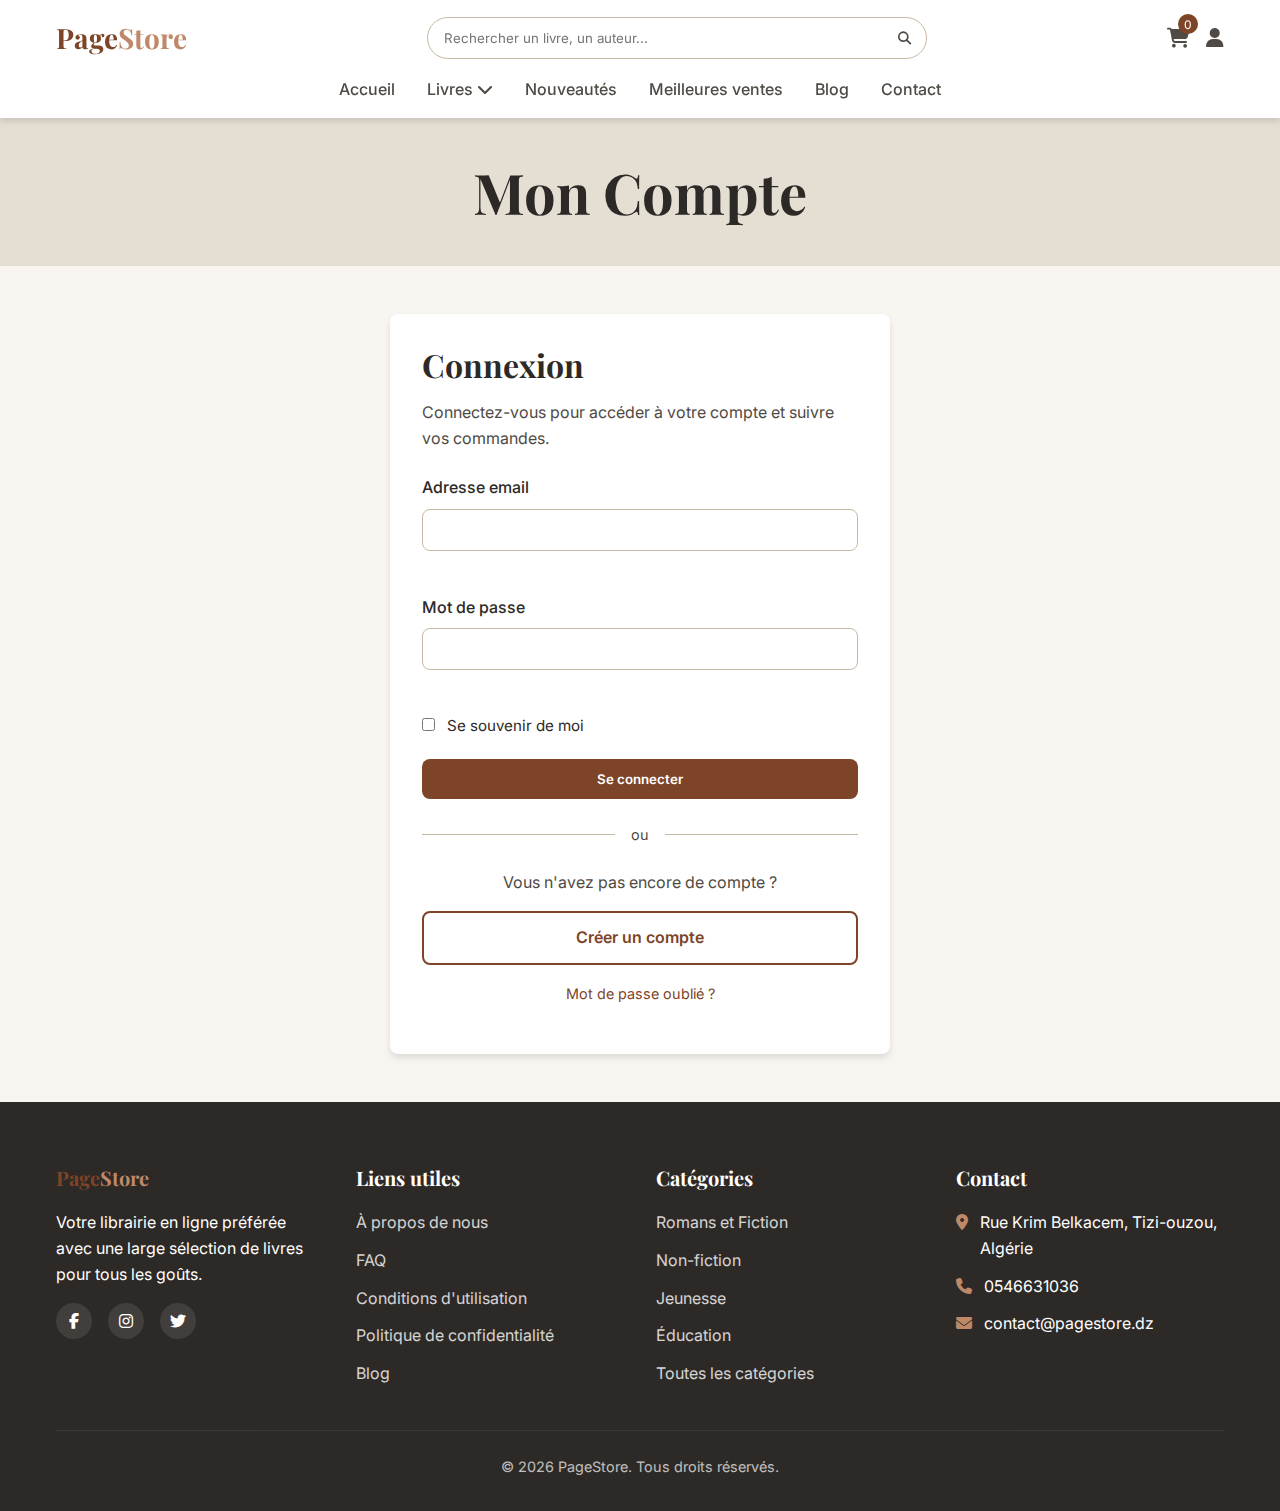
<file: content/compte.html>
<!DOCTYPE html>
<html lang="fr">
<head>
    <meta charset="UTF-8">
    <meta name="viewport" content="width=device-width, initial-scale=1.0">
    <title>Mon Compte - PageStore</title>
    <link rel="shortcut icon" href="../image/logo.jpg" type="image/logo">
    <meta name="description" content="Gérez votre compte PageStore, consultez vos commandes, modifiez vos informations personnelles et accédez à vos avantages.">
    
    <!-- Open Graph / Facebook -->
    <meta property="og:type" content="website">
    <meta property="og:url" content="https://pagestore.dz/content/compte.html">
    <meta property="og:title" content="Mon Compte - PageStore">
    <meta property="og:description" content="Gérez votre compte PageStore, consultez vos commandes, modifiez vos informations personnelles et accédez à vos avantages.">
    <meta property="og:image" content="https://images.unsplash.com/photo-1544947950-fa07a98d237f">
    
    <!-- Google Fonts -->
    <link href="https://fonts.googleapis.com/css2?family=Inter:wght@300;400;500;600;700&family=Merriweather:wght@400;700;900&family=Playfair+Display:ital,wght@0,500;0,700;1,400&display=swap" rel="stylesheet">
    
    <!-- Font Awesome -->
    <link rel="stylesheet" href="https://cdnjs.cloudflare.com/ajax/libs/font-awesome/6.4.0/css/all.min.css">
    
    <!-- CSS -->
    <link rel="stylesheet" href="../css/style.css">
</head>
<body>
    <!-- Header -->
    <header class="header">
        <div class="container">
            <div class="header-top">
                <div class="logo">
                    <a href="../index.html">
                        <span class="logo-text">Page<span class="logo-accent">Store</span></span>
                    </a>
                </div>
                
                <div class="search-bar">
                    <input type="text" placeholder="Rechercher un livre, un auteur...">
                    <button aria-label="Rechercher"><i class="fa fa-search"></i></button>
                </div>
                
                <div class="header-actions">
                    <a href="panier.html" class="cart-icon" aria-label="Panier">
                        <i class="fa fa-shopping-cart"></i>
                        <span class="cart-count">0</span>
                    </a>
                    <a href="compte.html" class="account-icon" aria-label="Compte">
                        <i class="fa fa-user"></i>
                    </a>
                    <button class="mobile-menu-toggle" aria-label="Menu">
                        <i class="fa fa-bars"></i>
                    </button>
                </div>
            </div>
            
            <nav class="main-nav">
                <ul>
                    <li><a href="../index.html">Accueil</a></li>
                    <li class="dropdown">
                        <a href="livres.html">Livres <i class="fa fa-chevron-down"></i></a>
                        <ul class="dropdown-menu">
                            <li><a href="livres.html?category=fiction">Romans</a></li>
                            <li><a href="livres.html?category=science-fiction">Science-Fiction</a></li>
                            <li><a href="livres.html?category=biographies">Biographies</a></li>
                            <li><a href="livres.html?category=jeunesse">Jeunesse</a></li>
                        </ul>
                    </li>
                    <li><a href="livres.html?new=true">Nouveautés</a></li>
                    <li><a href="livres.html?bestseller=true">Meilleures ventes</a></li>
                    <li><a href="blog.html">Blog</a></li>
                    <li><a href="contact.html">Contact</a></li>
                </ul>
            </nav>
        </div>
    </header>
    
    <!-- Page Banner -->
    <section class="page-banner">
        <div class="container">
            <h1>Mon Compte</h1>
        </div>
    </section>
    
    <!-- Account Section -->
    <section class="account-section">
        <div class="container">
            <div id="login-section" class="account-login">
                <div class="auth-form-container">
                    <h2>Connexion</h2>
                    <p>Connectez-vous pour accéder à votre compte et suivre vos commandes.</p>
                    
                    <form id="login-form" class="auth-form">
                        <div class="form-group">
                            <label for="login-email">Adresse email</label>
                            <input type="email" id="login-email" name="email" required>
                            <div class="error-message"></div>
                        </div>
                        
                        <div class="form-group">
                            <label for="login-password">Mot de passe</label>
                            <input type="password" id="login-password" name="password" required>
                            <div class="error-message"></div>
                        </div>
                        
                        <div class="form-group checkbox-group">
                            <input type="checkbox" id="remember" name="remember">
                            <label for="remember">Se souvenir de moi</label>
                        </div>
                        
                        <button type="submit" class="btn btn-primary full-width">Se connecter</button>
                    </form>
                    
                    <div class="auth-separator">
                        <span>ou</span>
                    </div>
                    
                    <div class="auth-alternatives">
                        <p>Vous n'avez pas encore de compte ?</p>
                        <a href="inscription.html" class="btn btn-outline full-width">Créer un compte</a>
                        <p class="mt-1">
                            <a href="#" class="forgot-password">Mot de passe oublié ?</a>
                        </p>
                    </div>
                </div>
            </div>
            
            <div id="account-dashboard" class="account-dashboard" style="display: none;">
                <div class="dashboard-sidebar">
                    <div class="user-info">
                        <div class="user-avatar">
                            <i class="fa fa-user"></i>
                        </div>
                        <div class="user-details">
                            <h3 id="user-name">Prénom Nom</h3>
                            <p id="user-email">email@exemple.com</p>
                        </div>
                    </div>
                    
                    <ul class="dashboard-menu">
                        <li class="active" data-target="dashboard-overview">
                            <a href="#overview"><i class="fa fa-th-large"></i> Tableau de bord</a>
                        </li>
                        <li data-target="dashboard-orders">
                            <a href="#orders"><i class="fa fa-shopping-bag"></i> Mes commandes</a>
                        </li>
                        <li data-target="dashboard-wishlist">
                            <a href="#wishlist"><i class="fa fa-heart"></i> Ma liste de souhaits</a>
                        </li>
                        <li data-target="dashboard-profile">
                            <a href="#profile"><i class="fa fa-user-edit"></i> Mon profil</a>
                        </li>
                        <li data-target="dashboard-addresses">
                            <a href="#addresses"><i class="fa fa-map-marker-alt"></i> Mes adresses</a>
                        </li>
                        <li id="logout-button">
                            <a href="#"><i class="fa fa-sign-out-alt"></i> Déconnexion</a>
                        </li>
                    </ul>
                </div>
                
                <div class="dashboard-content">
                    <!-- Overview Section -->
                    <div id="dashboard-overview" class="dashboard-section active">
                        <h2>Bienvenue, <span id="welcome-name">Prénom</span> !</h2>
                        
                        <div class="overview-cards">
                            <div class="overview-card">
                                <div class="overview-card-icon">
                                    <i class="fa fa-shopping-bag"></i>
                                </div>
                                <div class="overview-card-content">
                                    <h3>Commandes</h3>
                                    <p id="orders-count">0</p>
                                </div>
                            </div>
                            
                            <div class="overview-card">
                                <div class="overview-card-icon">
                                    <i class="fa fa-heart"></i>
                                </div>
                                <div class="overview-card-content">
                                    <h3>Liste de souhaits</h3>
                                    <p id="wishlist-count">0</p>
                                </div>
                            </div>
                            
                            <div class="overview-card">
                                <div class="overview-card-icon">
                                    <i class="fa fa-star"></i>
                                </div>
                                <div class="overview-card-content">
                                    <h3>Points fidélité</h3>
                                    <p id="points-count">0</p>
                                </div>
                            </div>
                        </div>
                        
                        <div class="recent-orders">
                            <div class="section-header">
                                <h3>Commandes récentes</h3>
                                <a href="#orders" class="view-all">Voir tout</a>
                            </div>
                            
                            <div class="no-orders-message">
                                <p>Vous n'avez pas encore passé de commande.</p>
                                <a href="livres.html" class="btn btn-outline">Commencer à magasiner</a>
                            </div>
                        </div>
                        
                        <div class="wishlist-preview">
                            <div class="section-header">
                                <h3>Livres dans votre liste de souhaits</h3>
                                <a href="#wishlist" class="view-all">Voir tout</a>
                            </div>
                            
                            <div class="no-wishlist-message">
                                <p>Votre liste de souhaits est vide.</p>
                                <a href="livres.html" class="btn btn-outline">Explorer notre catalogue</a>
                            </div>
                        </div>
                    </div>
                    
                    <!-- Orders Section -->
                    <div id="dashboard-orders" class="dashboard-section">
                        <h2>Mes commandes</h2>
                        
                        <div class="no-orders-message">
                            <p>Vous n'avez pas encore passé de commande.</p>
                            <a href="livres.html" class="btn btn-outline">Commencer à magasiner</a>
                        </div>
                    </div>
                    
                    <!-- Wishlist Section -->
                    <div id="dashboard-wishlist" class="dashboard-section">
                        <h2>Ma liste de souhaits</h2>
                        
                        <div class="no-wishlist-message">
                            <p>Votre liste de souhaits est vide.</p>
                            <a href="livres.html" class="btn btn-outline">Explorer notre catalogue</a>
                        </div>
                    </div>
                    
                    <!-- Profile Section -->
                    <div id="dashboard-profile" class="dashboard-section">
                        <h2>Mon profil</h2>
                        
                        <form id="profile-form" class="profile-form">
                            <div class="form-row">
                                <div class="form-group">
                                    <label for="profile-firstname">Prénom</label>
                                    <input type="text" id="profile-firstname" name="firstname" value="">
                                    <div class="error-message"></div>
                                </div>
                                
                                <div class="form-group">
                                    <label for="profile-lastname">Nom</label>
                                    <input type="text" id="profile-lastname" name="lastname" value="">
                                    <div class="error-message"></div>
                                </div>
                            </div>
                            
                            <div class="form-group">
                                <label for="profile-email">Adresse email</label>
                                <input type="email" id="profile-email" name="email" value="">
                                <div class="error-message"></div>
                            </div>
                            
                            <div class="form-group">
                                <label for="profile-phone">Téléphone</label>
                                <input type="tel" id="profile-phone" name="phone" value="">
                                <div class="error-message"></div>
                            </div>
                            
                            <div class="form-divider">
                                <h3>Changer le mot de passe</h3>
                            </div>
                            
                            <div class="form-group">
                                <label for="profile-current-password">Mot de passe actuel</label>
                                <input type="password" id="profile-current-password" name="current-password">
                                <div class="error-message"></div>
                            </div>
                            
                            <div class="form-row">
                                <div class="form-group">
                                    <label for="profile-new-password">Nouveau mot de passe</label>
                                    <input type="password" id="profile-new-password" name="new-password">
                                    <div class="error-message"></div>
                                </div>
                                
                                <div class="form-group">
                                    <label for="profile-confirm-password">Confirmer le mot de passe</label>
                                    <input type="password" id="profile-confirm-password" name="confirm-password">
                                    <div class="error-message"></div>
                                </div>
                            </div>
                            
                            <div class="form-group">
                                <button type="submit" class="btn btn-primary">Enregistrer les modifications</button>
                            </div>
                        </form>
                    </div>
                    
                    <!-- Addresses Section -->
                    <div id="dashboard-addresses" class="dashboard-section">
                        <h2>Mes adresses</h2>
                        
                        <div class="no-addresses-message">
                            <p>Vous n'avez pas encore ajouté d'adresse.</p>
                            <button id="add-address-btn" class="btn btn-outline">Ajouter une adresse</button>
                        </div>
                    </div>
                </div>
            </div>
        </div>
    </section>
    
    <!-- Footer -->
    <footer class="footer">
        <div class="container">
            <div class="footer-content">
                <div class="footer-column">
                    <h3 class="footer-logo">
                        <span class="logo-text">Page<span class="logo-accent">Store</span></span>
                    </h3>
                    <p>Votre librairie en ligne préférée avec une large sélection de livres pour tous les goûts.</p>
                    <div class="social-links">
                        <a href="https://facebook.com" target="_blank" rel="noopener noreferrer" aria-label="Facebook">
                            <i class="fab fa-facebook-f"></i>
                        </a>
                        <a href="https://instagram.com" target="_blank" rel="noopener noreferrer" aria-label="Instagram">
                            <i class="fab fa-instagram"></i>
                        </a>
                        <a href="https://twitter.com" target="_blank" rel="noopener noreferrer" aria-label="Twitter">
                            <i class="fab fa-twitter"></i>
                        </a>
                      
                    </div>
                </div>
                
                <div class="footer-column">
                    <h3>Liens utiles</h3>
                    <ul>
                        <li><a href="a-propos.html">À propos de nous</a></li>
                        <li><a href="faq.html">FAQ</a></li>
                        <li><a href="conditions.html">Conditions d'utilisation</a></li>
                        <li><a href="confidentialite.html">Politique de confidentialité</a></li>
                        <li><a href="blog.html">Blog</a></li>
                    </ul>
                </div>
                
                <div class="footer-column">
                    <h3>Catégories</h3>
                    <ul>
                        <li><a href="livres.html?category=fiction">Romans et Fiction</a></li>
                        <li><a href="livres.html?category=non-fiction">Non-fiction</a></li>
                        <li><a href="livres.html?category=jeunesse">Jeunesse</a></li>
                        <li><a href="livres.html?category=education">Éducation</a></li>
                        <li><a href="livres.html">Toutes les catégories</a></li>
                    </ul>
                </div>
                
                <div class="footer-column">
                    <h3>Contact</h3>
                    <ul class="contact-info">
                        <li>
                            <i class="fa fa-map-marker-alt"></i>
                            <span>Rue Krim Belkacem, Tizi-ouzou, Algérie</span>
                        </li>
                        <li>
                            <i class="fa fa-phone"></i>
                            <span>0546631036</span>
                        </li>
                        <li>
                            <i class="fa fa-envelope"></i>
                            <span>contact@pagestore.dz</span>
                        </li>
                    </ul>
                </div>
            </div>
            
            <div class="footer-bottom">
                <p>&copy; <span id="current-year">2025</span> PageStore. Tous droits réservés.</p>
            </div>
        </div>
    </footer>
    
    <!-- JavaScript -->
    <script src="../javascript/script.js"></script>
    <script>
        document.addEventListener('DOMContentLoaded', function() {
            // Gestion des onglets du tableau de bord
            const menuItems = document.querySelectorAll('.dashboard-menu li');
            const dashboardSections = document.querySelectorAll('.dashboard-section');
            
            // Vérifier s'il y a un hash dans l'URL
            function checkHash() {
                const hash = window.location.hash;
                if (hash) {
                    // Trouver l'élément de menu correspondant
                    const targetMenuItem = document.querySelector(`.dashboard-menu li[data-target="dashboard-${hash.substring(1)}"]`);
                    if (targetMenuItem) {
                        // Simuler un clic sur cet élément
                        targetMenuItem.click();
                    }
                }
            }
            
            menuItems.forEach(item => {
                if (item.id !== 'logout-button') {
                    item.addEventListener('click', function(e) {
                        // Si le lien est cliqué, empêcher le comportement par défaut
                        if (e.target.tagName === 'A') {
                            e.preventDefault();
                        }
                        
                        // Désactiver tous les éléments de menu
                        menuItems.forEach(menuItem => {
                            menuItem.classList.remove('active');
                        });
                        
                        // Activer l'élément de menu cliqué
                        this.classList.add('active');
                        
                        // Masquer toutes les sections
                        dashboardSections.forEach(section => {
                            section.classList.remove('active');
                        });
                        
                        // Afficher la section correspondante
                        const targetSection = document.getElementById(this.getAttribute('data-target'));
                        if (targetSection) {
                            targetSection.classList.add('active');
                        }
                    });
                }
            });
            
            // Gestion de la connexion
            const loginForm = document.getElementById('login-form');
            const loginSection = document.getElementById('login-section');
            const accountDashboard = document.getElementById('account-dashboard');
            const logoutButton = document.getElementById('logout-button');
            
            if (loginForm) {
                loginForm.addEventListener('submit', function(e) {
                    e.preventDefault();
                    
                    // Réinitialiser les messages d'erreur
                    document.querySelectorAll('.error-message').forEach(el => {
                        el.textContent = '';
                    });
                    
                    // Récupérer les valeurs des champs
                    const email = document.getElementById('login-email').value.trim();
                    const password = document.getElementById('login-password').value;
                    
                    // Valider les champs
                    let isValid = true;
                    
                    if (!validateEmail(email)) {
                        document.querySelector('#login-email + .error-message').textContent = 'Veuillez entrer une adresse email valide.';
                        isValid = false;
                    }
                    
                    if (password.length < 6) {
                        document.querySelector('#login-password + .error-message').textContent = 'Le mot de passe doit contenir au moins 6 caractères.';
                        isValid = false;
                    }
                    
                    if (isValid) {
                        // Simulation de connexion
                        // Dans un cas réel, vous feriez une requête à votre backend ici
                        
                        // Pour la démo, on va simuler un utilisateur connecté
                        const user = {
                            firstName: 'John',
                            lastName: 'Doe',
                            email: email,
                            orders: [],
                            wishlist: [],
                            points: 0
                        };
                        
                        // Stocker les informations de l'utilisateur dans le localStorage
                        localStorage.setItem('currentUser', JSON.stringify(user));
                        
                        // Mettre à jour les informations de l'utilisateur dans le tableau de bord
                        updateUserInfo(user);
                        
                        // Afficher le tableau de bord et masquer le formulaire de connexion
                        loginSection.style.display = 'none';
                        accountDashboard.style.display = 'flex';
                        
                        // Afficher un message de succès
                        showNotification('Connexion réussie ! Bienvenue sur votre compte.');
                        
                        // Vérifier s'il y a un hash dans l'URL
                        checkHash();
                    }
                });
            }
            
            // Gestion de la déconnexion
            if (logoutButton) {
                logoutButton.addEventListener('click', function(e) {
                    e.preventDefault();
                    
                    // Supprimer les informations de l'utilisateur du localStorage
                    localStorage.removeItem('currentUser');
                    
                    // Afficher le formulaire de connexion et masquer le tableau de bord
                    loginSection.style.display = 'block';
                    accountDashboard.style.display = 'none';
                    
                    // Afficher un message de succès
                    showNotification('Vous avez été déconnecté avec succès.');
                });
            }
            
            // Vérifier si l'utilisateur est déjà connecté
            const currentUser = JSON.parse(localStorage.getItem('currentUser'));
            if (currentUser) {
                // Mettre à jour les informations de l'utilisateur dans le tableau de bord
                updateUserInfo(currentUser);
                
                // Afficher le tableau de bord et masquer le formulaire de connexion
                loginSection.style.display = 'none';
                accountDashboard.style.display = 'flex';
                
                // Vérifier s'il y a un hash dans l'URL
                checkHash();
            }
            
            // Gestion du formulaire de profil
            const profileForm = document.getElementById('profile-form');
            
            if (profileForm) {
                profileForm.addEventListener('submit', function(e) {
                    e.preventDefault();
                    
                    // Réinitialiser les messages d'erreur
                    document.querySelectorAll('.error-message').forEach(el => {
                        el.textContent = '';
                    });
                    
                    // Récupérer les valeurs des champs
                    const firstName = document.getElementById('profile-firstname').value.trim();
                    const lastName = document.getElementById('profile-lastname').value.trim();
                    const email = document.getElementById('profile-email').value.trim();
                    const phone = document.getElementById('profile-phone').value.trim();
                    const currentPassword = document.getElementById('profile-current-password').value;
                    const newPassword = document.getElementById('profile-new-password').value;
                    const confirmPassword = document.getElementById('profile-confirm-password').value;
                    
                    // Valider les champs
                    let isValid = true;
                    
                    if (firstName.length < 2) {
                        document.querySelector('#profile-firstname + .error-message').textContent = 'Le prénom doit contenir au moins 2 caractères.';
                        isValid = false;
                    }
                    
                    if (lastName.length < 2) {
                        document.querySelector('#profile-lastname + .error-message').textContent = 'Le nom doit contenir au moins 2 caractères.';
                        isValid = false;
                    }
                    
                    if (!validateEmail(email)) {
                        document.querySelector('#profile-email + .error-message').textContent = 'Veuillez entrer une adresse email valide.';
                        isValid = false;
                    }
                    
                    if (phone && !validatePhone(phone)) {
                        document.querySelector('#profile-phone + .error-message').textContent = 'Veuillez entrer un numéro de téléphone valide.';
                        isValid = false;
                    }
                    
                    // Vérifier le mot de passe uniquement s'il est renseigné
                    if (currentPassword || newPassword || confirmPassword) {
                        if (!currentPassword) {
                            document.querySelector('#profile-current-password + .error-message').textContent = 'Veuillez entrer votre mot de passe actuel.';
                            isValid = false;
                        }
                        
                        if (newPassword.length < 6) {
                            document.querySelector('#profile-new-password + .error-message').textContent = 'Le mot de passe doit contenir au moins 6 caractères.';
                            isValid = false;
                        }
                        
                        if (newPassword !== confirmPassword) {
                            document.querySelector('#profile-confirm-password + .error-message').textContent = 'Les mots de passe ne correspondent pas.';
                            isValid = false;
                        }
                    }
                    
                    if (isValid) {
                        // Récupérer l'utilisateur actuel
                        const currentUser = JSON.parse(localStorage.getItem('currentUser'));
                        
                        // Mettre à jour les informations de l'utilisateur
                        currentUser.firstName = firstName;
                        currentUser.lastName = lastName;
                        currentUser.email = email;
                        currentUser.phone = phone;
                        
                        // Stocker les informations de l'utilisateur dans le localStorage
                        localStorage.setItem('currentUser', JSON.stringify(currentUser));
                        
                        // Mettre à jour les informations de l'utilisateur dans le tableau de bord
                        updateUserInfo(currentUser);
                        
                        // Réinitialiser les champs de mot de passe
                        document.getElementById('profile-current-password').value = '';
                        document.getElementById('profile-new-password').value = '';
                        document.getElementById('profile-confirm-password').value = '';
                        
                        // Afficher un message de succès
                        showNotification('Votre profil a été mis à jour avec succès.');
                    }
                });
            }
            
            // Fonction pour mettre à jour les informations de l'utilisateur dans le tableau de bord
            function updateUserInfo(user) {
                // Mettre à jour le nom de l'utilisateur
                document.getElementById('user-name').textContent = `${user.firstName} ${user.lastName}`;
                document.getElementById('welcome-name').textContent = user.firstName;
                
                // Mettre à jour l'email de l'utilisateur
                document.getElementById('user-email').textContent = user.email;
                
                // Mettre à jour les champs du formulaire de profil
                if (document.getElementById('profile-firstname')) {
                    document.getElementById('profile-firstname').value = user.firstName;
                }
                
                if (document.getElementById('profile-lastname')) {
                    document.getElementById('profile-lastname').value = user.lastName;
                }
                
                if (document.getElementById('profile-email')) {
                    document.getElementById('profile-email').value = user.email;
                }
                
                if (document.getElementById('profile-phone')) {
                    document.getElementById('profile-phone').value = user.phone || '';
                }
                
                // Mettre à jour les compteurs
                document.getElementById('orders-count').textContent = user.orders ? user.orders.length : 0;
                document.getElementById('wishlist-count').textContent = user.wishlist ? user.wishlist.length : 0;
                document.getElementById('points-count').textContent = user.points || 0;
                
                // Afficher ou masquer les messages "aucun élément" en fonction du contenu
                if (user.orders && user.orders.length > 0) {
                    document.querySelectorAll('.no-orders-message').forEach(el => {
                        el.style.display = 'none';
                    });
                } else {
                    document.querySelectorAll('.no-orders-message').forEach(el => {
                        el.style.display = 'block';
                    });
                }
                
                if (user.wishlist && user.wishlist.length > 0) {
                    document.querySelectorAll('.no-wishlist-message').forEach(el => {
                        el.style.display = 'none';
                    });
                } else {
                    document.querySelectorAll('.no-wishlist-message').forEach(el => {
                        el.style.display = 'block';
                    });
                }
            }
            
            function validatePhone(phone) {
                // Valider un numéro de téléphone algérien
                const re = /^(0)(5|6|7)[0-9]{8}$/;
                return re.test(phone);
            }
            
            // Gestionnaire d'événement pour le bouton "Ajouter une adresse"
            const addAddressBtn = document.getElementById('add-address-btn');
            
            if (addAddressBtn) {
                addAddressBtn.addEventListener('click', function() {
                    showNotification('Cette fonctionnalité sera bientôt disponible !');
                });
            }
            
            // Gestionnaire d'événement pour le lien "Mot de passe oublié"
            const forgotPasswordLink = document.querySelector('.forgot-password');
            
            if (forgotPasswordLink) {
                forgotPasswordLink.addEventListener('click', function(e) {
                    e.preventDefault();
                    showNotification('Cette fonctionnalité sera bientôt disponible !');
                });
            }
        });
    </script>
    
    <style>
        /* Styles spécifiques à la page compte */
        .page-banner {
            background-color: var(--secondary);
            padding: 2.5rem 0;
            text-align: center;
        }
        
        .page-banner h1 {
            color: var(--text);
            margin-bottom: 0;
        }
        
        .account-section {
            padding: 3rem 0;
        }
        
        .account-login {
            max-width: 500px;
            margin: 0 auto;
        }
        
        .auth-form-container {
            background-color: var(--white);
            border-radius: var(--radius);
            padding: 2rem;
            box-shadow: var(--shadow);
        }
        
        .auth-form-container h2 {
            margin-bottom: 1rem;
        }
        
        .auth-form-container p {
            color: var(--text-light);
            margin-bottom: 1.5rem;
        }
        
        .auth-form {
            margin-bottom: 1.5rem;
        }
        
        .form-group {
            margin-bottom: 1.25rem;
        }
        
        .form-group label {
            display: block;
            margin-bottom: 0.5rem;
            font-weight: 500;
        }
        
        .form-group input[type="text"],
        .form-group input[type="email"],
        .form-group input[type="tel"],
        .form-group input[type="password"] {
            width: 100%;
            padding: 0.75rem 1rem;
            border-radius: var(--radius);
            border: 1px solid var(--secondary-dark);
            font-family: var(--font-body);
        }
        
        .form-group input:focus {
            outline: none;
            border-color: var(--primary);
            box-shadow: 0 0 0 2px rgba(125, 68, 39, 0.2);
        }
        
        .checkbox-group {
            display: flex;
            align-items: flex-start;
            gap: 0.75rem;
        }
        
        .checkbox-group input[type="checkbox"] {
            margin-top: 0.25rem;
        }
        
        .checkbox-group label {
            margin-bottom: 0;
            font-weight: 400;
            font-size: 0.95rem;
        }
        
        .error-message {
            color: var(--error);
            font-size: 0.85rem;
            margin-top: 0.5rem;
            min-height: 1rem;
        }
        
        .full-width {
            width: 100%;
        }
        
        .auth-separator {
            display: flex;
            align-items: center;
            text-align: center;
            margin: 1.5rem 0;
        }
        
        .auth-separator::before,
        .auth-separator::after {
            content: '';
            flex: 1;
            border-bottom: 1px solid var(--secondary-dark);
        }
        
        .auth-separator span {
            padding: 0 1rem;
            color: var(--text-light);
            font-size: 0.9rem;
        }
        
        .auth-alternatives {
            text-align: center;
        }
        
        .auth-alternatives p {
            margin-bottom: 1rem;
        }
        
        .forgot-password {
            font-size: 0.9rem;
        }
        
        .mt-1 {
            margin-top: 1rem;
        }
        
        /* Dashboard Styles */
        .account-dashboard {
            display: flex;
            flex-direction: column;
            gap: 2rem;
        }
        
        .dashboard-sidebar {
            background-color: var(--white);
            border-radius: var(--radius);
            box-shadow: var(--shadow);
            padding: 1.5rem;
        }
        
        .user-info {
            display: flex;
            align-items: center;
            gap: 1rem;
            margin-bottom: 1.5rem;
            padding-bottom: 1.5rem;
            border-bottom: 1px solid var(--secondary);
        }
        
        .user-avatar {
            width: 60px;
            height: 60px;
            border-radius: 50%;
            background-color: var(--secondary);
            display: flex;
            align-items: center;
            justify-content: center;
            font-size: 1.5rem;
            color: var(--text);
        }
        
        .user-details h3 {
            margin-bottom: 0.25rem;
            font-size: 1.1rem;
        }
        
        .user-details p {
            margin-bottom: 0;
            font-size: 0.9rem;
            color: var(--text-light);
        }
        
        .dashboard-menu {
            list-style: none;
        }
        
        .dashboard-menu li {
            margin-bottom: 0.5rem;
        }
        
        .dashboard-menu li a {
            display: flex;
            align-items: center;
            gap: 0.75rem;
            padding: 0.75rem 1rem;
            border-radius: var(--radius);
            color: var(--text);
            transition: var(--transition);
        }
        
        .dashboard-menu li a:hover {
            background-color: var(--secondary-light);
        }
        
        .dashboard-menu li.active a {
            background-color: var(--primary);
            color: var(--white);
        }
        
        .dashboard-content {
            background-color: var(--white);
            border-radius: var(--radius);
            box-shadow: var(--shadow);
            padding: 2rem;
        }
        
        .dashboard-section {
            display: none;
        }
        
        .dashboard-section.active {
            display: block;
        }
        
        .dashboard-section h2 {
            margin-bottom: 2rem;
            padding-bottom: 1rem;
            border-bottom: 1px solid var(--secondary);
        }
        
        /* Overview Cards */
        .overview-cards {
            display: grid;
            grid-template-columns: repeat(auto-fill, minmax(200px, 1fr));
            gap: 1.5rem;
            margin-bottom: 2rem;
        }
        
        .overview-card {
            background-color: var(--secondary-light);
            border-radius: var(--radius);
            padding: 1.5rem;
            display: flex;
            align-items: center;
            gap: 1rem;
        }
        
        .overview-card-icon {
            width: 50px;
            height: 50px;
            border-radius: 50%;
            background-color: var(--primary-light);
            color: var(--white);
            display: flex;
            align-items: center;
            justify-content: center;
            font-size: 1.25rem;
            flex-shrink: 0;
        }
        
        .overview-card-content h3 {
            font-size: 1rem;
            margin-bottom: 0.25rem;
        }
        
        .overview-card-content p {
            font-size: 1.5rem;
            font-weight: 700;
            margin-bottom: 0;
            color: var(--primary);
        }
        
        /* Section Headers */
        .section-header {
            display: flex;
            justify-content: space-between;
            align-items: center;
            margin-bottom: 1.5rem;
        }
        
        .section-header h3 {
            margin-bottom: 0;
            font-size: 1.25rem;
        }
        
        .view-all {
            font-size: 0.9rem;
            font-weight: 600;
        }
        
        /* Empty Messages */
        .no-orders-message,
        .no-wishlist-message,
        .no-addresses-message {
            text-align: center;
            padding: 2rem 0;
        }
        
        .no-orders-message p,
        .no-wishlist-message p,
        .no-addresses-message p {
            margin-bottom: 1.5rem;
            color: var(--text-light);
        }
        
        /* Profile Form */
        .form-row {
            display: flex;
            flex-direction: column;
            gap: 1.25rem;
        }
        
        .form-divider {
            margin: 2rem 0 1.5rem;
        }
        
        .form-divider h3 {
            font-size: 1.1rem;
            margin-bottom: 0;
        }
        
        @media (min-width: 768px) {
            .form-row {
                flex-direction: row;
            }
            
            .form-row .form-group {
                flex: 1;
            }
        }
        
        @media (min-width: 992px) {
            .account-dashboard {
                flex-direction: row;
                align-items: flex-start;
            }
            
            .dashboard-sidebar {
                width: 250px;
                flex-shrink: 0;
            }
            
            .dashboard-content {
                flex: 1;
            }
        }
    </style>
</body>
</html>
</file>
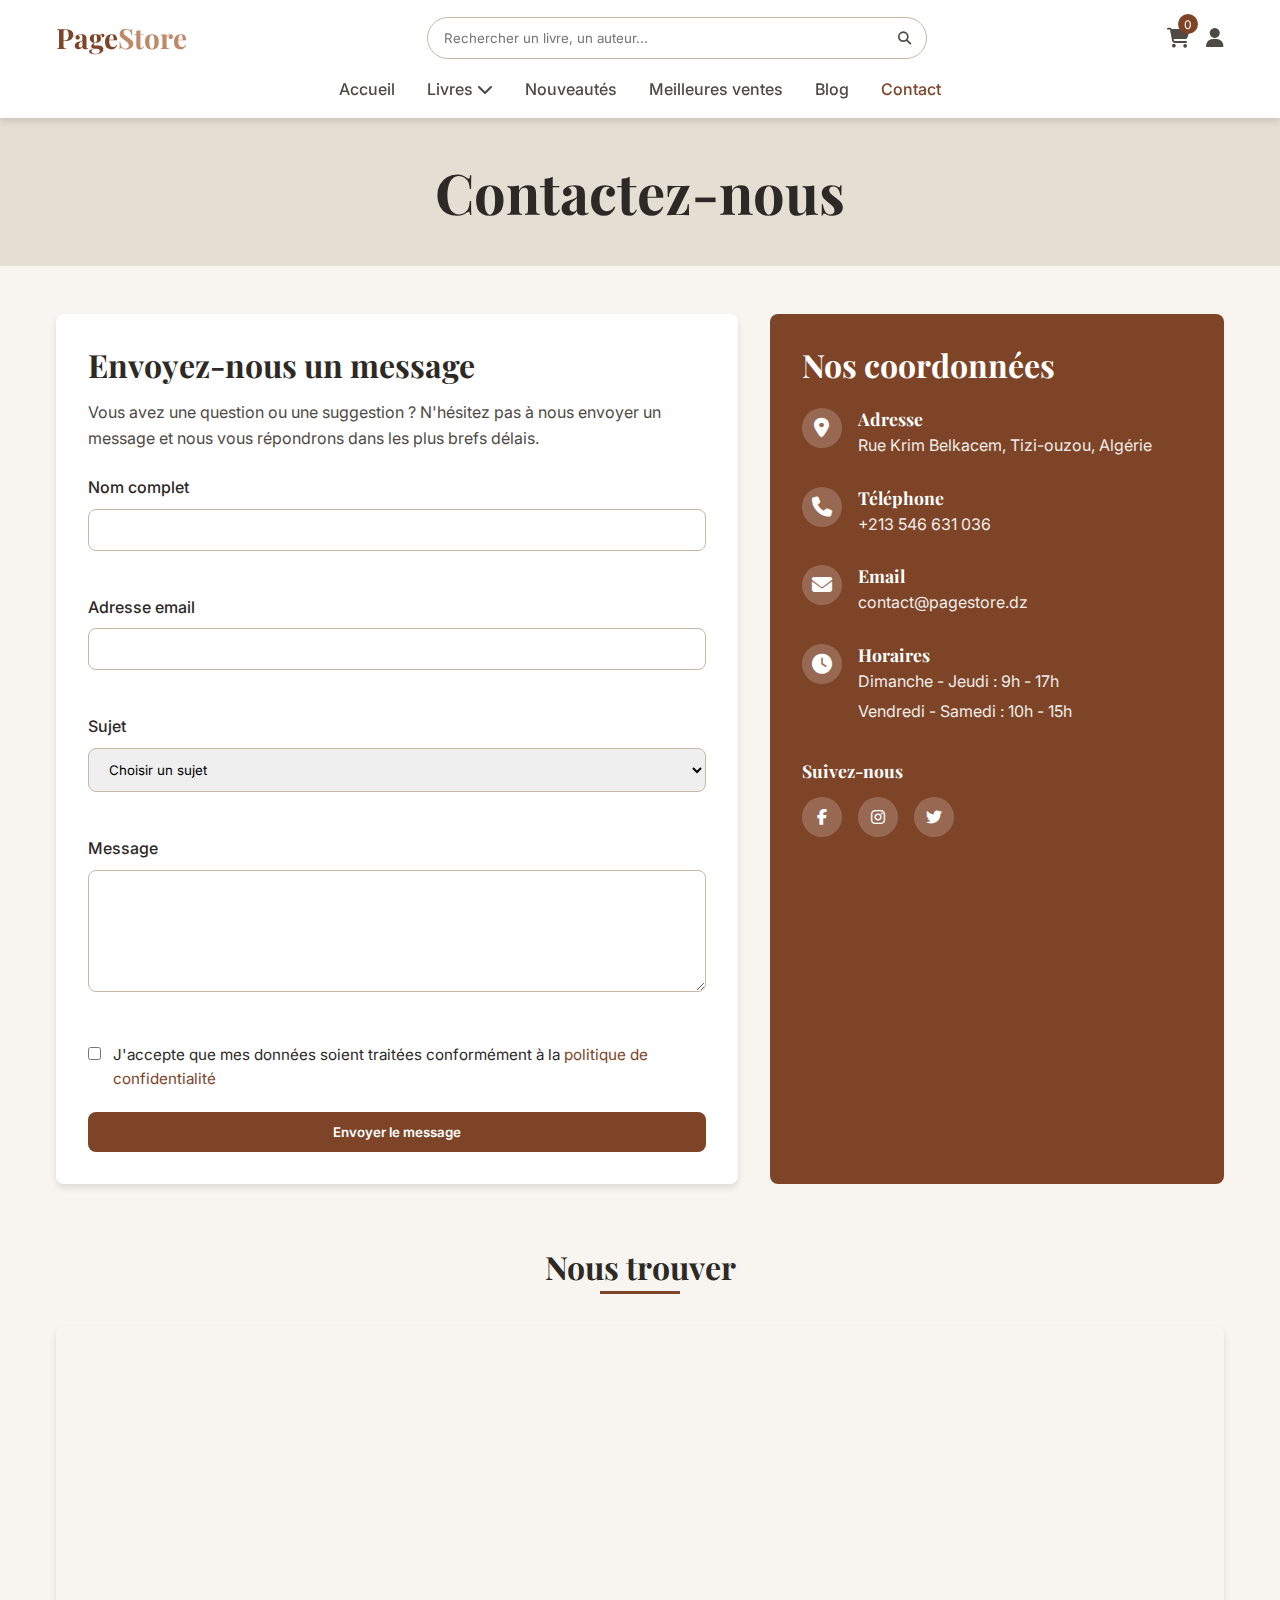
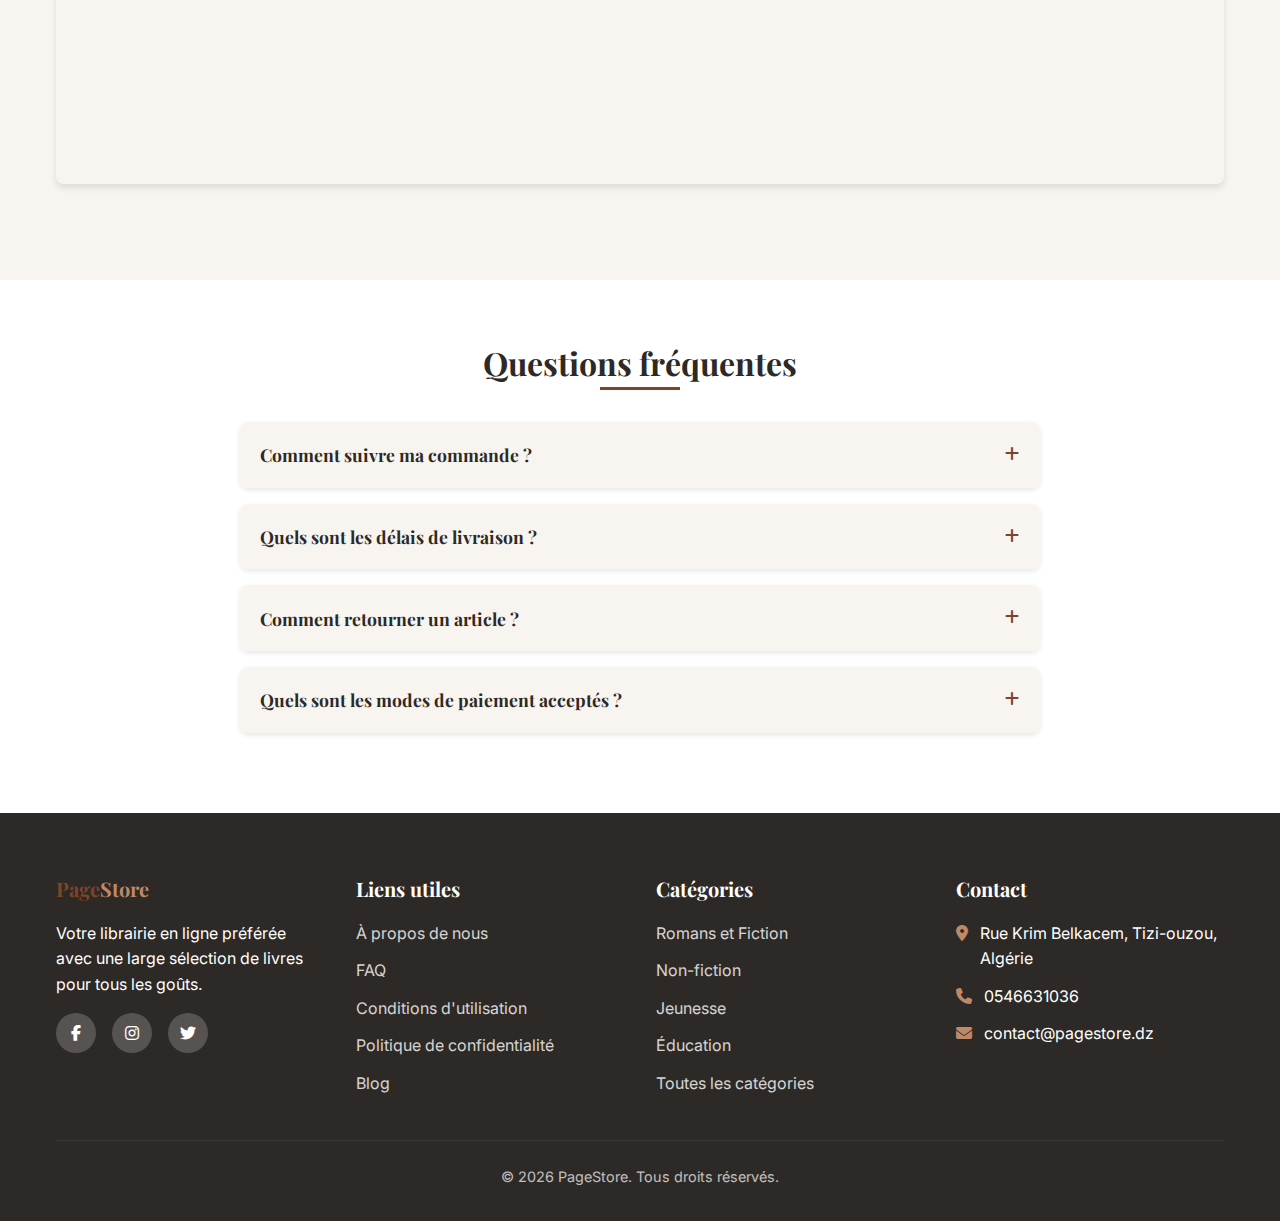
<file: content/contact.html>
<!DOCTYPE html>
<html lang="fr">
<head>
    <meta charset="UTF-8">
    <meta name="viewport" content="width=device-width, initial-scale=1.0">
    <title>Contactez-nous - PageStore</title>
    <link rel="shortcut icon" href="../image/logo.jpg" type="image/logo">
    <meta name="description" content="Contactez l'équipe PageStore pour toute question, suggestion ou problème concernant nos livres ou services.">
    
    <!-- Open Graph / Facebook -->
    <meta property="og:type" content="website">
    <meta property="og:url" content="https://pagestore.dz/content/contact.html">
    <meta property="og:title" content="Contactez-nous - PageStore">
    <meta property="og:description" content="Contactez l'équipe PageStore pour toute question, suggestion ou problème concernant nos livres ou services.">
    <meta property="og:image" content="https://images.unsplash.com/photo-1544947950-fa07a98d237f">
    
    <!-- Google Fonts -->
    <link href="https://fonts.googleapis.com/css2?family=Inter:wght@300;400;500;600;700&family=Merriweather:wght@400;700;900&family=Playfair+Display:ital,wght@0,500;0,700;1,400&display=swap" rel="stylesheet">
    
    <!-- Font Awesome -->
    <link rel="stylesheet" href="https://cdnjs.cloudflare.com/ajax/libs/font-awesome/6.4.0/css/all.min.css">
    
    <!-- CSS -->
    <link rel="stylesheet" href="../css/style.css">
</head>
<body>
    <!-- Header -->
    <header class="header">
        <div class="container">
            <div class="header-top">
                <div class="logo">
                    <a href="../index.html">
                        <span class="logo-text">Page<span class="logo-accent">Store</span></span>
                    </a>
                </div>
                
                <div class="search-bar">
                    <input type="text" placeholder="Rechercher un livre, un auteur...">
                    <button aria-label="Rechercher"><i class="fa fa-search"></i></button>
                </div>
                
                <div class="header-actions">
                    <a href="panier.html" class="cart-icon" aria-label="Panier">
                        <i class="fa fa-shopping-cart"></i>
                        <span class="cart-count">0</span>
                    </a>
                    <a href="compte.html" class="account-icon" aria-label="Compte">
                        <i class="fa fa-user"></i>
                    </a>
                    <button class="mobile-menu-toggle" aria-label="Menu">
                        <i class="fa fa-bars"></i>
                    </button>
                </div>
            </div>
            
            <nav class="main-nav">
                <ul>
                    <li><a href="../index.html">Accueil</a></li>
                    <li class="dropdown">
                        <a href="livres.html">Livres <i class="fa fa-chevron-down"></i></a>
                        <ul class="dropdown-menu">
                            <li><a href="livres.html?category=fiction">Romans</a></li>
                            <li><a href="livres.html?category=science-fiction">Science-Fiction</a></li>
                            <li><a href="livres.html?category=biographies">Biographies</a></li>
                            <li><a href="livres.html?category=jeunesse">Jeunesse</a></li>
                        </ul>
                    </li>
                    <li><a href="livres.html?new=true">Nouveautés</a></li>
                    <li><a href="livres.html?bestseller=true">Meilleures ventes</a></li>
                    <li><a href="blog.html">Blog</a></li>
                    <li><a href="contact.html" class="active">Contact</a></li>
                </ul>
            </nav>
        </div>
    </header>
    
    <!-- Page Banner -->
    <section class="page-banner">
        <div class="container">
            <h1>Contactez-nous</h1>
        </div>
    </section>
    
    <!-- Contact Section -->
    <section class="contact-section">
        <div class="container">
            <div class="contact-container">
                <div class="contact-form-container">
                    <h2>Envoyez-nous un message</h2>
                    <p>Vous avez une question ou une suggestion ? N'hésitez pas à nous envoyer un message et nous vous répondrons dans les plus brefs délais.</p>
                    
                    <form id="contact-form" class="contact-form">
                        <div class="form-group">
                            <label for="name">Nom complet</label>
                            <input type="text" id="name" name="name" required>
                            <div class="error-message"></div>
                        </div>
                        
                        <div class="form-group">
                            <label for="email">Adresse email</label>
                            <input type="email" id="email" name="email" required>
                            <div class="error-message"></div>
                        </div>
                        
                        <div class="form-group">
                            <label for="subject">Sujet</label>
                            <select id="subject" name="subject" required>
                                <option value="" disabled selected>Choisir un sujet</option>
                                <option value="question">Question sur un produit</option>
                                <option value="order">Suivi de commande</option>
                                <option value="return">Retour ou remboursement</option>
                                <option value="suggestion">Suggestion</option>
                                <option value="other">Autre</option>
                            </select>
                            <div class="error-message"></div>
                        </div>
                        
                        <div class="form-group">
                            <label for="message">Message</label>
                            <textarea id="message" name="message" rows="6" required></textarea>
                            <div class="error-message"></div>
                        </div>
                        
                        <div class="form-group checkbox-group">
                            <input type="checkbox" id="privacy" name="privacy" required>
                            <label for="privacy">J'accepte que mes données soient traitées conformément à la <a href="confidentialite.html">politique de confidentialité</a></label>
                            <div class="error-message"></div>
                        </div>
                        
                        <button type="submit" class="btn btn-primary full-width">Envoyer le message</button>
                    </form>
                </div>
                
                <div class="contact-info-container">
                    <h2>Nos coordonnées</h2>
                    
                    <div class="contact-info-item">
                        <div class="contact-info-icon">
                            <i class="fa fa-map-marker-alt"></i>
                        </div>
                        <div class="contact-info-text">
                            <h3>Adresse</h3>
                            <p>Rue Krim Belkacem, Tizi-ouzou, Algérie</p>
                        </div>
                    </div>
                    
                    <div class="contact-info-item">
                        <div class="contact-info-icon">
                            <i class="fa fa-phone"></i>
                        </div>
                        <div class="contact-info-text">
                            <h3>Téléphone</h3>
                            <p>+213 546 631 036</p>
                        </div>
                    </div>
                    
                    <div class="contact-info-item">
                        <div class="contact-info-icon">
                            <i class="fa fa-envelope"></i>
                        </div>
                        <div class="contact-info-text">
                            <h3>Email</h3>
                            <p>contact@pagestore.dz</p>
                        </div>
                    </div>
                    
                    <div class="contact-info-item">
                        <div class="contact-info-icon">
                            <i class="fa fa-clock"></i>
                        </div>
                        <div class="contact-info-text">
                            <h3>Horaires</h3>
                            <p>Dimanche - Jeudi : 9h - 17h</p>
                            <p>Vendredi - Samedi : 10h - 15h</p>
                        </div>
                    </div>
                    
                    <div class="social-links-container">
                        <h3>Suivez-nous</h3>
                        <div class="social-links">
                            <a href="https://facebook.com" target="_blank" rel="noopener noreferrer" aria-label="Facebook">
                                <i class="fab fa-facebook-f"></i>
                            </a>
                            <a href="https://instagram.com" target="_blank" rel="noopener noreferrer" aria-label="Instagram">
                                <i class="fab fa-instagram"></i>
                            </a>
                            <a href="https://twitter.com" target="_blank" rel="noopener noreferrer" aria-label="Twitter">
                                <i class="fab fa-twitter"></i>
                            </a>
                            
                        </div>
                    </div>
                </div>
            </div>
            
            <!-- Map Section -->
            <div class="map-container">
                <h2 class="section-title">Nous trouver</h2>
                <div class="map">
                    <iframe src="https://www.google.com/maps/embed?pb=!1m18!1m12!1m3!1d12912.068809223567!2d4.04113055!3d36.71323355!2m3!1f0!2f0!3f0!3m2!1i1024!2i768!4f13.1!3m3!1m2!1s0x128dc154a28e7fbd%3A0x97fd13b0b74f08b1!2sTizi%20Ouzou!5e0!3m2!1sfr!2sdz!4v1653844053997!5m2!1sfr!2sdz" width="100%" height="450" style="border:0;" allowfullscreen="" loading="lazy" referrerpolicy="no-referrer-when-downgrade"></iframe>
                </div>
            </div>
        </div>
    </section>
    
    <!-- FAQ Section -->
    <section class="faq-section">
        <div class="container">
            <h2 class="section-title">Questions fréquentes</h2>
            
            <div class="faq-container">
                <div class="faq-item">
                    <div class="faq-question">
                        <h3>Comment suivre ma commande ?</h3>
                        <span class="faq-toggle"><i class="fa fa-plus"></i></span>
                    </div>
                    <div class="faq-answer">
                        <p>Vous pouvez suivre votre commande en vous connectant à votre compte et en accédant à la section "Mes commandes". Vous recevrez également des mises à jour par email à chaque étape de votre commande.</p>
                    </div>
                </div>
                
                <div class="faq-item">
                    <div class="faq-question">
                        <h3>Quels sont les délais de livraison ?</h3>
                        <span class="faq-toggle"><i class="fa fa-plus"></i></span>
                    </div>
                    <div class="faq-answer">
                        <p>Les délais de livraison varient en fonction de votre localisation :</p>
                        <ul>
                            <li>Tizi-Ouzou : 1-2 jours ouvrables</li>
                            <li>Grandes villes : 2-4 jours ouvrables</li>
                            <li>Autres régions : 3-7 jours ouvrables</li>
                        </ul>
                    </div>
                </div>
                
                <div class="faq-item">
                    <div class="faq-question">
                        <h3>Comment retourner un article ?</h3>
                        <span class="faq-toggle"><i class="fa fa-plus"></i></span>
                    </div>
                    <div class="faq-answer">
                        <p>Vous pouvez retourner un article dans les 14 jours suivant sa réception. Pour ce faire, connectez-vous à votre compte, allez dans "Mes commandes", sélectionnez la commande concernée et cliquez sur "Retourner". Suivez ensuite les instructions pour préparer votre colis.</p>
                    </div>
                </div>
                
                <div class="faq-item">
                    <div class="faq-question">
                        <h3>Quels sont les modes de paiement acceptés ?</h3>
                        <span class="faq-toggle"><i class="fa fa-plus"></i></span>
                    </div>
                    <div class="faq-answer">
                        <p>Nous acceptons plusieurs modes de paiement :</p>
                        <ul>
                            <li>Paiement à la livraison</li>
                            <li>Virement bancaire</li>
                            <li>Cartes bancaires (Visa, Mastercard)</li>
                            <li>Mobile money (Bayazi, Mobilis)</li>
                        </ul>
                    </div>
                </div>
            </div>
        </div>
    </section>
    
    <!-- Footer -->
    <footer class="footer">
        <div class="container">
            <div class="footer-content">
                <div class="footer-column">
                    <h3 class="footer-logo">
                        <span class="logo-text">Page<span class="logo-accent">Store</span></span>
                    </h3>
                    <p>Votre librairie en ligne préférée avec une large sélection de livres pour tous les goûts.</p>
                    <div class="social-links">
                        <a href="https://facebook.com" target="_blank" rel="noopener noreferrer" aria-label="Facebook">
                            <i class="fab fa-facebook-f"></i>
                        </a>
                        <a href="https://instagram.com" target="_blank" rel="noopener noreferrer" aria-label="Instagram">
                            <i class="fab fa-instagram"></i>
                        </a>
                        <a href="https://twitter.com" target="_blank" rel="noopener noreferrer" aria-label="Twitter">
                            <i class="fab fa-twitter"></i>
                        </a>
                       
                    </div>
                </div>
                
                <div class="footer-column">
                    <h3>Liens utiles</h3>
                    <ul>
                        <li><a href="a-propos.html">À propos de nous</a></li>
                        <li><a href="faq.html">FAQ</a></li>
                        <li><a href="conditions.html">Conditions d'utilisation</a></li>
                        <li><a href="confidentialite.html">Politique de confidentialité</a></li>
                        <li><a href="blog.html">Blog</a></li>
                    </ul>
                </div>
                
                <div class="footer-column">
                    <h3>Catégories</h3>
                    <ul>
                        <li><a href="livres.html?category=fiction">Romans et Fiction</a></li>
                        <li><a href="livres.html?category=non-fiction">Non-fiction</a></li>
                        <li><a href="livres.html?category=jeunesse">Jeunesse</a></li>
                        <li><a href="livres.html?category=education">Éducation</a></li>
                        <li><a href="livres.html">Toutes les catégories</a></li>
                    </ul>
                </div>
                
                <div class="footer-column">
                    <h3>Contact</h3>
                    <ul class="contact-info">
                        <li>
                            <i class="fa fa-map-marker-alt"></i>
                            <span>Rue Krim Belkacem, Tizi-ouzou, Algérie</span>
                        </li>
                        <li>
                            <i class="fa fa-phone"></i>
                            <span>0546631036</span>
                        </li>
                        <li>
                            <i class="fa fa-envelope"></i>
                            <span>contact@pagestore.dz</span>
                        </li>
                    </ul>
                </div>
            </div>
            
            <div class="footer-bottom">
                <p>&copy; <span id="current-year">2025</span> PageStore. Tous droits réservés.</p>
            </div>
        </div>
    </footer>
    
    <!-- JavaScript -->
    <script src="../javascript/script.js"></script>
    <script>
        document.addEventListener('DOMContentLoaded', function() {
            // Gestion du formulaire de contact
            const contactForm = document.getElementById('contact-form');
            
            if (contactForm) {
                contactForm.addEventListener('submit', function(e) {
                    e.preventDefault();
                    
                    // Réinitialiser les messages d'erreur
                    document.querySelectorAll('.error-message').forEach(el => {
                        el.textContent = '';
                    });
                    
                    // Récupérer les valeurs des champs
                    const name = document.getElementById('name').value.trim();
                    const email = document.getElementById('email').value.trim();
                    const subject = document.getElementById('subject').value;
                    const message = document.getElementById('message').value.trim();
                    const privacyAccepted = document.getElementById('privacy').checked;
                    
                    // Valider les champs
                    let isValid = true;
                    
                    if (name.length < 3) {
                        document.querySelector('#name + .error-message').textContent = 'Le nom doit contenir au moins 3 caractères.';
                        isValid = false;
                    }
                    
                    if (!validateEmail(email)) {
                        document.querySelector('#email + .error-message').textContent = 'Veuillez entrer une adresse email valide.';
                        isValid = false;
                    }
                    
                    if (!subject) {
                        document.querySelector('#subject + .error-message').textContent = 'Veuillez sélectionner un sujet.';
                        isValid = false;
                    }
                    
                    if (message.length < 20) {
                        document.querySelector('#message + .error-message').textContent = 'Le message doit contenir au moins 20 caractères.';
                        isValid = false;
                    }
                    
                    if (!privacyAccepted) {
                        document.querySelector('#privacy + label + .error-message').textContent = 'Vous devez accepter la politique de confidentialité.';
                        isValid = false;
                    }
                    
                    if (isValid) {
                        // Simulation d'envoi de formulaire
                        showNotification('Votre message a été envoyé avec succès ! Nous vous répondrons dans les plus brefs délais.');
                        contactForm.reset();
                    }
                });
            }
            
            // Gestion des FAQ
            const faqItems = document.querySelectorAll('.faq-item');
            
            faqItems.forEach(item => {
                const question = item.querySelector('.faq-question');
                
                question.addEventListener('click', function() {
                    const isActive = item.classList.contains('active');
                    
                    // Fermer toutes les FAQ
                    faqItems.forEach(faqItem => {
                        faqItem.classList.remove('active');
                        faqItem.querySelector('.faq-toggle i').className = 'fa fa-plus';
                    });
                    
                    // Ouvrir la FAQ cliquée si elle n'était pas déjà ouverte
                    if (!isActive) {
                        item.classList.add('active');
                        item.querySelector('.faq-toggle i').className = 'fa fa-minus';
                    }
                });
            });
        });
    </script>
    
    <style>
        /* Styles spécifiques à la page contact */
        .page-banner {
            background-color: var(--secondary);
            padding: 2.5rem 0;
            text-align: center;
        }
        
        .page-banner h1 {
            color: var(--text);
            margin-bottom: 0;
        }
        
        .contact-section {
            padding: 3rem 0;
        }
        
        .contact-container {
            display: grid;
            grid-template-columns: 1fr;
            gap: 2rem;
            margin-bottom: 4rem;
        }
        
        .contact-form-container {
            background-color: var(--white);
            border-radius: var(--radius);
            padding: 2rem;
            box-shadow: var(--shadow);
        }
        
        .contact-form-container h2 {
            margin-bottom: 1rem;
        }
        
        .contact-form-container p {
            color: var(--text-light);
            margin-bottom: 1.5rem;
        }
        
        .contact-form {
            margin-top: 1.5rem;
        }
        
        .form-group {
            margin-bottom: 1.25rem;
        }
        
        .form-group label {
            display: block;
            margin-bottom: 0.5rem;
            font-weight: 500;
        }
        
        .form-group input[type="text"],
        .form-group input[type="email"],
        .form-group select,
        .form-group textarea {
            width: 100%;
            padding: 0.75rem 1rem;
            border-radius: var(--radius);
            border: 1px solid var(--secondary-dark);
            font-family: var(--font-body);
        }
        
        .form-group input:focus,
        .form-group select:focus,
        .form-group textarea:focus {
            outline: none;
            border-color: var(--primary);
            box-shadow: 0 0 0 2px rgba(125, 68, 39, 0.2);
        }
        
        .checkbox-group {
            display: flex;
            align-items: flex-start;
            gap: 0.75rem;
        }
        
        .checkbox-group input[type="checkbox"] {
            margin-top: 0.25rem;
        }
        
        .checkbox-group label {
            margin-bottom: 0;
            font-weight: 400;
            font-size: 0.95rem;
        }
        
        .error-message {
            color: var(--error);
            font-size: 0.85rem;
            margin-top: 0.5rem;
            min-height: 1rem;
        }
        
        .full-width {
            width: 100%;
        }
        
        .contact-info-container {
            background-color: var(--primary);
            color: var(--white);
            border-radius: var(--radius);
            padding: 2rem;
        }
        
        .contact-info-container h2 {
            margin-bottom: 1.5rem;
            color: var(--white);
        }
        
        .contact-info-item {
            display: flex;
            margin-bottom: 1.5rem;
        }
        
        .contact-info-icon {
            font-size: 1.25rem;
            margin-right: 1rem;
            width: 40px;
            height: 40px;
            background-color: rgba(255, 255, 255, 0.2);
            border-radius: 50%;
            display: flex;
            align-items: center;
            justify-content: center;
            flex-shrink: 0;
        }
        
        .contact-info-text h3 {
            font-size: 1.1rem;
            margin-bottom: 0.25rem;
            color: var(--white);
        }
        
        .contact-info-text p {
            margin-bottom: 0.25rem;
            opacity: 0.9;
        }
        
        .social-links-container {
            margin-top: 2rem;
        }
        
        .social-links-container h3 {
            font-size: 1.1rem;
            margin-bottom: 1rem;
            color: var(--white);
        }
        
        .social-links {
            display: flex;
            gap: 1rem;
        }
        
        .social-links a {
            display: flex;
            align-items: center;
            justify-content: center;
            width: 40px;
            height: 40px;
            border-radius: 50%;
            background-color: rgba(255, 255, 255, 0.2);
            color: var(--white);
            transition: var(--transition);
        }
        
        .social-links a:hover {
            background-color: var(--white);
            color: var(--primary);
        }
        
        .map-container {
            margin-bottom: 3rem;
        }
        
        .map {
            border-radius: var(--radius);
            overflow: hidden;
            box-shadow: var(--shadow);
        }
        
        .faq-section {
            background-color: var(--white);
            padding: 4rem 0;
        }
        
        .faq-container {
            max-width: 800px;
            margin: 0 auto;
        }
        
        .faq-item {
            margin-bottom: 1rem;
            border-radius: var(--radius);
            overflow: hidden;
            box-shadow: 0 2px 5px rgba(0, 0, 0, 0.1);
        }
        
        .faq-question {
            background-color: var(--secondary-light);
            padding: 1.25rem;
            cursor: pointer;
            display: flex;
            justify-content: space-between;
            align-items: center;
        }
        
        .faq-question h3 {
            margin-bottom: 0;
            font-size: 1.1rem;
        }
        
        .faq-toggle {
            color: var(--primary);
        }
        
        .faq-answer {
            padding: 0 1.25rem;
            max-height: 0;
            overflow: hidden;
            transition: max-height 0.3s ease;
        }
        
        .faq-item.active .faq-answer {
            max-height: 1000px;
            padding: 1.25rem;
        }
        
        .faq-answer p {
            margin-bottom: 1rem;
        }
        
        .faq-answer ul {
            margin-left: 1.5rem;
            margin-bottom: 1rem;
        }
        
        @media (min-width: 992px) {
            .contact-container {
                grid-template-columns: 3fr 2fr;
            }
        }
    </style>
</body>
</html>
</file>
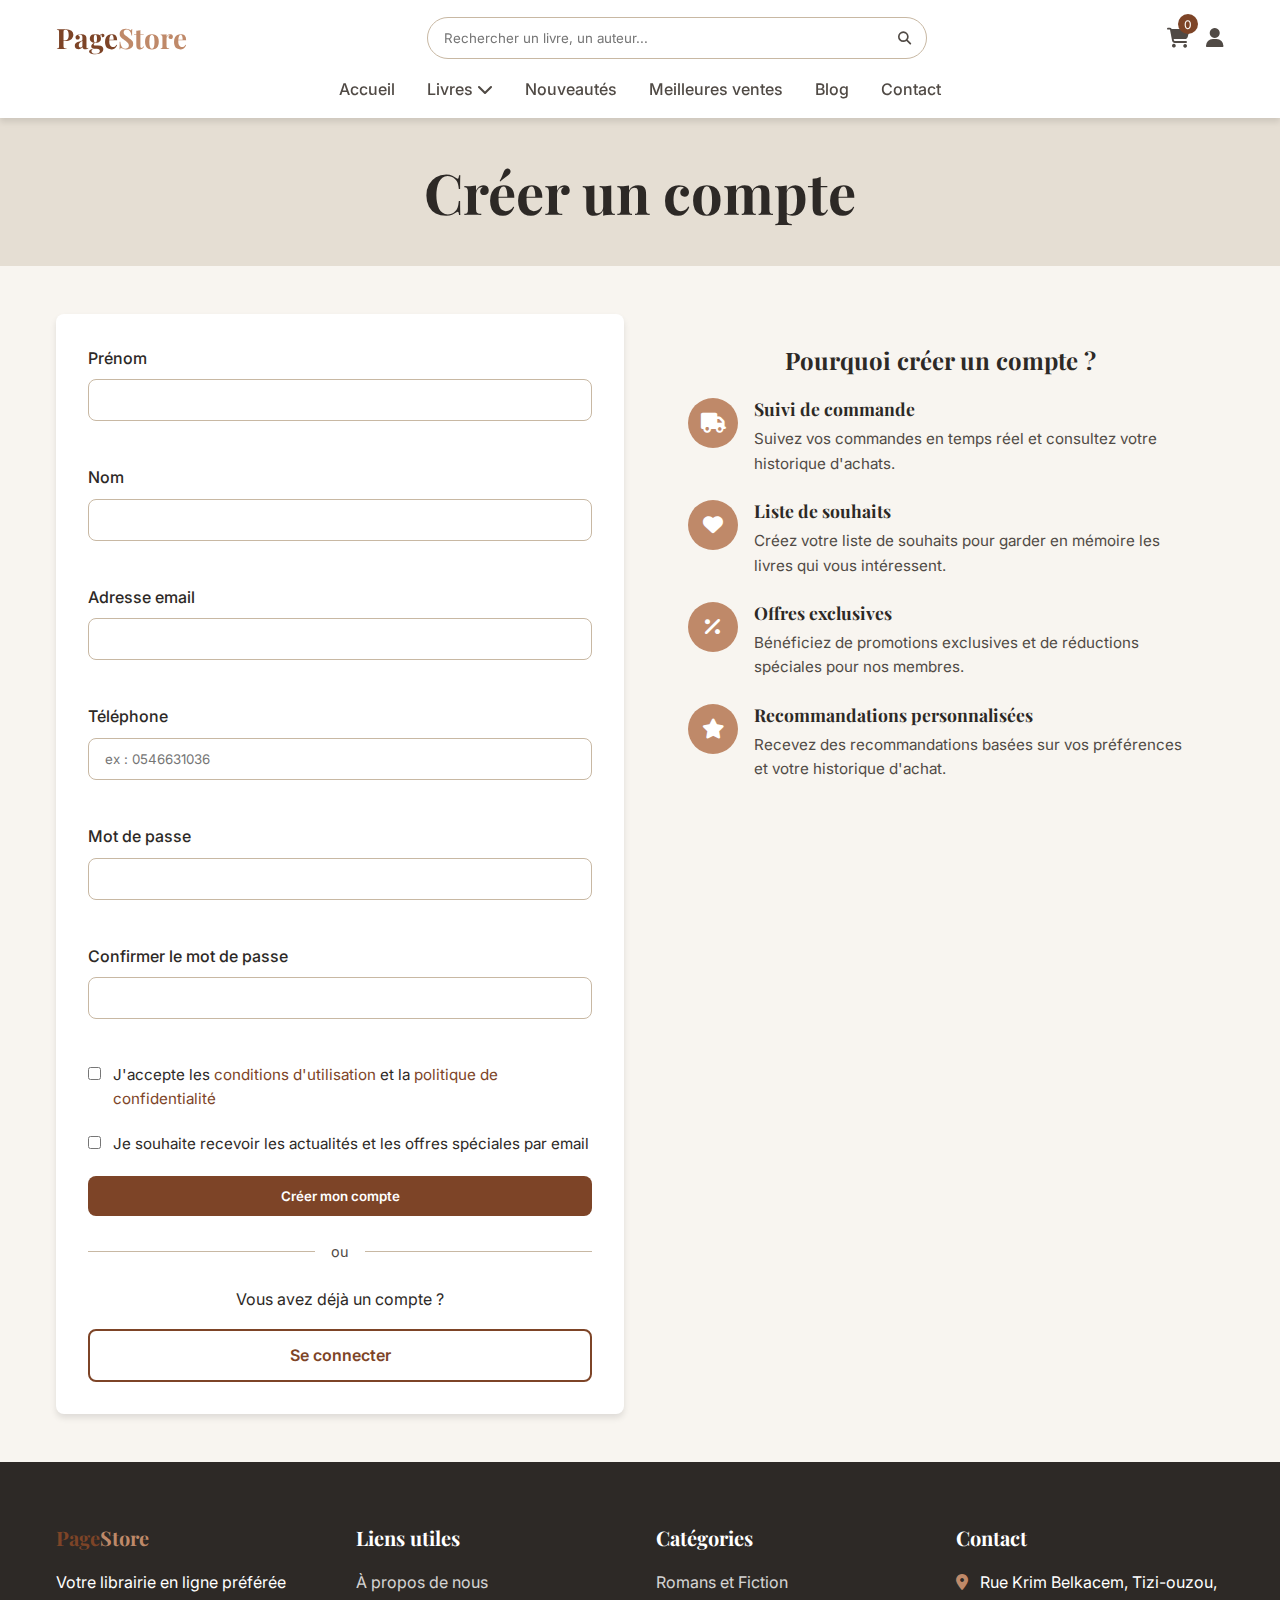
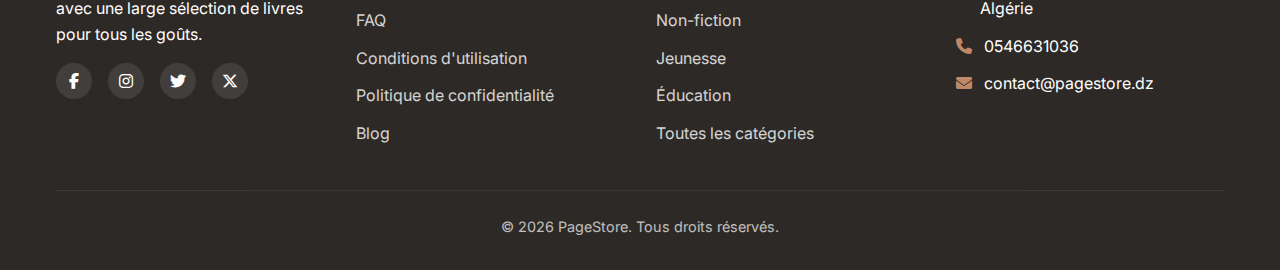
<file: content/inscription.html>
<!DOCTYPE html>
<html lang="fr">
<head>
    <meta charset="UTF-8">
    <meta name="viewport" content="width=device-width, initial-scale=1.0">
    <title>Créer un compte - PageStore</title>
    <link rel="shortcut icon" href="../image/logo.jpg" type="image/logo">
    <meta name="description" content="Créez un compte sur PageStore pour profiter d'une expérience d'achat personnalisée et suivre vos commandes.">
    
    <!-- Open Graph / Facebook -->
    <meta property="og:type" content="website">
    <meta property="og:url" content="https://pagestore.dz/content/inscription.html">
    <meta property="og:title" content="Créer un compte - PageStore">
    <meta property="og:description" content="Créez un compte sur PageStore pour profiter d'une expérience d'achat personnalisée et suivre vos commandes.">
    <meta property="og:image" content="https://images.unsplash.com/photo-1544947950-fa07a98d237f">
    
    <!-- Google Fonts -->
    <link href="https://fonts.googleapis.com/css2?family=Inter:wght@300;400;500;600;700&family=Merriweather:wght@400;700;900&family=Playfair+Display:ital,wght@0,500;0,700;1,400&display=swap" rel="stylesheet">
    
    <!-- Font Awesome -->
    <link rel="stylesheet" href="https://cdnjs.cloudflare.com/ajax/libs/font-awesome/6.4.0/css/all.min.css">
    
    <!-- CSS -->
    <link rel="stylesheet" href="../css/style.css">
</head>
<body>
    <!-- Header -->
    <header class="header">
        <div class="container">
            <div class="header-top">
                <div class="logo">
                    <a href="../index.html">
                        <span class="logo-text">Page<span class="logo-accent">Store</span></span>
                    </a>
                </div>
                
                <div class="search-bar">
                    <input type="text" placeholder="Rechercher un livre, un auteur...">
                    <button aria-label="Rechercher"><i class="fa fa-search"></i></button>
                </div>
                
                <div class="header-actions">
                    <a href="panier.html" class="cart-icon" aria-label="Panier">
                        <i class="fa fa-shopping-cart"></i>
                        <span class="cart-count">0</span>
                    </a>
                    <a href="compte.html" class="account-icon" aria-label="Compte">
                        <i class="fa fa-user"></i>
                    </a>
                    <button class="mobile-menu-toggle" aria-label="Menu">
                        <i class="fa fa-bars"></i>
                    </button>
                </div>
            </div>
            
            <nav class="main-nav">
                <ul>
                    <li><a href="../index.html">Accueil</a></li>
                    <li class="dropdown">
                        <a href="livres.html">Livres <i class="fa fa-chevron-down"></i></a>
                        <ul class="dropdown-menu">
                            <li><a href="livres.html?category=fiction">Romans</a></li>
                            <li><a href="livres.html?category=science-fiction">Science-Fiction</a></li>
                            <li><a href="livres.html?category=biographies">Biographies</a></li>
                            <li><a href="livres.html?category=jeunesse">Jeunesse</a></li>
                        </ul>
                    </li>
                    <li><a href="livres.html?new=true">Nouveautés</a></li>
                    <li><a href="livres.html?bestseller=true">Meilleures ventes</a></li>
                    <li><a href="blog.html">Blog</a></li>
                    <li><a href="contact.html">Contact</a></li>
                </ul>
            </nav>
        </div>
    </header>
    
    <!-- Page Banner -->
    <section class="page-banner">
        <div class="container">
            <h1>Créer un compte</h1>
        </div>
    </section>
    
    <!-- Registration Section -->
    <section class="auth-section">
        <div class="container">
            <div class="auth-container">
                <div class="auth-form-container">
                    <form id="registration-form" class="auth-form">
                        <div class="form-group">
                            <label for="firstname">Prénom</label>
                            <input type="text" id="firstname" name="firstname" required>
                            <div class="error-message"></div>
                        </div>
                        
                        <div class="form-group">
                            <label for="lastname">Nom</label>
                            <input type="text" id="lastname" name="lastname" required>
                            <div class="error-message"></div>
                        </div>
                        
                        <div class="form-group">
                            <label for="email">Adresse email</label>
                            <input type="email" id="email" name="email" required>
                            <div class="error-message"></div>
                        </div>
                        
                        <div class="form-group">
                            <label for="phone">Téléphone</label>
                            <input type="tel" id="phone" name="phone" placeholder="ex : 0546631036">
                            <div class="error-message"></div>
                        </div>
                        
                        <div class="form-group">
                            <label for="password">Mot de passe</label>
                            <input type="password" id="password" name="password" required>
                            <div class="error-message"></div>
                        </div>
                        
                        <div class="form-group">
                            <label for="confirm-password">Confirmer le mot de passe</label>
                            <input type="password" id="confirm-password" name="confirm-password" required>
                            <div class="error-message"></div>
                        </div>
                        
                        <div class="form-group checkbox-group">
                            <input type="checkbox" id="terms" name="terms" required>
                            <label for="terms">J'accepte les <a href="conditions.html">conditions d'utilisation</a> et la <a href="confidentialite.html">politique de confidentialité</a></label>
                            <div class="error-message"></div>
                        </div>
                        
                        <div class="form-group checkbox-group">
                            <input type="checkbox" id="newsletter" name="newsletter">
                            <label for="newsletter">Je souhaite recevoir les actualités et les offres spéciales par email</label>
                        </div>
                        
                        <button type="submit" class="btn btn-primary full-width">Créer mon compte</button>
                    </form>
                    
                    <div class="auth-separator">
                        <span>ou</span>
                    </div>
                    
                    <div class="auth-alternatives">
                        <p>Vous avez déjà un compte ?</p>
                        <a href="connexion.html" class="btn btn-outline full-width">Se connecter</a>
                    </div>
                </div>
                
                <div class="auth-benefits">
                    <h2>Pourquoi créer un compte ?</h2>
                    
                    <div class="benefit-item">
                        <div class="benefit-icon">
                            <i class="fa fa-truck"></i>
                        </div>
                        <div class="benefit-text">
                            <h3>Suivi de commande</h3>
                            <p>Suivez vos commandes en temps réel et consultez votre historique d'achats.</p>
                        </div>
                    </div>
                    
                    <div class="benefit-item">
                        <div class="benefit-icon">
                            <i class="fa fa-heart"></i>
                        </div>
                        <div class="benefit-text">
                            <h3>Liste de souhaits</h3>
                            <p>Créez votre liste de souhaits pour garder en mémoire les livres qui vous intéressent.</p>
                        </div>
                    </div>
                    
                    <div class="benefit-item">
                        <div class="benefit-icon">
                            <i class="fa fa-percentage"></i>
                        </div>
                        <div class="benefit-text">
                            <h3>Offres exclusives</h3>
                            <p>Bénéficiez de promotions exclusives et de réductions spéciales pour nos membres.</p>
                        </div>
                    </div>
                    
                    <div class="benefit-item">
                        <div class="benefit-icon">
                            <i class="fa fa-star"></i>
                        </div>
                        <div class="benefit-text">
                            <h3>Recommandations personnalisées</h3>
                            <p>Recevez des recommandations basées sur vos préférences et votre historique d'achat.</p>
                        </div>
                    </div>
                </div>
            </div>
        </div>
    </section>
    
    <!-- Footer -->
    <footer class="footer">
        <div class="container">
            <div class="footer-content">
                <div class="footer-column">
                    <h3 class="footer-logo">
                        <span class="logo-text">Page<span class="logo-accent">Store</span></span>
                    </h3>
                    <p>Votre librairie en ligne préférée avec une large sélection de livres pour tous les goûts.</p>
                    <div class="social-links">
                        <a href="https://facebook.com" target="_blank" rel="noopener noreferrer" aria-label="Facebook">
                            <i class="fab fa-facebook-f"></i>
                        </a>
                        <a href="https://instagram.com" target="_blank" rel="noopener noreferrer" aria-label="Instagram">
                            <i class="fab fa-instagram"></i>
                        </a>
                        <a href="https://twitter.com" target="_blank" rel="noopener noreferrer" aria-label="Twitter">
                            <i class="fab fa-twitter"></i>
                        </a>
                        <a href="https://x.com" target="_blank" rel="noopener noreferrer" aria-label="X">
                            <i class="fab fa-x-twitter"></i>
                        </a>
                    </div>
                </div>
                
                <div class="footer-column">
                    <h3>Liens utiles</h3>
                    <ul>
                        <li><a href="a-propos.html">À propos de nous</a></li>
                        <li><a href="faq.html">FAQ</a></li>
                        <li><a href="conditions.html">Conditions d'utilisation</a></li>
                        <li><a href="confidentialite.html">Politique de confidentialité</a></li>
                        <li><a href="blog.html">Blog</a></li>
                    </ul>
                </div>
                
                <div class="footer-column">
                    <h3>Catégories</h3>
                    <ul>
                        <li><a href="livres.html?category=fiction">Romans et Fiction</a></li>
                        <li><a href="livres.html?category=non-fiction">Non-fiction</a></li>
                        <li><a href="livres.html?category=jeunesse">Jeunesse</a></li>
                        <li><a href="livres.html?category=education">Éducation</a></li>
                        <li><a href="livres.html">Toutes les catégories</a></li>
                    </ul>
                </div>
                
                <div class="footer-column">
                    <h3>Contact</h3>
                    <ul class="contact-info">
                        <li>
                            <i class="fa fa-map-marker-alt"></i>
                            <span>Rue Krim Belkacem, Tizi-ouzou, Algérie</span>
                        </li>
                        <li>
                            <i class="fa fa-phone"></i>
                            <span>0546631036</span>
                        </li>
                        <li>
                            <i class="fa fa-envelope"></i>
                            <span>contact@pagestore.dz</span>
                        </li>
                    </ul>
                </div>
            </div>
            
            <div class="footer-bottom">
                <p>&copy; <span id="current-year">2025</span> PageStore. Tous droits réservés.</p>
            </div>
        </div>
    </footer>
    
    <!-- JavaScript -->
    <script src="../javascript/script.js"></script>
    <script>
        document.addEventListener('DOMContentLoaded', function() {
            const registrationForm = document.getElementById('registration-form');
            
            if (registrationForm) {
                registrationForm.addEventListener('submit', function(e) {
                    e.preventDefault();
                    
                    // Réinitialiser les messages d'erreur
                    document.querySelectorAll('.error-message').forEach(el => {
                        el.textContent = '';
                    });
                    
                    // Récupérer les valeurs des champs
                    const firstname = document.getElementById('firstname').value.trim();
                    const lastname = document.getElementById('lastname').value.trim();
                    const email = document.getElementById('email').value.trim();
                    const phone = document.getElementById('phone').value.trim();
                    const password = document.getElementById('password').value;
                    const confirmPassword = document.getElementById('confirm-password').value;
                    const termsAccepted = document.getElementById('terms').checked;
                    
                    // Valider les champs
                    let isValid = true;
                    
                    if (firstname.length < 2) {
                        document.querySelector('#firstname + .error-message').textContent = 'Le prénom doit contenir au moins 2 caractères.';
                        isValid = false;
                    }
                    
                    if (lastname.length < 2) {
                        document.querySelector('#lastname + .error-message').textContent = 'Le nom doit contenir au moins 2 caractères.';
                        isValid = false;
                    }
                    
                    if (!validateEmail(email)) {
                        document.querySelector('#email + .error-message').textContent = 'Veuillez entrer une adresse email valide.';
                        isValid = false;
                    }
                    
                    if (phone && !validatePhone(phone)) {
                        document.querySelector('#phone + .error-message').textContent = 'Veuillez entrer un numéro de téléphone valide.';
                        isValid = false;
                    }
                    
                    if (password.length < 8) {
                        document.querySelector('#password + .error-message').textContent = 'Le mot de passe doit contenir au moins 8 caractères.';
                        isValid = false;
                    }
                    
                    if (password !== confirmPassword) {
                        document.querySelector('#confirm-password + .error-message').textContent = 'Les mots de passe ne correspondent pas.';
                        isValid = false;
                    }
                    
                    if (!termsAccepted) {
                        document.querySelector('#terms + label + .error-message').textContent = 'Vous devez accepter les conditions d\'utilisation.';
                        isValid = false;
                    }
                    
                    if (isValid) {
                        // Simulation d'envoi de formulaire
                        showNotification('Votre compte a été créé avec succès ! Vous allez être redirigé vers la page de connexion.');
                        
                        // Redirection vers la page de connexion après 3 secondes
                        setTimeout(() => {
                            window.location.href = 'connexion.html';
                        }, 3000);
                    }
                });
            }
            
            function validatePhone(phone) {
                // Valider un numéro de téléphone algérien
                const re = /^(0)(5|6|7)[0-9]{8}$/;
                return re.test(phone);
            }
        });
    </script>
    
    <style>
        /* Styles spécifiques à la page d'inscription */
        .page-banner {
            background-color: var(--secondary);
            padding: 2.5rem 0;
            text-align: center;
        }
        
        .page-banner h1 {
            color: var(--text);
            margin-bottom: 0;
        }
        
        .auth-section {
            padding: 3rem 0;
        }
        
        .auth-container {
            display: grid;
            grid-template-columns: 1fr;
            gap: 2rem;
        }
        
        .auth-form-container {
            background-color: var(--white);
            border-radius: var(--radius);
            padding: 2rem;
            box-shadow: var(--shadow);
        }
        
        .auth-form {
            margin-bottom: 1.5rem;
        }
        
        .form-group {
            margin-bottom: 1.25rem;
        }
        
        .form-group label {
            display: block;
            margin-bottom: 0.5rem;
            font-weight: 500;
        }
        
        .form-group input[type="text"],
        .form-group input[type="email"],
        .form-group input[type="tel"],
        .form-group input[type="password"] {
            width: 100%;
            padding: 0.75rem 1rem;
            border-radius: var(--radius);
            border: 1px solid var(--secondary-dark);
            font-family: var(--font-body);
        }
        
        .form-group input:focus {
            outline: none;
            border-color: var(--primary);
            box-shadow: 0 0 0 2px rgba(125, 68, 39, 0.2);
        }
        
        .checkbox-group {
            display: flex;
            align-items: flex-start;
            gap: 0.75rem;
        }
        
        .checkbox-group input[type="checkbox"] {
            margin-top: 0.25rem;
        }
        
        .checkbox-group label {
            margin-bottom: 0;
            font-weight: 400;
            font-size: 0.95rem;
        }
        
        .error-message {
            color: var(--error);
            font-size: 0.85rem;
            margin-top: 0.5rem;
            min-height: 1rem;
        }
        
        .full-width {
            width: 100%;
        }
        
        .auth-separator {
            display: flex;
            align-items: center;
            text-align: center;
            margin: 1.5rem 0;
        }
        
        .auth-separator::before,
        .auth-separator::after {
            content: '';
            flex: 1;
            border-bottom: 1px solid var(--secondary-dark);
        }
        
        .auth-separator span {
            padding: 0 1rem;
            color: var(--text-light);
            font-size: 0.9rem;
        }
        
        .auth-alternatives {
            text-align: center;
        }
        
        .auth-alternatives p {
            margin-bottom: 1rem;
        }
        
        .auth-benefits {
            display: none;
            background-color: var(--secondary-light);
            border-radius: var(--radius);
            padding: 2rem;
        }
        
        .auth-benefits h2 {
            margin-bottom: 1.5rem;
            font-size: 1.5rem;
            text-align: center;
        }
        
        .benefit-item {
            display: flex;
            align-items: flex-start;
            margin-bottom: 1.5rem;
        }
        
        .benefit-icon {
            background-color: var(--primary-light);
            color: var(--white);
            width: 50px;
            height: 50px;
            border-radius: 50%;
            display: flex;
            align-items: center;
            justify-content: center;
            font-size: 1.25rem;
            margin-right: 1rem;
            flex-shrink: 0;
        }
        
        .benefit-text h3 {
            font-size: 1.1rem;
            margin-bottom: 0.5rem;
        }
        
        .benefit-text p {
            margin-bottom: 0;
            font-size: 0.95rem;
            color: var(--text-light);
        }
        
        @media (min-width: 992px) {
            .auth-container {
                grid-template-columns: 1fr 1fr;
            }
            
            .auth-benefits {
                display: block;
            }
        }
    </style>
</body>
</html>
</file>
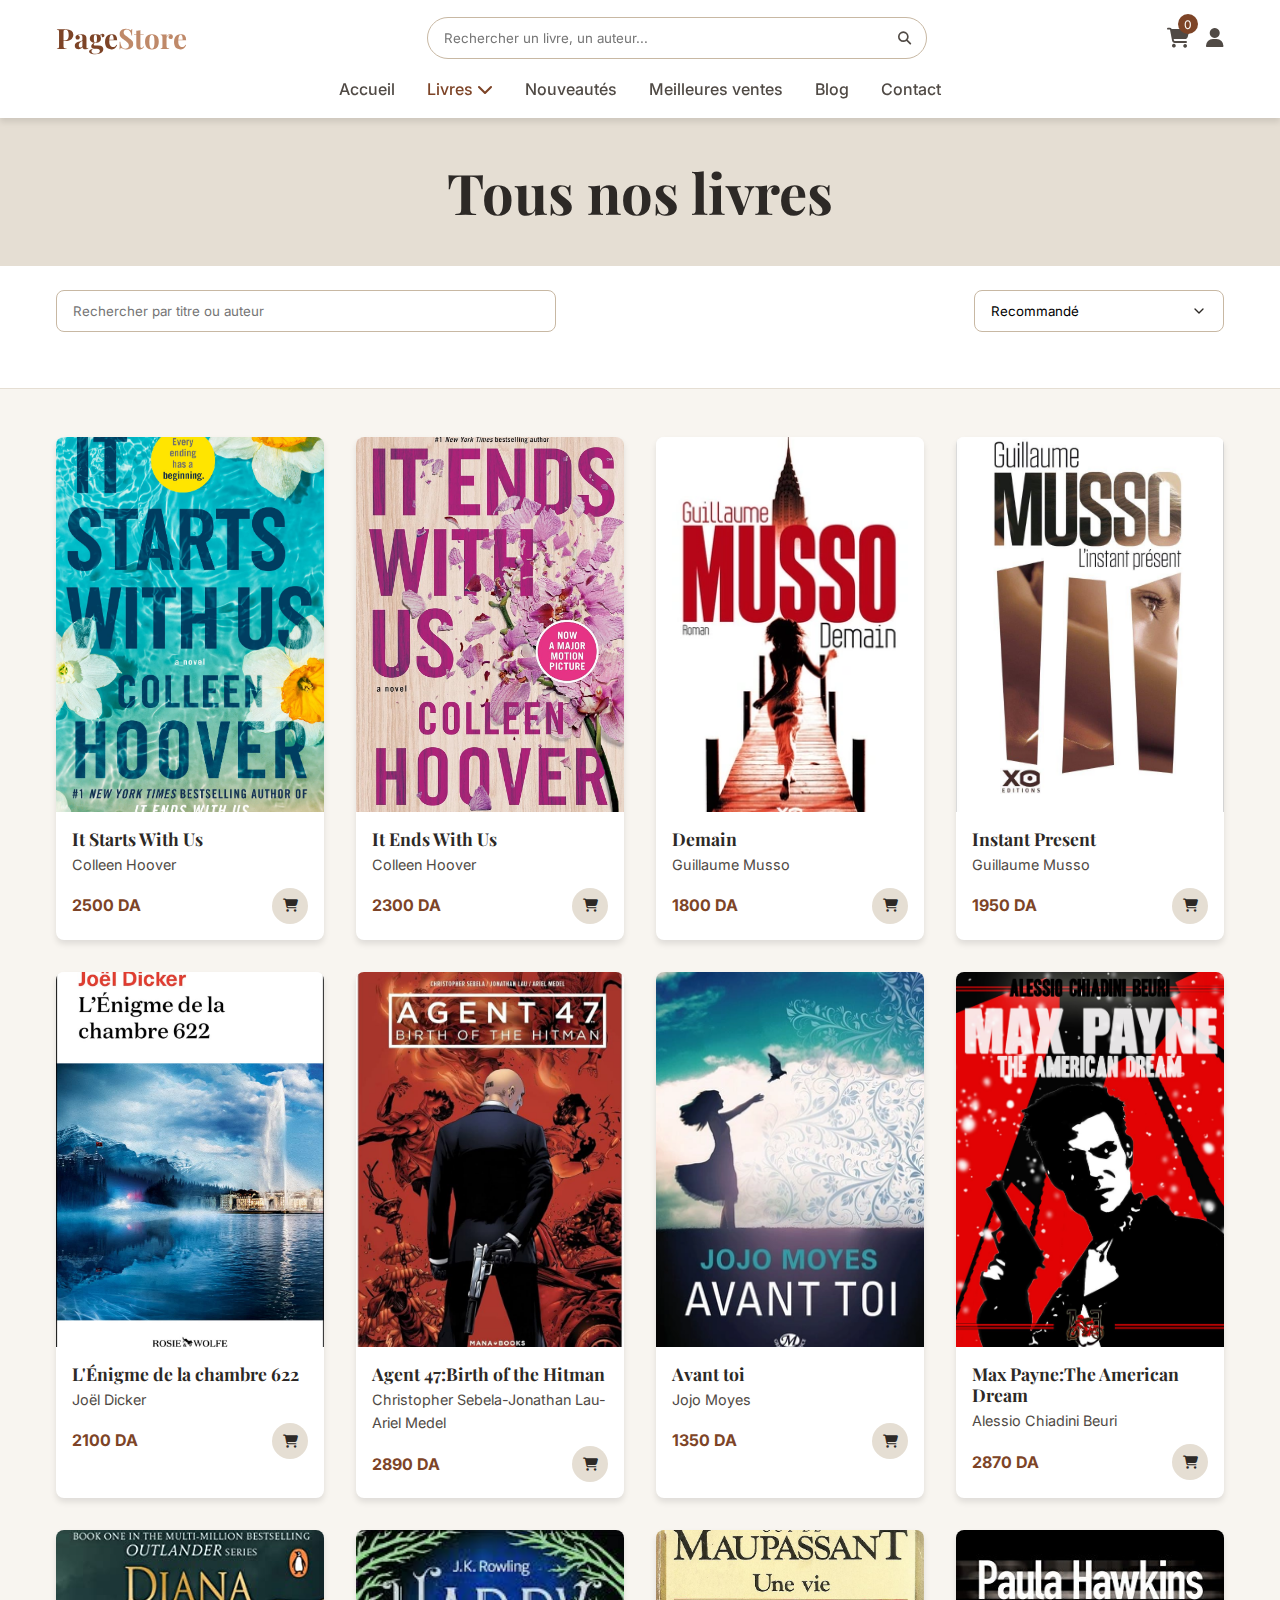
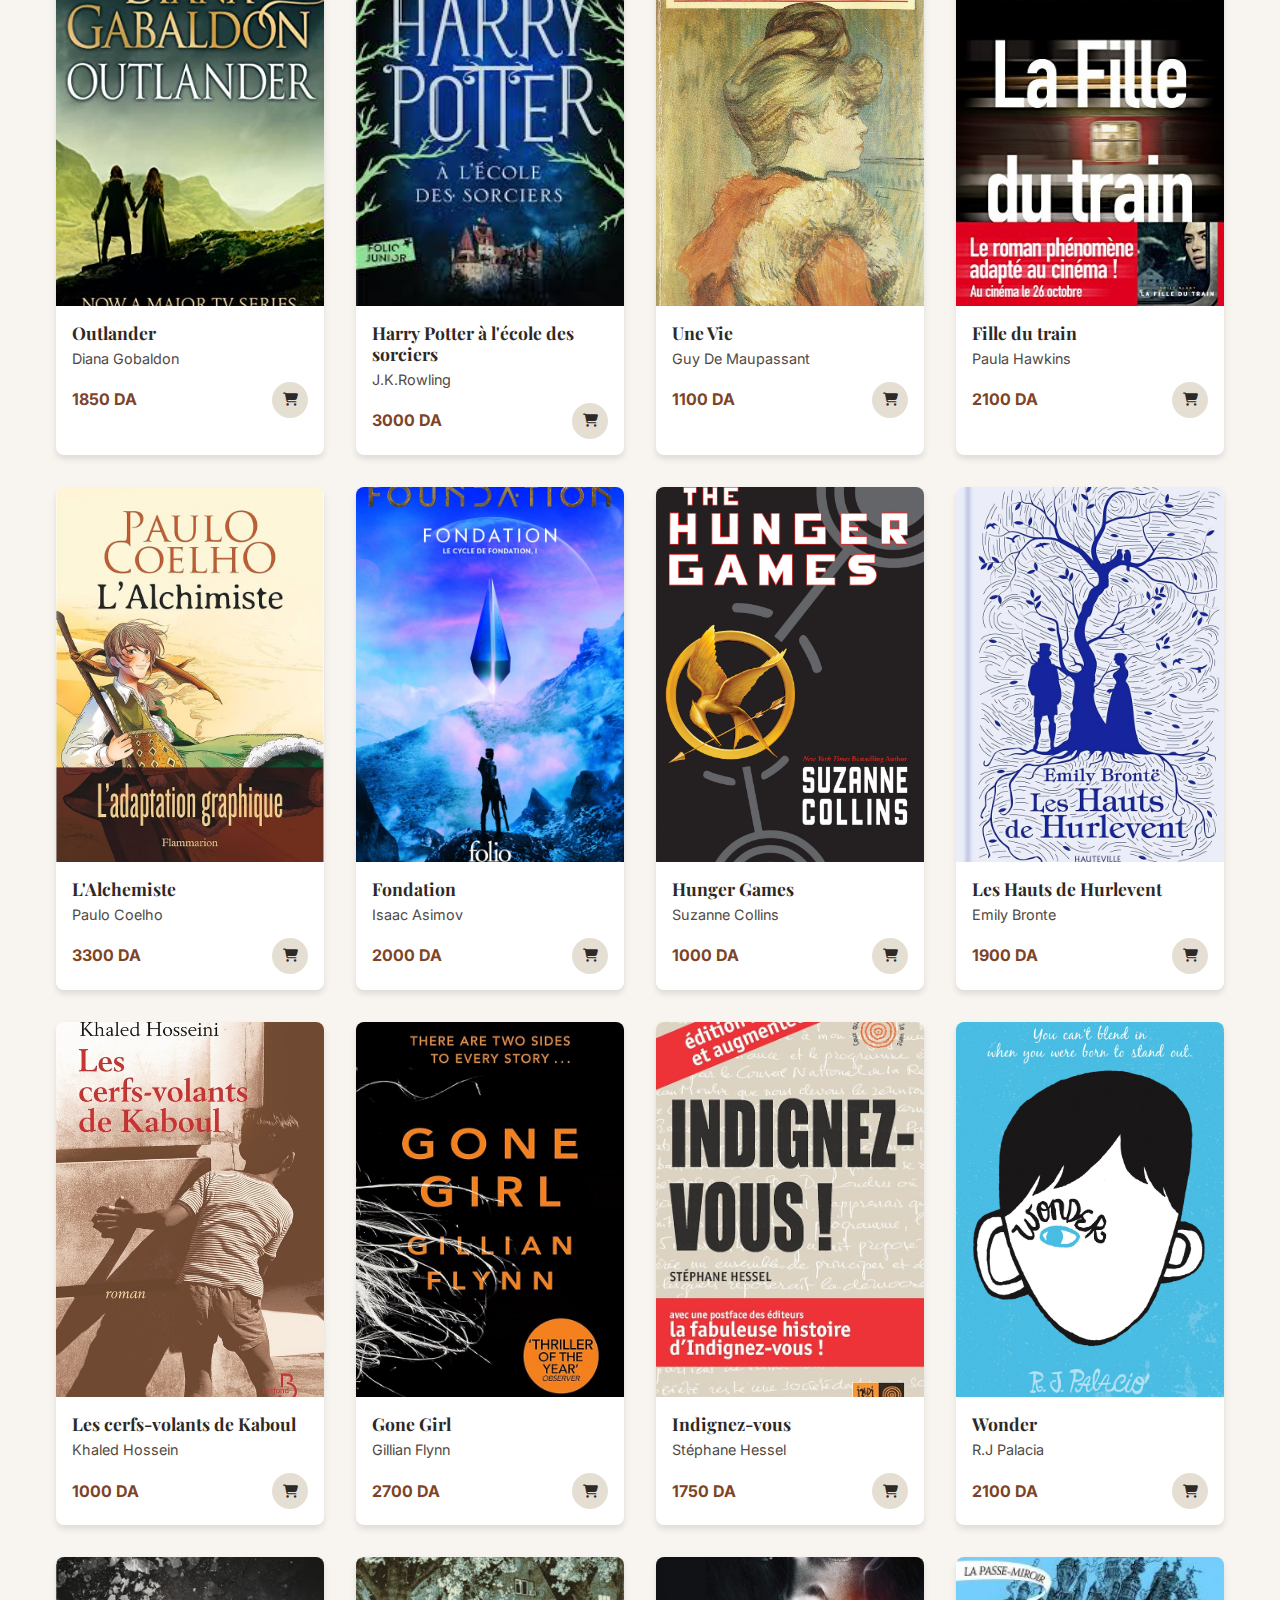
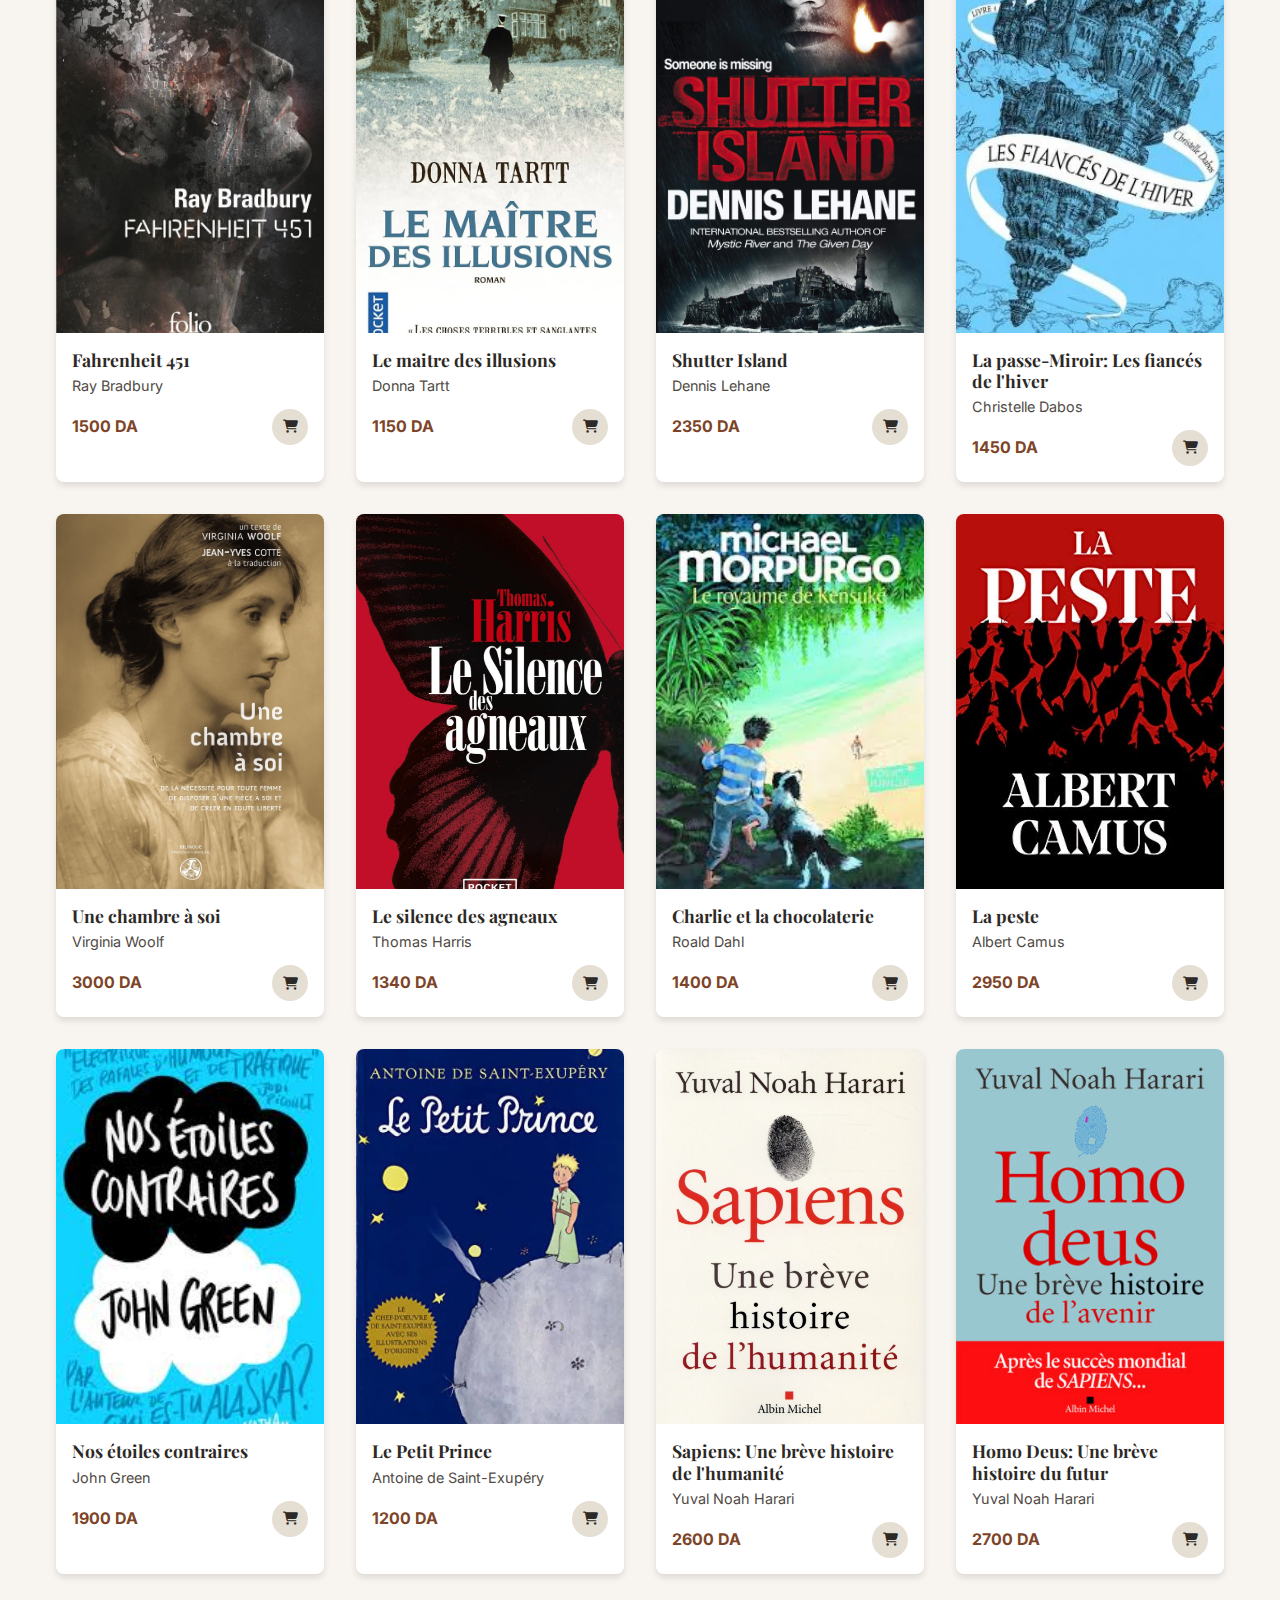
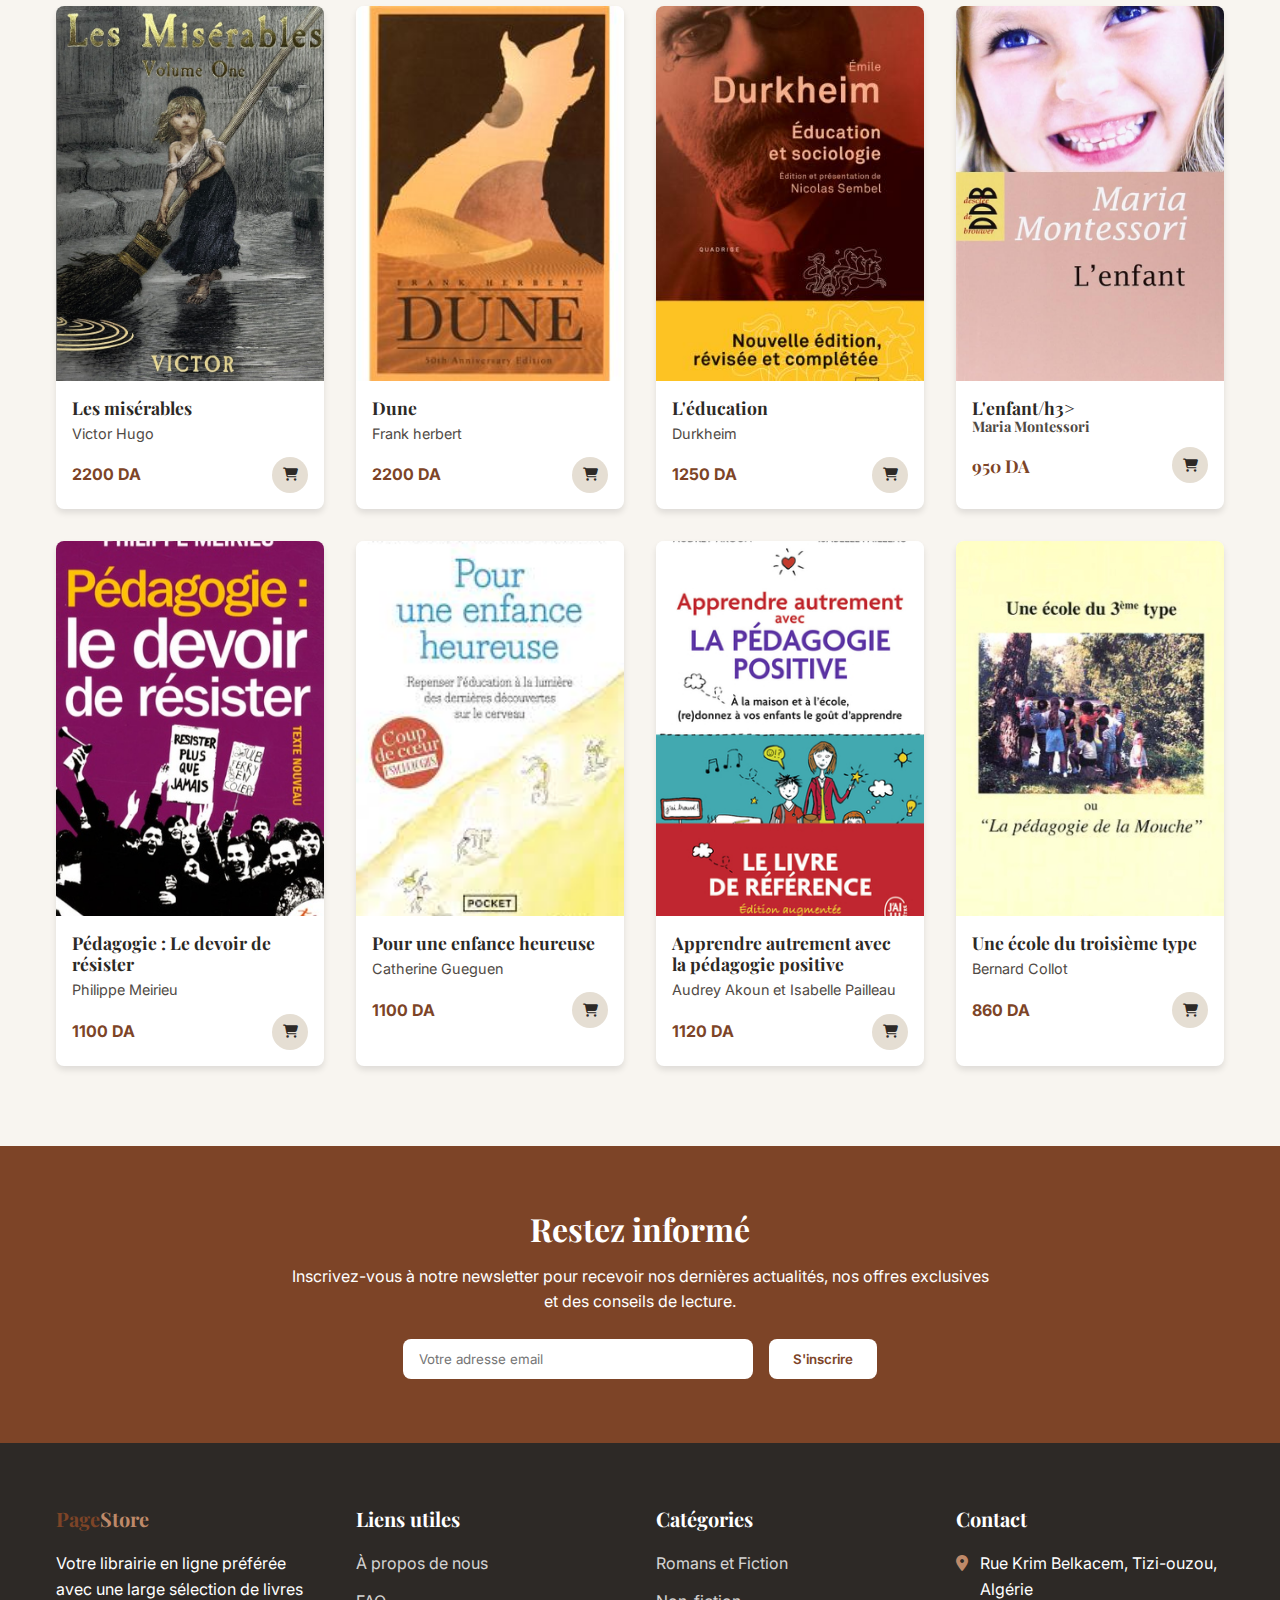
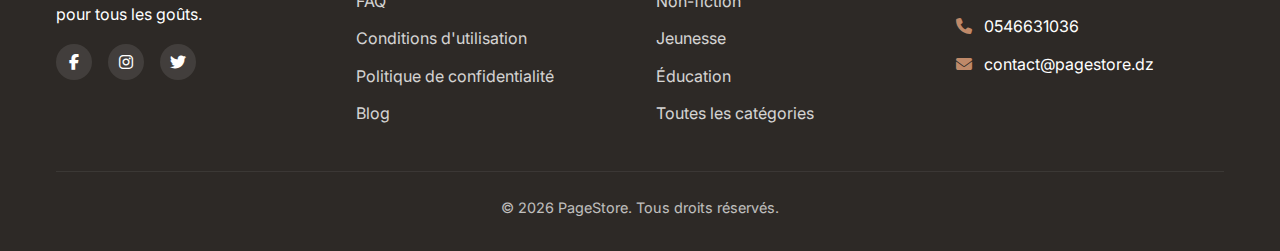
<file: content/livres.html>
<!DOCTYPE html>
<html lang="fr">
<head>
    <meta charset="UTF-8">
    <meta name="viewport" content="width=device-width, initial-scale=1.0">
    <title>Catalogue de Livres - PageStore</title>
    <link rel="shortcut icon" href="../image/logo.jpg" type="image/logo">
    <meta name="description" content="Découvrez notre large sélection de livres dans toutes les catégories. Livraison partout en Algérie.">
    
    <!-- Open Graph / Facebook -->
    <meta property="og:type" content="website">
    <meta property="og:url" content="https://pagestore.dz/content/livres.html">
    <meta property="og:title" content="Catalogue de Livres - PageStore">
    <meta property="og:description" content="Découvrez notre large sélection de livres dans toutes les catégories. Livraison partout en Algérie.">
    <meta property="og:image" content="https://images.unsplash.com/photo-1495446815901-a7297e633e8d">
    
    <!-- Google Fonts -->
    <link href="https://fonts.googleapis.com/css2?family=Inter:wght@300;400;500;600;700&family=Merriweather:wght@400;700;900&family=Playfair+Display:ital,wght@0,500;0,700;1,400&display=swap" rel="stylesheet">
    
    <!-- Font Awesome -->
    <link rel="stylesheet" href="https://cdnjs.cloudflare.com/ajax/libs/font-awesome/6.4.0/css/all.min.css">
    
    <!-- CSS -->
    <link rel="stylesheet" href="../css/style.css">
</head>
<body>
    <!-- Header -->
    <header class="header">
        <div class="container">
            <div class="header-top">
                <div class="logo">
                    <a href="../index.html">
                        <span class="logo-text">Page<span class="logo-accent">Store</span></span>
                    </a>
                </div>
                
                <div class="search-bar">
                    <input type="text" placeholder="Rechercher un livre, un auteur...">
                    <button aria-label="Rechercher"><i class="fa fa-search"></i></button>
                </div>
                
                <div class="header-actions">
                    <a href="panier.html" class="cart-icon" aria-label="Panier">
                        <i class="fa fa-shopping-cart"></i>
                        <span class="cart-count">0</span>
                    </a>
                    <a href="compte.html" class="account-icon" aria-label="Compte">
                        <i class="fa fa-user"></i>
                    </a>
                    <button class="mobile-menu-toggle" aria-label="Menu">
                        <i class="fa fa-bars"></i>
                    </button>
                </div>
            </div>
            
            <nav class="main-nav">
                <ul>
                    <li><a href="../index.html">Accueil</a></li>
                    <li class="dropdown">
                        <a href="livres.html" class="active">Livres <i class="fa fa-chevron-down"></i></a>
                        <ul class="dropdown-menu">
                            <li><a href="livres.html?category=fiction">Fiction</a></li>
                            <li><a href="livres.html?category=science-fiction">Science-Fiction</a></li>
                            <li><a href="livres.html?category=drame">Drame</a></li>
                            <li><a href="livres.html?category=jeunesse">Jeunesse</a></li>
                             <li><a href="livres.html?category=essai">Essai</a></li>
                              <li><a href="livres.html?category=thriller">Thriller</a></li>
                              <li><a href="livres.html?category=romance">Romance</a></li>
                               <li><a href="livres.html?category=education">Education</a></li>
                        </ul>
                    </li>
                    <li><a href="livres.html?new=true">Nouveautés</a></li>
                    <li><a href="livres.html?bestseller=true">Meilleures ventes</a></li>
                    <li><a href="blog.html">Blog</a></li>
                    <li><a href="contact.html">Contact</a></li>
                </ul>
            </nav>
        </div>
    </header>
    
    <!-- Page Banner -->
    <section class="page-banner">
        <div class="container">
            <h1 id="page-title">Tous nos livres</h1>
        </div>
    </section>
    
    <!-- Filters Section -->
    <section class="filters-section">
        <div class="container">
            <div class="filters">
                <div class="search-filter">
                    <input type="text" id="search-filter" placeholder="Rechercher par titre ou auteur">
                </div>
                <div class="sort-filter">
                    <select id="sort-select">
                        <option value="default">Recommandé</option>
                        <option value="price-asc">Prix croissant</option>
                        <option value="price-desc">Prix décroissant</option>
                        <option value="title-asc">Titre A-Z</option>
                        <option value="title-desc">Titre Z-A</option>
                    </select>
                </div>
            </div>
        </div>
    </section>
    
    <!-- Books Catalog -->
    <section class="books-catalog">
        <div class="container">
            <div id="books-grid" class="books-grid">
                <!-- Les livres seront chargés dynamiquement ici -->
                <div class="book-card" data-category="romance">
                    <div class="book-image">
                        <img src="../image/itstartswithus.jpg" alt="It ends with us" >
                    </div>

                    <div class="book-info">
                        <h3>It Starts With Us</h3>
                        <p class="book-author">Colleen Hoover</p>
                        <div class="book-footer">
                            <span class="book-price">2500 DA</span>
                            <button class="add-to-cart" aria-label="Ajouter It Starts With Us au panier">
                                <i class="fa fa-shopping-cart"></i>
                            </button>
                        </div>
                    </div>
                </div>
                
                <div class="book-card" data-category="romance">
                    <div class="book-image">
                        <img src="../image/itendswithus.jpg" alt="It Ends With Us">
                    </div>
                    <div class="book-info">
                        <h3>It Ends With Us</h3>
                        <p class="book-author">Colleen Hoover</p>
                        <div class="book-footer">
                            <span class="book-price">2300 DA</span>
                            <button class="add-to-cart" aria-label="Ajouter It Ends With Us au panier">
                                <i class="fa fa-shopping-cart"></i>
                            </button>
                        </div>
                    </div>
                </div>
                
                <div class="book-card" data-category="romance">
                    <div class="book-image">
                        <img src="../image/demain.jpg" alt="Demain">
                    </div>
                    <div class="book-info">
                        <h3>Demain</h3>
                        <p class="book-author">Guillaume Musso</p>
                        <div class="book-footer">
                            <span class="book-price">1800 DA</span>
                            <button class="add-to-cart" aria-label="Ajouter Demain au panier">
                                <i class="fa fa-shopping-cart"></i>
                            </button>
                        </div>
                    </div>
                </div>
                
                <div class="book-card" data-category="Romance">
                    <div class="book-image" >
                        <img src="../image/linstantpresent.jpg" alt="Instant Present">
                    </div>
                    <div class="book-info">
                        <h3>Instant Present</h3>
                        <p class="book-author">Guillaume Musso</p>
                        <div class="book-footer">
                            <span class="book-price">1950 DA</span>
                            <button class="add-to-cart" aria-label="Ajouter Instant Present au panier">
                                <i class="fa fa-shopping-cart"></i>
                            </button>
                        </div>
                    </div>
                </div>
                
                <!-- Livres supplémentaires -->
                <div class="book-card" data-category="thriller">
                    <div class="book-image">
                        <img src="../image/lachambre.jpg" alt="L'Énigme de la chambre 622">
                    </div>
                    <div class="book-info">
                        <h3>L'Énigme de la chambre 622</h3>
                        <p class="book-author">Joël Dicker</p>
                        <div class="book-footer">
                            <span class="book-price">2100 DA</span>
                            <button class="add-to-cart" aria-label="Ajouter au panier">
                                <i class="fa fa-shopping-cart"></i>
                            </button>
                        </div>
                    </div>
                </div>

                <div class="book-card" data-category="thriller">
                    <div class="book-image">
                        <img src="../image/hitman.jpg" alt="Agent 47:Birth of the Hitman">
                    </div>
                    <div class="book-info">
                        <h3>Agent 47:Birth of the Hitman</h3>
                        <p class="book-author">Christopher Sebela-Jonathan Lau-Ariel Medel</p>
                        <div class="book-footer">
                            <span class="book-price">2890 DA</span>
                            <button class="add-to-cart" aria-label="Ajouter au panier">
                                <i class="fa fa-shopping-cart"></i>
                            </button>
                        </div>
                    </div>
                </div>

            <div class="book-card" data-category="romance">
                    <div class="book-image">
                        <img src="../image/avanttoi.jpg" alt="Avant toi">
                    </div>
                    <div class="book-info">
                        <h3>Avant toi</h3>
                        <p class="book-author">Jojo Moyes</p>
                        <div class="book-footer">
                            <span class="book-price">1350 DA</span>
                            <button class="add-to-cart" aria-label="Ajouter au panier">
                                <i class="fa fa-shopping-cart"></i>
                            </button>
                        </div>
                    </div>
                </div>

                <div class="book-card" data-category="thriller">
                    <div class="book-image">
                        <img src="../image/maxpayne.jpg" alt="Max Payne:The Dmerican Dream">
                    </div>
                    <div class="book-info">
                        <h3>Max Payne:The American Dream</h3>
                        <p class="book-author">Alessio Chiadini Beuri</p>
                        <div class="book-footer">
                            <span class="book-price">2870 DA</span>
                            <button class="add-to-cart" aria-label="Ajouter au panier">
                                <i class="fa fa-shopping-cart"></i>
                            </button>
                        </div>
                    </div>
                </div>

                <div class="book-card" data-category="romance">
                    <div class="book-image">
                        <img src="../image/outlander.jpg" alt="Outlander">
                    </div>
                    <div class="book-info">
                        <h3>Outlander</h3>
                        <p class="book-author">Diana Gobaldon</p>
                        <div class="book-footer">
                            <span class="book-price">1850 DA</span>
                            <button class="add-to-cart" aria-label="Ajouter au panier">
                                <i class="fa fa-shopping-cart"></i>
                            </button>
                        </div>
                    </div>
                </div>

               <div class="book-card" data-category="Jeunesse">
                    <div class="book-image">
                        <img src="../image/harrypotter.jpg" alt="Harry Potter à l'école des sorciers">
                    </div>
                    <div class="book-info">
                        <h3>Harry Potter à l'école des sorciers</h3>
                        <p class="book-author">J.K.Rowling</p>
                        <div class="book-footer">
                            <span class="book-price">3000 DA</span>
                            <button class="add-to-cart" aria-label="Ajouter au panier">
                                <i class="fa fa-shopping-cart"></i>
                            </button>
                        </div>
                    </div>
                </div>

                <div class="book-card" data-category="drame">
                    <div class="book-image">
                        <img src="../image/vie.jpg" alt="Une Vie">
                    </div>
                    <div class="book-info">
                        <h3>Une Vie</h3>
                        <p class="book-author">Guy De Maupassant</p>
                        <div class="book-footer">
                            <span class="book-price">1100 DA</span>
                            <button class="add-to-cart" aria-label="Ajouter au panier">
                                <i class="fa fa-shopping-cart"></i>
                            </button>
                        </div>
                    </div>
                </div>

                <div class="book-card" data-category="thriller">
                    <div class="book-image">
                        <img src="../image/filledutrain.jpg" alt="Fille du train">
                    </div>
                    <div class="book-info">
                        <h3>Fille du train</h3>
                        <p class="book-author">Paula Hawkins</p>
                        <div class="book-footer">
                            <span class="book-price">2100 DA</span>
                            <button class="add-to-cart" aria-label="Ajouter au panier">
                                <i class="fa fa-shopping-cart"></i>
                            </button>
                        </div>
                    </div>
                </div>

                <div class="book-card" data-category="fiction">
                    <div class="book-image">
                        <img src="../image/lalchimiste.jpg" alt="L'Alchemiste">
                    </div>
                    <div class="book-info">
                        <h3>L'Alchemiste</h3>
                        <p class="book-author">Paulo Coelho</p>
                        <div class="book-footer">
                            <span class="book-price">3300 DA</span>
                            <button class="add-to-cart" aria-label="Ajouter au panier">
                                <i class="fa fa-shopping-cart"></i>
                            </button>
                        </div>
                    </div>
                </div>

                <div class="book-card" data-category="science-fiction">
                    <div class="book-image">
                        <img src="../image/fondation.jpg" alt="Fondation">
                    </div>
                    <div class="book-info">
                        <h3>Fondation</h3>
                        <p class="book-author">Isaac Asimov</p>
                        <div class="book-footer">
                            <span class="book-price">2000 DA</span>
                            <button class="add-to-cart" aria-label="Ajouter au panier">
                                <i class="fa fa-shopping-cart"></i>
                            </button>
                        </div>
                    </div>
                </div>

                <div class="book-card" data-category="jeunesse">
                    <div class="book-image">
                        <img src="../image/hungergames.jpg" alt="Hunger Games">
                    </div>
                    <div class="book-info">
                        <h3>Hunger Games</h3>
                        <p class="book-author">Suzanne Collins</p>
                        <div class="book-footer">
                            <span class="book-price">1000 DA</span>
                            <button class="add-to-cart" aria-label="Ajouter au panier">
                                <i class="fa fa-shopping-cart"></i>
                            </button>
                        </div>
                    </div>
                </div>

                <div class="book-card" data-category="drame">
                    <div class="book-image">
                        <img src="../image/hurlevent.jpg" alt="Les Hauts de Hurlevent">
                    </div>
                    <div class="book-info">
                        <h3>Les Hauts de Hurlevent</h3>
                        <p class="book-author">Emily Bronte</p>
                        <div class="book-footer">
                            <span class="book-price">1900 DA</span>
                            <button class="add-to-cart" aria-label="Ajouter au panier">
                                <i class="fa fa-shopping-cart"></i>
                            </button>
                        </div>
                    </div>
                </div>

                <div class="book-card" data-category="fiction">
                    <div class="book-image">
                        <img src="../image/khaled.jpg" alt="Les cerfs-volants de Kaboul">
                    </div>
                    <div class="book-info">
                        <h3>Les cerfs-volants de Kaboul</h3>
                        <p class="book-author">Khaled Hossein</p>
                        <div class="book-footer">
                            <span class="book-price">1000 DA</span>
                            <button class="add-to-cart" aria-label="Ajouter au panier">
                                <i class="fa fa-shopping-cart"></i>
                            </button>
                        </div>
                    </div>
                </div>

                <div class="book-card" data-category="thriller">
                    <div class="book-image">
                        <img src="../image/gonegirl.jpg" alt="Gone Girl">
                    </div>
                    <div class="book-info">
                        <h3>Gone Girl</h3>
                        <p class="book-author">Gillian Flynn</p>
                        <div class="book-footer">
                            <span class="book-price">2700 DA</span>
                            <button class="add-to-cart" aria-label="Ajouter au panier">
                                <i class="fa fa-shopping-cart"></i>
                            </button>
                        </div>
                    </div>
                </div>

                <div class="book-card" data-category="essai">
                    <div class="book-image">
                        <img src="../image/vous.jpg" alt="Indignez-vous">
                    </div>
                    <div class="book-info">
                        <h3>Indignez-vous</h3>
                        <p class="book-author">Stéphane Hessel</p>
                        <div class="book-footer">
                            <span class="book-price">1750 DA</span>
                            <button class="add-to-cart" aria-label="Ajouter au panier">
                                <i class="fa fa-shopping-cart"></i>
                            </button>
                        </div>
                    </div>
                </div>

                <div class="book-card" data-category="jeunesse">
                    <div class="book-image">
                        <img src="../image/wonder.jpg" alt="Wonder">
                    </div>
                    <div class="book-info">
                        <h3>Wonder</h3>
                        <p class="book-author">R.J Palacia</p>
                        <div class="book-footer">
                            <span class="book-price">2100 DA</span>
                            <button class="add-to-cart" aria-label="Ajouter au panier">
                                <i class="fa fa-shopping-cart"></i>
                            </button>
                        </div>
                    </div>
                </div> 

                <div class="book-card" data-category="science-fiction">
                    <div class="book-image">
                        <img src="../image/Fahrenheit.jpg" alt="Fahrenheit 451">
                    </div>
                    <div class="book-info">
                        <h3>Fahrenheit 451</h3>
                        <p class="book-author">Ray Bradbury</p>
                        <div class="book-footer">
                            <span class="book-price">1500 DA</span>
                            <button class="add-to-cart" aria-label="Ajouter au panier">
                                <i class="fa fa-shopping-cart"></i>
                            </button>
                        </div>
                    </div>
                </div>

                <div class="book-card" data-category="fiction">
                    <div class="book-image">
                        <img src="../image/maitreillusions.jpg" alt="Le maitre des illusions ">
                    </div>
                    <div class="book-info">
                        <h3>Le maitre des illusions</h3>
                        <p class="book-author">Donna Tartt</p>
                        <div class="book-footer">
                            <span class="book-price">1150 DA</span>
                            <button class="add-to-cart" aria-label="Ajouter au panier">
                                <i class="fa fa-shopping-cart"></i>
                            </button>
                        </div>
                    </div>
                </div>

                <div class="book-card" data-category="thriller">
                    <div class="book-image">
                        <img src="../image/shutterisland.jpg" alt="Shutter Island ">
                    </div>
                    <div class="book-info">
                        <h3>Shutter Island</h3>
                        <p class="book-author">Dennis Lehane</p>
                        <div class="book-footer">
                            <span class="book-price">2350 DA</span>
                            <button class="add-to-cart" aria-label="Ajouter au panier">
                                <i class="fa fa-shopping-cart"></i>
                            </button>
                        </div>
                    </div>
                </div>

                <div class="book-card" data-category="jeunesse">
                    <div class="book-image">
                        <img src="../image/passemiroir.webp" alt="La Passe-Miroir:Les fiancés de l'hiver">
                    </div>
                    <div class="book-info">
                        <h3>La passe-Miroir: Les fiancés de l'hiver</h3>
                        <p class="book-author">Christelle Dabos</p>
                        <div class="book-footer">
                            <span class="book-price">1450 DA</span>
                            <button class="add-to-cart" aria-label="Ajouter au panier">
                                <i class="fa fa-shopping-cart"></i>
                            </button>
                        </div>
                    </div>
                </div>

                <div class="book-card" data-category="essai">
                    <div class="book-image">
                        <img src="../image/chambreasoi.jpg" alt="Une chambre à soi">
                    </div>
                    <div class="book-info">
                        <h3>Une chambre à soi</h3>
                        <p class="book-author">Virginia Woolf</p>
                        <div class="book-footer">
                            <span class="book-price">3000 DA</span>
                            <button class="add-to-cart" aria-label="Ajouter au panier">
                                <i class="fa fa-shopping-cart"></i>
                            </button>
                        </div>
                    </div>
                </div>

                <div class="book-card" data-category="thriller">
                    <div class="book-image">
                        <img src="../image/silence.jpg" alt="Le silence des agneaux">
                    </div>
                    <div class="book-info">
                        <h3>Le silence des agneaux</h3>
                        <p class="book-author">Thomas Harris</p>
                        <div class="book-footer">
                            <span class="book-price">1340 DA</span>
                            <button class="add-to-cart" aria-label="Ajouter au panier">
                                <i class="fa fa-shopping-cart"></i>
                            </button>
                        </div>
                    </div>
                </div>

                <div class="book-card" data-category="jeunesse">
                    <div class="book-image">
                        <img src="../image/chocolaterie.jpg" alt="Charlie et la chocolaterie">
                    </div>
                    <div class="book-info">
                        <h3>Charlie et la chocolaterie</h3>
                        <p class="book-author">Roald Dahl</p>
                        <div class="book-footer">
                            <span class="book-price">1400 DA</span>
                            <button class="add-to-cart" aria-label="Ajouter au panier">
                                <i class="fa fa-shopping-cart"></i>
                            </button>
                        </div>
                    </div>
                </div>

                <div class="book-card" data-category="fiction">
                    <div class="book-image">
                        <img src="../image/lapeste.jpg" alt="La peste">
                    </div>
                    <div class="book-info">
                        <h3>La peste</h3>
                        <p class="book-author">Albert Camus</p>
                        <div class="book-footer">
                            <span class="book-price">2950 DA</span>
                            <button class="add-to-cart" aria-label="Ajouter au panier">
                                <i class="fa fa-shopping-cart"></i>
                            </button>
                        </div>
                    </div>
                </div>

                <div class="book-card" data-category="romance">
                    <div class="book-image">
                        <img src="../image/etoile.jpg" alt="Nos étoiles contraires">
                    </div>
                    <div class="book-info">
                        <h3>Nos étoiles contraires</h3>
                        <p class="book-author">John Green</p>
                        <div class="book-footer">
                            <span class="book-price">1900 DA</span>
                            <button class="add-to-cart" aria-label="Ajouter au panier">
                                <i class="fa fa-shopping-cart"></i>
                            </button>
                        </div>
                    </div>
                </div>


                

                <div class="book-card" data-category="Jeunesse">
                    <div class="book-image">
                        <img src="../image/lepetitprince.webp" alt="Le Petit Prince">
                    </div>
                    <div class="book-info">
                        <h3>Le Petit Prince</h3>
                        <p class="book-author">Antoine de Saint-Exupéry</p>
                        <div class="book-footer">
                            <span class="book-price">1200 DA</span>
                            <button class="add-to-cart" aria-label="Ajouter au panier">
                                <i class="fa fa-shopping-cart"></i>
                            </button>
                        </div>
                    </div>
                </div>
                
                <div class="book-card" data-category="essai">
                    <div class="book-image">
                        <img src="../image/sapiens.jpg" alt="Sapiens: Une brève histoire de l'humanité">
                    </div>
                    <div class="book-info">
                        <h3>Sapiens: Une brève histoire de l'humanité</h3>
                        <p class="book-author">Yuval Noah Harari</p>
                        <div class="book-footer">
                            <span class="book-price">2600 DA</span>
                            <button class="add-to-cart" aria-label="Ajouter au panier">
                                <i class="fa fa-shopping-cart"></i>
                            </button>
                        </div>
                    </div>
                </div>
                
                <div class="book-card" data-category="essai">
                    <div class="book-image">
                        <img src="../image/unebrevehistoire.jpg" alt="Homo Deus: Une brève histoire du futur">
                    </div>
                    <div class="book-info">
                        <h3>Homo Deus: Une brève histoire du futur</h3>
                        <p class="book-author">Yuval Noah Harari</p>
                        <div class="book-footer">
                            <span class="book-price">2700 DA</span>
                            <button class="add-to-cart" aria-label="Ajouter au panier">
                                <i class="fa fa-shopping-cart"></i>
                            </button>
                        </div>
                    </div>
                </div>

<div class="book-card" data-category="drame">
                    <div class="book-image">
                        <img src="../image/MISERABLE.jpg" alt="Les misérables">
                    </div>
                    <div class="book-info">
                        <h3>Les misérables</h3>
                        <p class="book-author">Victor Hugo </p>
                        <div class="book-footer">
                            <span class="book-price">2200 DA</span>
                            <button class="add-to-cart" aria-label="Ajouter au panier">
                                <i class="fa fa-shopping-cart"></i>
                            </button>
                        </div>
                    </div>
                </div>
                <div class="book-card" data-category="science-fiction">
                    <div class="book-image">
                        <img src="../image/Dune.jpg" alt="Dune">
                    </div>
                    <div class="book-info">
                        <h3>Dune</h3>
                        <p class="book-author">Frank herbert </p>
                        <div class="book-footer">
                            <span class="book-price">2200 DA</span>
                            <button class="add-to-cart" aria-label="Ajouter au panier">
                                <i class="fa fa-shopping-cart"></i>
                            </button>
                        </div>
                    </div>
                </div>

                <div class="book-card" data-category="education">
                    <div class="book-image">
                        <img src="../image/leducation.jpg" alt="L'éducation">
                    </div>
                    <div class="book-info">
                        <h3>L'éducation</h3>
                        <p class="book-author">Durkheim</p>
                        <div class="book-footer">
                            <span class="book-price">1250 DA</span>
                            <button class="add-to-cart" aria-label="Ajouter au panier">
                                <i class="fa fa-shopping-cart"></i>
                            </button>
                        </div>
                    </div>
                </div>

                <div class="book-card" data-category="education">
                    <div class="book-image">
                        <img src="../image/lenfant.jpg" alt="l'enfant">
                    </div>
                    <div class="book-info">
                        <h3>L'enfant/h3>
                        <p class="book-author">Maria Montessori</p>
                        <div class="book-footer">
                            <span class="book-price">950 DA</span>
                            <button class="add-to-cart" aria-label="Ajouter au panier">
                                <i class="fa fa-shopping-cart"></i>
                            </button>
                        </div>
                    </div>
                </div>

                <div class="book-card" data-category="education">
                    <div class="book-image">
                        <img src="../image/devoirderesister.jpg" alt="Pédagogie : Le devoir de résister">
                    </div>
                    <div class="book-info">
                        <h3>Pédagogie : Le devoir de résister</h3>
                        <p class="book-author">Philippe Meirieu</p>
                        <div class="book-footer">
                            <span class="book-price">1100 DA</span>
                            <button class="add-to-cart" aria-label="Ajouter au panier">
                                <i class="fa fa-shopping-cart"></i>
                            </button>
                        </div>
                    </div>
                </div>

                <div class="book-card" data-category="education">
                    <div class="book-image">
                        <img src="../image/enfanceheureuse.jpg" alt="Pour une enfance heureuse" >
                    </div>
                    <div class="book-info">
                        <h3>Pour une enfance heureuse</h3>
                        <p class="book-author">Catherine Gueguen</p>
                        <div class="book-footer">
                            <span class="book-price">1100 DA</span>
                            <button class="add-to-cart" aria-label="Ajouter au panier">
                                <i class="fa fa-shopping-cart"></i>
                            </button>
                        </div>
                    </div>
                </div>     

                <div class="book-card" data-category="education">
                    <div class="book-image">
                        <img src="../image/apprendre.jpg" alt="Apprendre autrement avec la pédagogie positive" >
                    </div>
                    <div class="book-info">
                        <h3>Apprendre autrement avec la pédagogie positive</h3>
                        <p class="book-author">Audrey Akoun et Isabelle Pailleau</p>
                        <div class="book-footer">
                            <span class="book-price">1120 DA</span>
                            <button class="add-to-cart" aria-label="Ajouter au panier">
                                <i class="fa fa-shopping-cart"></i>
                            </button>
                        </div>
                    </div>
                </div>  

                <div class="book-card" data-category="education">
                    <div class="book-image">
                        <img src="../image/ecole.jpg" alt="Une école du troisième type" >
                    </div>
                    <div class="book-info">
                        <h3>Une école du troisième type</h3>
                        <p class="book-author">Bernard Collot</p>
                        <div class="book-footer">
                            <span class="book-price">860 DA</span>
                            <button class="add-to-cart" aria-label="Ajouter au panier">
                                <i class="fa fa-shopping-cart"></i>
                            </button>
                        </div>
                    </div>
                </div>
            </div> 


           

            
            <!-- No Results Message -->
            <div id="no-results" class="no-results" style="display: none;">
                <p>Aucun livre ne correspond à votre recherche.</p>
            </div>
        </div>
    </section>
    
    <!-- Newsletter Section -->
    <section class="newsletter">
        <div class="container">
            <div class="newsletter-content">
                <h2>Restez informé</h2>
                <p>Inscrivez-vous à notre newsletter pour recevoir nos dernières actualités, nos offres exclusives et des conseils de lecture.</p>
                
                <form id="newsletter-form" class="newsletter-form">
                    <input type="email" placeholder="Votre adresse email" required>
                    <button type="submit" class="btn btn-light">S'inscrire</button>
                </form>
            </div>
        </div>
    </section>
    
    <!-- Footer -->
    <footer class="footer">
        <div class="container">
            <div class="footer-content">
                <div class="footer-column">
                    <h3 class="footer-logo">
                        <span class="logo-text">Page<span class="logo-accent">Store</span></span>
                    </h3>
                    <p>Votre librairie en ligne préférée avec une large sélection de livres pour tous les goûts.</p>
                    <div class="social-links">
                        <a href="https://facebook.com" target="_blank" rel="noopener noreferrer" aria-label="Facebook">
                            <i class="fab fa-facebook-f"></i>
                        </a>
                        <a href="https://instagram.com" target="_blank" rel="noopener noreferrer" aria-label="Instagram">
                            <i class="fab fa-instagram"></i>
                        </a>
                        <a href="https://twitter.com" target="_blank" rel="noopener noreferrer" aria-label="Twitter">
                            <i class="fab fa-twitter"></i>
                        </a>
                      
                    </div>
                </div>
                
                <div class="footer-column">
                    <h3>Liens utiles</h3>
                    <ul>
                        <li><a href="a-propos.html">À propos de nous</a></li>
                        <li><a href="faq.html">FAQ</a></li>
                        <li><a href="conditions.html">Conditions d'utilisation</a></li>
                        <li><a href="confidentialite.html">Politique de confidentialité</a></li>
                        <li><a href="blog.html">Blog</a></li>
                    </ul>
                </div>
                
                <div class="footer-column">
                    <h3>Catégories</h3>
                    <ul>
                        <li><a href="livres.html?category=fiction">Romans et Fiction</a></li>
                        <li><a href="livres.html?category=non-fiction">Non-fiction</a></li>
                        <li><a href="livres.html?category=jeunesse">Jeunesse</a></li>
                        <li><a href="livres.html?category=education">Éducation</a></li>
                        <li><a href="livres.html">Toutes les catégories</a></li>
                    </ul>
                </div>
                
                <div class="footer-column">
                    <h3>Contact</h3>
                    <ul class="contact-info">
                        <li>
                            <i class="fa fa-map-marker-alt"></i>
                            <span>Rue Krim Belkacem, Tizi-ouzou, Algérie</span>
                        </li>
                        <li>
                            <i class="fa fa-phone"></i>
                            <span>0546631036</span>
                        </li>
                        <li>
                            <i class="fa fa-envelope"></i>
                            <span>contact@pagestore.dz</span>
                        </li>
                    </ul>
                </div>
            </div>
            
            <div class="footer-bottom">
                <p>&copy; <span id="current-year">2025</span> PageStore. Tous droits réservés.</p>
            </div>
        </div>
    </footer>
    
    <!-- JavaScript -->
    <script src="../javascript/script.js"></script>
    <script>
        document.addEventListener('DOMContentLoaded', function() {
            // Récupérer les paramètres de l'URL
            const urlParams = new URLSearchParams(window.location.search);
            // Récupérer plusieurs catégories (séparées par virgule)
let selectedCategories = [];
const categoryParam = urlParams.get('category');
if (categoryParam) {
    selectedCategories = categoryParam.split(',').map(cat => cat.trim());
}

            const isNew = urlParams.get('new') === 'true';
            const isBestseller = urlParams.get('bestseller') === 'true';
            
            // Mettre à jour le titre de la page en fonction des filtres
            const pageTitle = document.getElementById('page-title');
            if (category) {
                switch(category) {
                    case 'fiction':
                        pageTitle.textContent = 'Romans et Fiction';
                        break;
                    case 'science-fiction':
                        pageTitle.textContent = 'Science-Fiction';
                        break;
                    case 'biographies':
                        pageTitle.textContent = 'Biographies';
                        break;
                    case 'jeunesse':
                        pageTitle.textContent = 'Jeunesse';
                        break;
                    case 'non-fiction':
                        pageTitle.textContent = 'Non-fiction';
                        break;
                    case 'education':
                        pageTitle.textContent = 'Éducation';
                        break;
                    default:
                        pageTitle.textContent = category.charAt(0).toUpperCase() + category.slice(1);
                }
            } else if (isNew) {
                pageTitle.textContent = 'Nouveautés';
            } else if (isBestseller) {
                pageTitle.textContent = 'Meilleures ventes';
            }
            
            // Filtrer les livres en fonction de la recherche
            const searchFilter = document.getElementById('search-filter');
            const booksGrid = document.getElementById('books-grid');
            const noResults = document.getElementById('no-results');
            const bookCards = document.querySelectorAll('.book-card');
            
            searchFilter.addEventListener('input', function() {
                const searchTerm = this.value.toLowerCase();
                let hasResults = false;
                
                bookCards.forEach(card => {
                    const title = card.querySelector('h3').textContent.toLowerCase();
                    const author = card.querySelector('.book-author').textContent.toLowerCase();
                    
                    if (title.includes(searchTerm) || author.includes(searchTerm)) {
                        card.style.display = 'block';
                        hasResults = true;
                    } else {
                        card.style.display = 'none';
                    }
                });
                
                noResults.style.display = hasResults ? 'none' : 'block';
            });
            
            // Trier les livres
            const sortSelect = document.getElementById('sort-select');
            
            sortSelect.addEventListener('change', function() {
                const value = this.value;
                const booksArray = Array.from(bookCards);
                
                // Trier les livres en fonction de l'option sélectionnée
                booksArray.sort((a, b) => {
                    const titleA = a.querySelector('h3').textContent;
                    const titleB = b.querySelector('h3').textContent;
                    const priceA = parseInt(a.querySelector('.book-price').textContent);
                    const priceB = parseInt(b.querySelector('.book-price').textContent);
                    
                    switch(value) {
                        case 'price-asc':
                            return priceA - priceB;
                        case 'price-desc':
                            return priceB - priceA;
                        case 'title-asc':
                            return titleA.localeCompare(titleB);
                        case 'title-desc':
                            return titleB.localeCompare(titleA);
                        default:
                            return 0;
                    }
                });
                
                // Réorganiser les livres dans la grille
                booksArray.forEach(book => {
                    booksGrid.appendChild(book);
                });
            });
        });
    </script>
    
    <style>
        /* Styles spécifiques à la page de catalogue */
        .page-banner {
            background-color: var(--secondary);
            padding: 2.5rem 0;
            text-align: center;
        }
        
        .page-banner h1 {
            color: var(--text);
            margin-bottom: 0;
        }
        
        .filters-section {
            background-color: var(--white);
            padding: 1.5rem 0;
            border-bottom: 1px solid var(--secondary);
        }
        
        .filters {
            display: flex;
            flex-direction: column;
            gap: 1rem;
        }
        
        .search-filter input {
            width: 100%;
            padding: 0.75rem 1rem;
            border-radius: var(--radius);
            border: 1px solid var(--secondary-dark);
            font-family: var(--font-body);
        }
        
        .sort-filter select {
            width: 100%;
            padding: 0.75rem 1rem;
            border-radius: var(--radius);
            border: 1px solid var(--secondary-dark);
            font-family: var(--font-body);
            appearance: none;
            background-image: url("data:image/svg+xml,%3Csvg xmlns='http://www.w3.org/2000/svg' width='16' height='16' viewBox='0 0 24 24' fill='none' stroke='%232D2926' stroke-width='2' stroke-linecap='round' stroke-linejoin='round'%3E%3Cpath d='M6 9l6 6 6-6'/%3E%3C/svg%3E");
            background-repeat: no-repeat;
            background-position: right 1rem center;
            background-size: 1rem;
        }
        
        .books-catalog {
            padding: 3rem 0;
        }
        
        .no-results {
            text-align: center;
            padding: 2rem 0;
            color: var(--text-light);
        }
        
        @media (min-width: 768px) {
            .filters {
                flex-direction: row;
                justify-content: space-between;
            }
            
            .search-filter {
                flex: 1;
                max-width: 500px;
            }
            
            .sort-filter {
                width: 250px;
            }
        }
    </style>
</body>
</html>
</file>
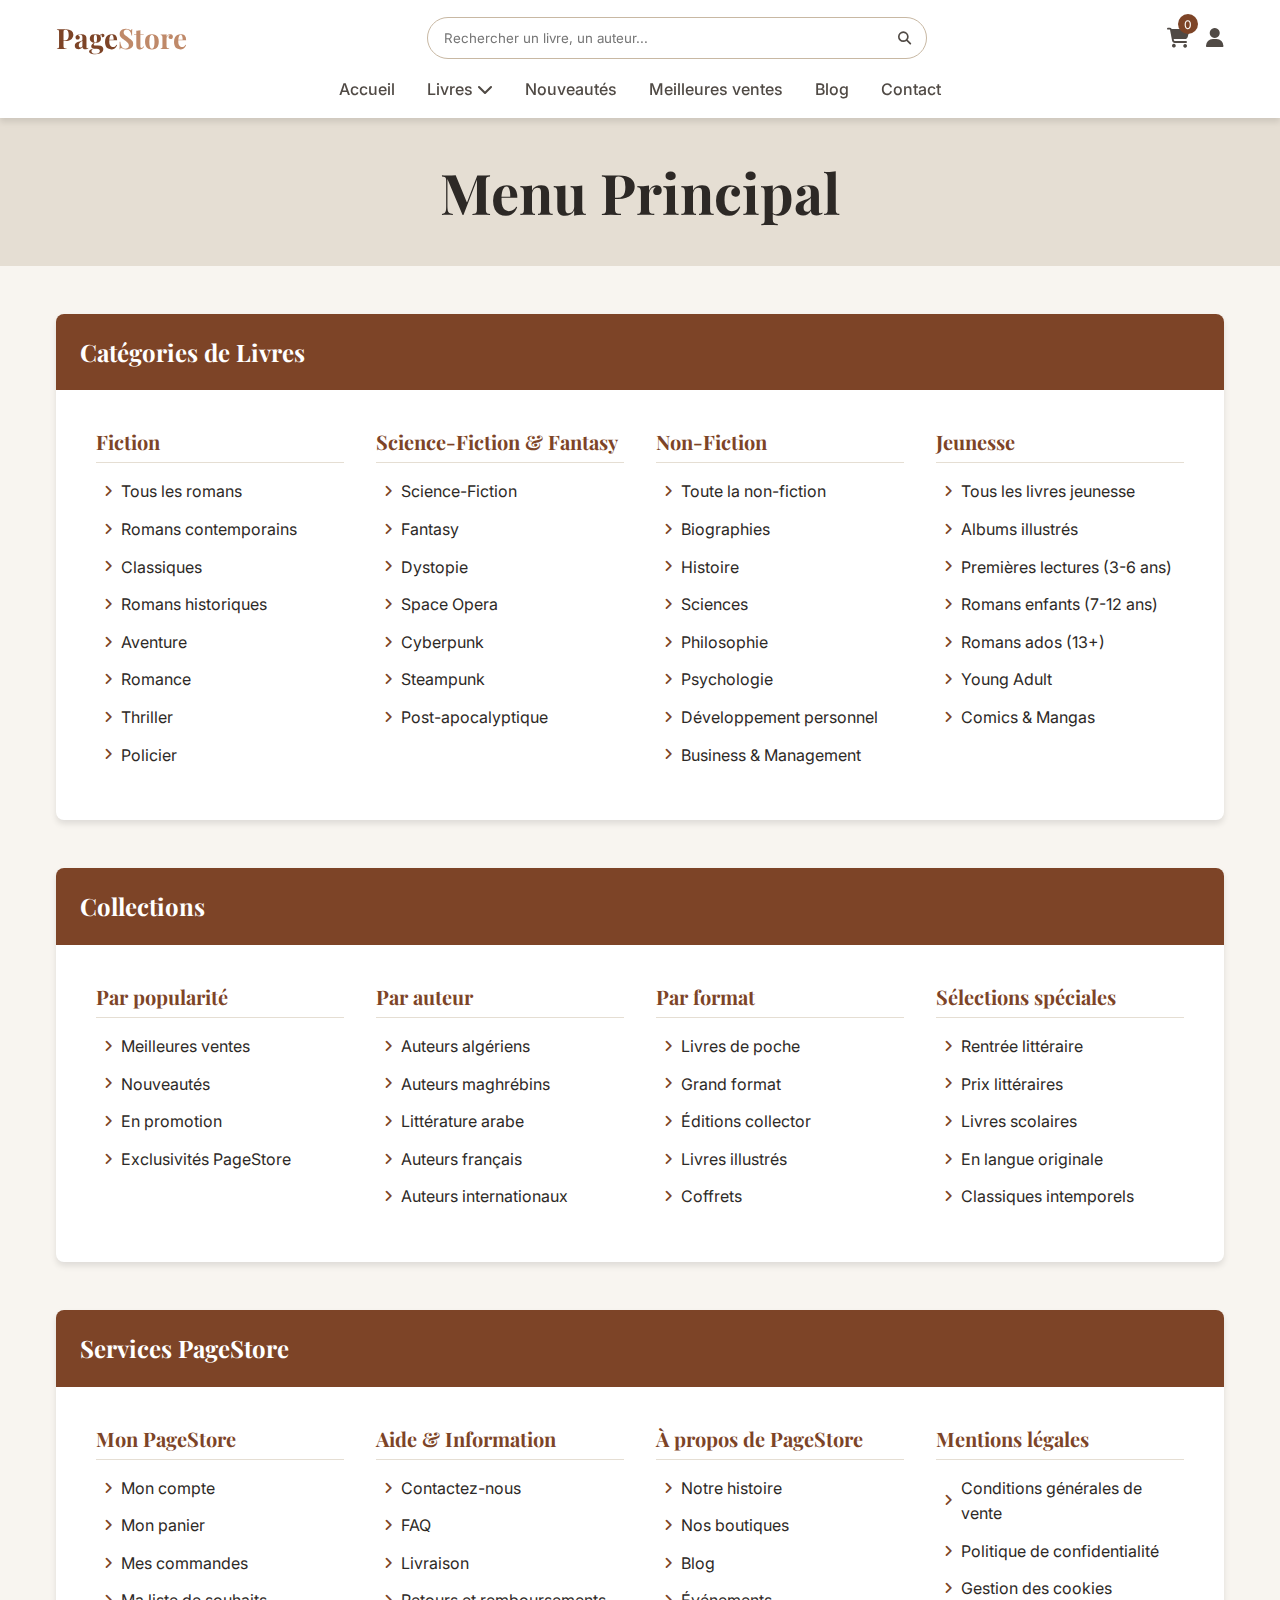
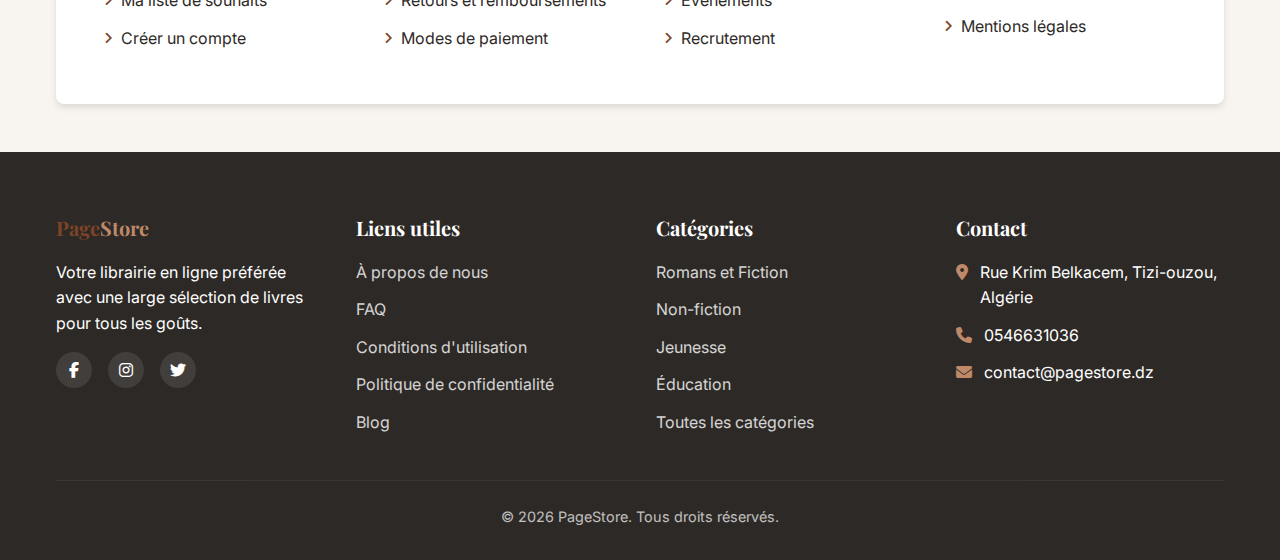
<file: content/menu.html>
<!DOCTYPE html>
<html lang="fr">
<head>
    <meta charset="UTF-8">
    <meta name="viewport" content="width=device-width, initial-scale=1.0">
    <title>Menu - PageStore</title>
    <link rel="shortcut icon" href="../image/logo.jpg" type="image/logo">
    <meta name="description" content="Explorez le menu complet de PageStore - trouvez tous nos livres par catégorie, découvrez nos fonctionnalités et nos services.">
    
    <!-- Open Graph / Facebook -->
    <meta property="og:type" content="website">
    <meta property="og:url" content="https://pagestore.dz/content/menu.html">
    <meta property="og:title" content="Menu - PageStore">
    <meta property="og:description" content="Explorez le menu complet de PageStore - trouvez tous nos livres par catégorie, découvrez nos fonctionnalités et nos services.">
    <meta property="og:image" content="https://images.unsplash.com/photo-1544947950-fa07a98d237f">
    
    <!-- Google Fonts -->
    <link href="https://fonts.googleapis.com/css2?family=Inter:wght@300;400;500;600;700&family=Merriweather:wght@400;700;900&family=Playfair+Display:ital,wght@0,500;0,700;1,400&display=swap" rel="stylesheet">
    
    <!-- Font Awesome -->
    <link rel="stylesheet" href="https://cdnjs.cloudflare.com/ajax/libs/font-awesome/6.4.0/css/all.min.css">
    
    <!-- CSS -->
    <link rel="stylesheet" href="../css/style.css">
</head>
<body>
    <!-- Header -->
    <header class="header">
        <div class="container">
            <div class="header-top">
                <div class="logo">
                    <a href="../index.html">
                        <span class="logo-text">Page<span class="logo-accent">Store</span></span>
                    </a>
                </div>
                
                <div class="search-bar">
                    <input type="text" placeholder="Rechercher un livre, un auteur...">
                    <button aria-label="Rechercher"><i class="fa fa-search"></i></button>
                </div>
                
                <div class="header-actions">
                    <a href="panier.html" class="cart-icon" aria-label="Panier">
                        <i class="fa fa-shopping-cart"></i>
                        <span class="cart-count">0</span>
                    </a>
                    <a href="compte.html" class="account-icon" aria-label="Compte">
                        <i class="fa fa-user"></i>
                    </a>
                    <button class="mobile-menu-toggle" aria-label="Menu">
                        <i class="fa fa-bars"></i>
                    </button>
                </div>
            </div>
            
            <nav class="main-nav">
                <ul>
                    <li><a href="../index.html">Accueil</a></li>
                    <li class="dropdown">
                        <a href="livres.html">Livres <i class="fa fa-chevron-down"></i></a>
                        <ul class="dropdown-menu">
                            <li><a href="livres.html?category=fiction">Fiction</a></li>
                            <li><a href="livres.html?category=science-fiction">Science-Fiction</a></li>
                            <li><a href="livres.html?category=drame">Drame</a></li>
                            <li><a href="livres.html?category=jeunesse">Jeunesse</a></li>
                            <li><a href="livres.html?category=essai">Essai</a></li>
                            <li><a href="livres.html?category=thriller">Thriller</a></li>
                            <li><a href="livres.html?category=romance">Romance</a></li>
                            <li><a href="livres.html?category=Education">Education</a></li>
                            <li><a href="livres.html?category=education">Education</a></li>
                        </ul>
                    </li>
                    <li><a href="livres.html?new=true">Nouveautés</a></li>
                    <li><a href="livres.html?bestseller=true">Meilleures ventes</a></li>
                    <li><a href="blog.html">Blog</a></li>
                    <li><a href="contact.html">Contact</a></li>
                </ul>
            </nav>
        </div>
    </header>
    
    <!-- Page Banner -->
    <section class="page-banner">
        <div class="container">
            <h1>Menu Principal</h1>
        </div>
    </section>
    
    <!-- Menu Section -->
    <section class="menu-section">
        <div class="container">
            <div class="menu-container">
                <!-- Catégories de livres -->
                <div class="menu-category">
                    <h2 class="menu-category-title">Catégories de Livres</h2>
                    <div class="menu-subcategories">
                        <div class="menu-subcategory">
                            <h3>Fiction</h3>
                            <ul>
                                <li><a href="livres.html?category=fiction">Tous les romans</a></li>
                                <li><a href="livres.html?category=romans-contemporains">Romans contemporains</a></li>
                                <li><a href="livres.html?category=classics">Classiques</a></li>
                                <li><a href="livres.html?category=historique">Romans historiques</a></li>
                                <li><a href="livres.html?category=aventure">Aventure</a></li>
                                <li><a href="livres.html?category=romance">Romance</a></li>
                                <li><a href="livres.html?category=thriller">Thriller</a></li>
                                <li><a href="livres.html?category=policier">Policier</a></li>
                            </ul>
                        </div>
                        
                        <div class="menu-subcategory">
                            <h3>Science-Fiction & Fantasy</h3>
                            <ul>
                                <li><a href="livres.html?category=science-fiction">Science-Fiction</a></li>
                                <li><a href="livres.html?category=fantasy">Fantasy</a></li>
                                <li><a href="livres.html?category=dystopie">Dystopie</a></li>
                                <li><a href="livres.html?category=space-opera">Space Opera</a></li>
                                <li><a href="livres.html?category=cyberpunk">Cyberpunk</a></li>
                                <li><a href="livres.html?category=steampunk">Steampunk</a></li>
                                <li><a href="livres.html?category=post-apocalyptique">Post-apocalyptique</a></li>
                            </ul>
                        </div>
                        
                        <div class="menu-subcategory">
                            <h3>Non-Fiction</h3>
                            <ul>
                                <li><a href="livres.html?category=non-fiction">Toute la non-fiction</a></li>
                                <li><a href="livres.html?category=biographies">Biographies</a></li>
                                <li><a href="livres.html?category=histoire">Histoire</a></li>
                                <li><a href="livres.html?category=sciences">Sciences</a></li>
                                <li><a href="livres.html?category=philosophie">Philosophie</a></li>
                                <li><a href="livres.html?category=psychologie">Psychologie</a></li>
                                <li><a href="livres.html?category=developpement-personnel">Développement personnel</a></li>
                                <li><a href="livres.html?category=business">Business & Management</a></li>
                            </ul>
                        </div>
                        
                        <div class="menu-subcategory">
                            <h3>Jeunesse</h3>
                            <ul>
                                <li><a href="livres.html?category=jeunesse">Tous les livres jeunesse</a></li>
                                <li><a href="livres.html?category=album-jeunesse">Albums illustrés</a></li>
                                <li><a href="livres.html?category=premières-lectures">Premières lectures (3-6 ans)</a></li>
                                <li><a href="livres.html?category=romans-enfants">Romans enfants (7-12 ans)</a></li>
                                <li><a href="livres.html?category=romans-ados">Romans ados (13+)</a></li>
                                <li><a href="livres.html?category=young-adult">Young Adult</a></li>
                                <li><a href="livres.html?category=comics-manga">Comics & Mangas</a></li>
                            </ul>
                        </div>
                    </div>
                </div>
                
                <!-- Collections -->
                <div class="menu-category">
                    <h2 class="menu-category-title">Collections</h2>
                    <div class="menu-subcategories">
                        <div class="menu-subcategory">
                            <h3>Par popularité</h3>
                            <ul>
                                <li><a href="livres.html?bestseller=true">Meilleures ventes</a></li>
                                <li><a href="livres.html?new=true">Nouveautés</a></li>
                                <li><a href="livres.html?promotion=true">En promotion</a></li>
                                <li><a href="livres.html?exclusive=true">Exclusivités PageStore</a></li>
                            </ul>
                        </div>
                        
                        <div class="menu-subcategory">
                            <h3>Par auteur</h3>
                            <ul>
                                <li><a href="livres.html?author=algérien">Auteurs algériens</a></li>
                                <li><a href="livres.html?author=maghrebin">Auteurs maghrébins</a></li>
                                <li><a href="livres.html?author=arabe">Littérature arabe</a></li>
                                <li><a href="livres.html?author=français">Auteurs français</a></li>
                                <li><a href="livres.html?author=international">Auteurs internationaux</a></li>
                            </ul>
                        </div>
                        
                        <div class="menu-subcategory">
                            <h3>Par format</h3>
                            <ul>
                                <li><a href="livres.html?format=poche">Livres de poche</a></li>
                                <li><a href="livres.html?format=grand">Grand format</a></li>
                                <li><a href="livres.html?format=collector">Éditions collector</a></li>
                                <li><a href="livres.html?format=illustre">Livres illustrés</a></li>
                                <li><a href="livres.html?format=coffret">Coffrets</a></li>
                            </ul>
                        </div>
                        
                        <div class="menu-subcategory">
                            <h3>Sélections spéciales</h3>
                            <ul>
                                <li><a href="livres.html?selection=rentrée-littéraire">Rentrée littéraire</a></li>
                                <li><a href="livres.html?selection=prix-littéraires">Prix littéraires</a></li>
                                <li><a href="livres.html?selection=scolaire">Livres scolaires</a></li>
                                <li><a href="livres.html?selection=langue-originale">En langue originale</a></li>
                                <li><a href="livres.html?selection=classics">Classiques intemporels</a></li>
                            </ul>
                        </div>
                    </div>
                </div>
                
                <!-- Services -->
                <div class="menu-category">
                    <h2 class="menu-category-title">Services PageStore</h2>
                    <div class="menu-subcategories">
                        <div class="menu-subcategory">
                            <h3>Mon PageStore</h3>
                            <ul>
                                <li><a href="compte.html">Mon compte</a></li>
                                <li><a href="panier.html">Mon panier</a></li>
                                <li><a href="compte.html#orders">Mes commandes</a></li>
                                <li><a href="compte.html#wishlist">Ma liste de souhaits</a></li>
                                <li><a href="inscription.html">Créer un compte</a></li>
                            </ul>
                        </div>
                        
                        <div class="menu-subcategory">
                            <h3>Aide & Information</h3>
                            <ul>
                                <li><a href="contact.html">Contactez-nous</a></li>
                                <li><a href="faq.html">FAQ</a></li>
                                <li><a href="livraison.html">Livraison</a></li>
                                <li><a href="retours.html">Retours et remboursements</a></li>
                                <li><a href="paiement.html">Modes de paiement</a></li>
                            </ul>
                        </div>
                        
                        <div class="menu-subcategory">
                            <h3>À propos de PageStore</h3>
                            <ul>
                                <li><a href="a-propos.html">Notre histoire</a></li>
                                <li><a href="boutiques.html">Nos boutiques</a></li>
                                <li><a href="blog.html">Blog</a></li>
                                <li><a href="evenements.html">Événements</a></li>
                                <li><a href="recrutement.html">Recrutement</a></li>
                            </ul>
                        </div>
                        
                        <div class="menu-subcategory">
                            <h3>Mentions légales</h3>
                            <ul>
                                <li><a href="conditions.html">Conditions générales de vente</a></li>
                                <li><a href="confidentialite.html">Politique de confidentialité</a></li>
                                <li><a href="cookies.html">Gestion des cookies</a></li>
                                <li><a href="mentions-legales.html">Mentions légales</a></li>
                            </ul>
                        </div>
                    </div>
                </div>
            </div>
        </div>
    </section>
    
    <!-- Footer -->
    <footer class="footer">
        <div class="container">
            <div class="footer-content">
                <div class="footer-column">
                    <h3 class="footer-logo">
                        <span class="logo-text">Page<span class="logo-accent">Store</span></span>
                    </h3>
                    <p>Votre librairie en ligne préférée avec une large sélection de livres pour tous les goûts.</p>
                    <div class="social-links">
                        <a href="https://facebook.com" target="_blank" rel="noopener noreferrer" aria-label="Facebook">
                            <i class="fab fa-facebook-f"></i>
                        </a>
                        <a href="https://instagram.com" target="_blank" rel="noopener noreferrer" aria-label="Instagram">
                            <i class="fab fa-instagram"></i>
                        </a>
                        <a href="https://twitter.com" target="_blank" rel="noopener noreferrer" aria-label="Twitter">
                            <i class="fab fa-twitter"></i>
                        </a>
                       
                    </div>
                </div>
                
                <div class="footer-column">
                    <h3>Liens utiles</h3>
                    <ul>
                        <li><a href="a-propos.html">À propos de nous</a></li>
                        <li><a href="faq.html">FAQ</a></li>
                        <li><a href="conditions.html">Conditions d'utilisation</a></li>
                        <li><a href="confidentialite.html">Politique de confidentialité</a></li>
                        <li><a href="blog.html">Blog</a></li>
                    </ul>
                </div>
                
                <div class="footer-column">
                    <h3>Catégories</h3>
                    <ul>
                        <li><a href="livres.html?category=fiction">Romans et Fiction</a></li>
                        <li><a href="livres.html?category=non-fiction">Non-fiction</a></li>
                        <li><a href="livres.html?category=jeunesse">Jeunesse</a></li>
                        <li><a href="livres.html?category=education">Éducation</a></li>
                        <li><a href="livres.html">Toutes les catégories</a></li>
                    </ul>
                </div>
                
                <div class="footer-column">
                    <h3>Contact</h3>
                    <ul class="contact-info">
                        <li>
                            <i class="fa fa-map-marker-alt"></i>
                            <span>Rue Krim Belkacem, Tizi-ouzou, Algérie</span>
                        </li>
                        <li>
                            <i class="fa fa-phone"></i>
                            <span>0546631036</span>
                        </li>
                        <li>
                            <i class="fa fa-envelope"></i>
                            <span>contact@pagestore.dz</span>
                        </li>
                    </ul>
                </div>
            </div>
            
            <div class="footer-bottom">
                <p>&copy; <span id="current-year">2025</span> PageStore. Tous droits réservés.</p>
            </div>
        </div>
    </footer>
    
    <!-- JavaScript -->
    <script src="../javascript/script.js"></script>
    
    <style>
        /* Styles spécifiques à la page menu */
        .page-banner {
            background-color: var(--secondary);
            padding: 2.5rem 0;
            text-align: center;
        }
        
        .page-banner h1 {
            color: var(--text);
            margin-bottom: 0;
        }
        
        .menu-section {
            padding: 3rem 0;
        }
        
        .menu-container {
            display: flex;
            flex-direction: column;
            gap: 3rem;
        }
        
        .menu-category {
            background-color: var(--white);
            border-radius: var(--radius);
            box-shadow: var(--shadow);
            overflow: hidden;
        }
        
        .menu-category-title {
            padding: 1.5rem;
            background-color: var(--primary);
            color: var(--white);
            margin-bottom: 0;
            font-size: 1.5rem;
        }
        
        .menu-subcategories {
            display: grid;
            grid-template-columns: 1fr;
            gap: 0;
            padding: 1.5rem;
        }
        
        .menu-subcategory {
            padding: 1rem;
        }
        
        .menu-subcategory h3 {
            font-size: 1.25rem;
            margin-bottom: 1rem;
            padding-bottom: 0.5rem;
            border-bottom: 1px solid var(--secondary);
            color: var(--primary);
        }
        
        .menu-subcategory ul {
            list-style: none;
            margin-left: 0.5rem;
        }
        
        .menu-subcategory li {
            margin-bottom: 0.75rem;
        }
        
        .menu-subcategory li a {
            color: var(--text);
            display: flex;
            align-items: center;
            transition: var(--transition);
        }
        
        .menu-subcategory li a:hover {
            color: var(--primary);
            transform: translateX(5px);
        }
        
        .menu-subcategory li a:before {
            content: "\f105";
            font-family: "Font Awesome 5 Free";
            font-weight: 900;
            margin-right: 0.5rem;
            color: var(--primary);
            font-size: 0.85rem;
        }
        
        @media (min-width: 768px) {
            .menu-subcategories {
                grid-template-columns: repeat(2, 1fr);
            }
        }
        
        @media (min-width: 992px) {
            .menu-subcategories {
                grid-template-columns: repeat(4, 1fr);
            }
        }
    </style>
</body>
</html>
</file>
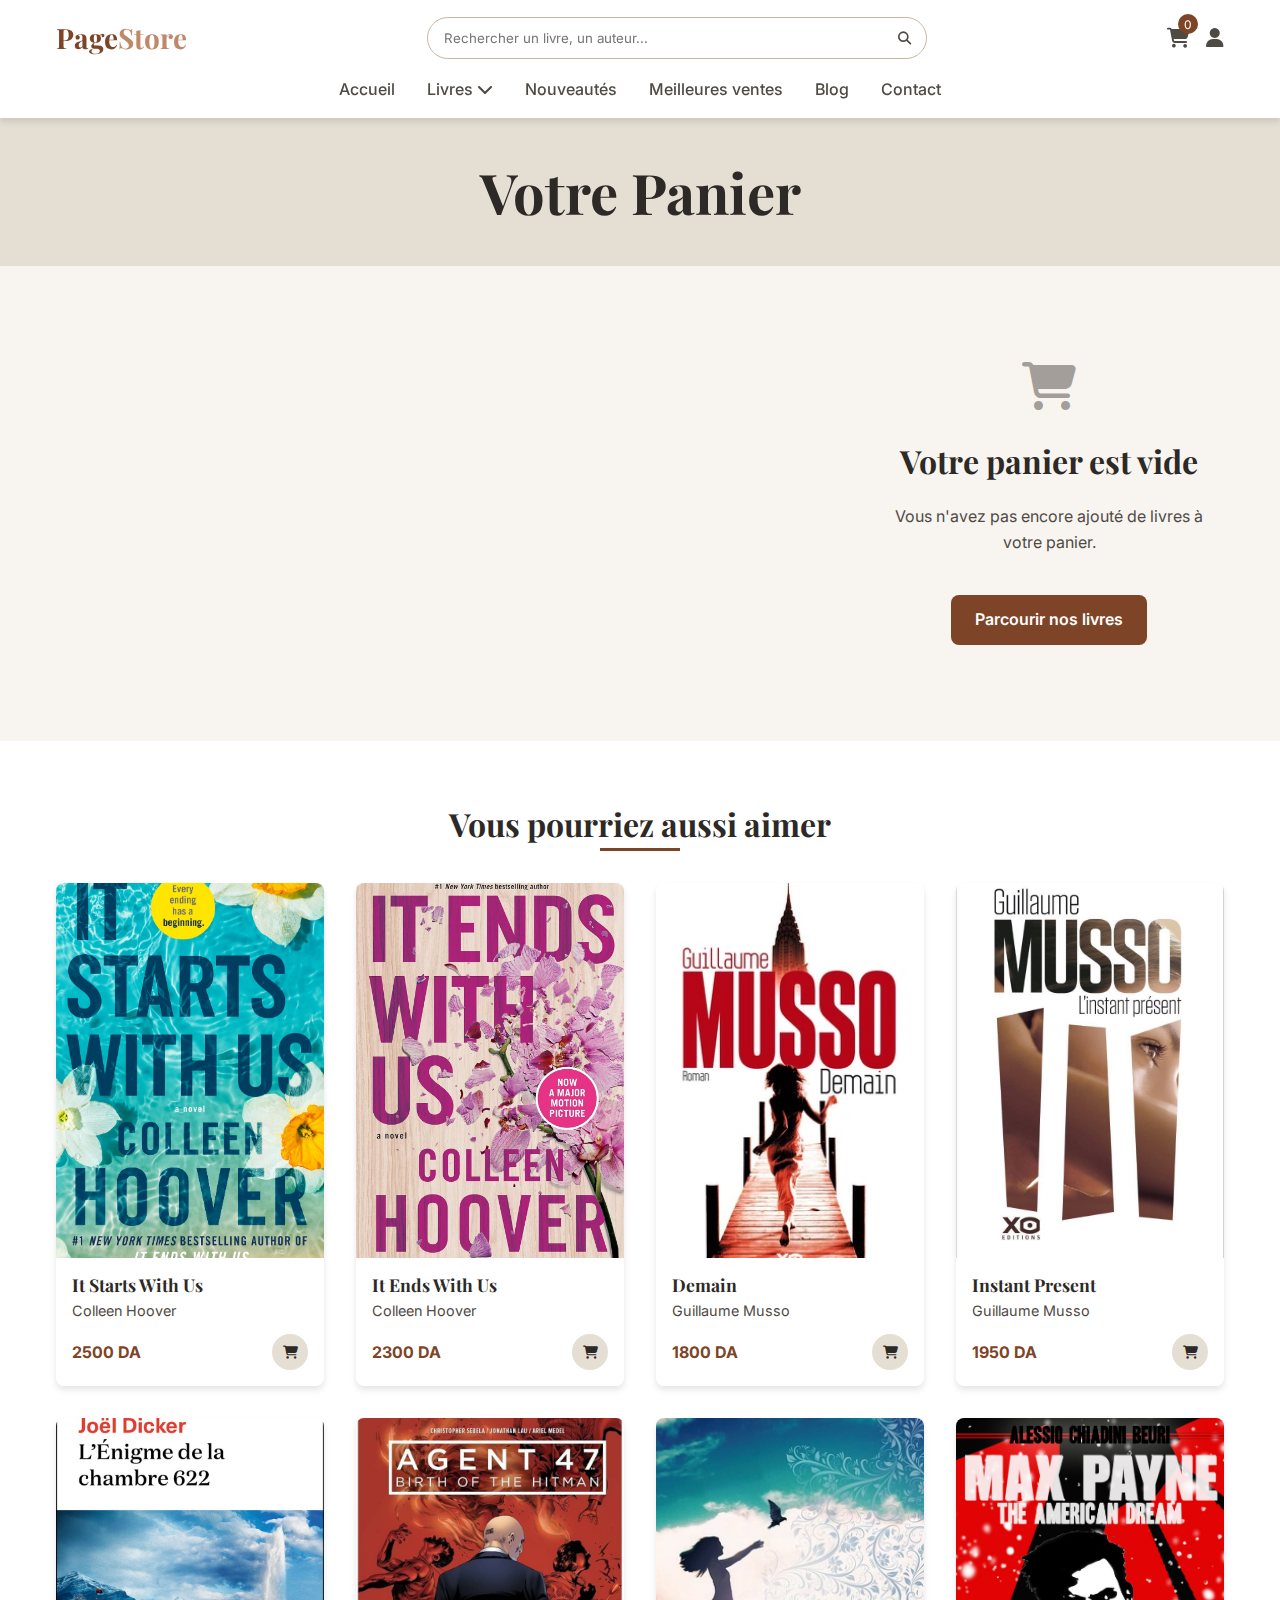
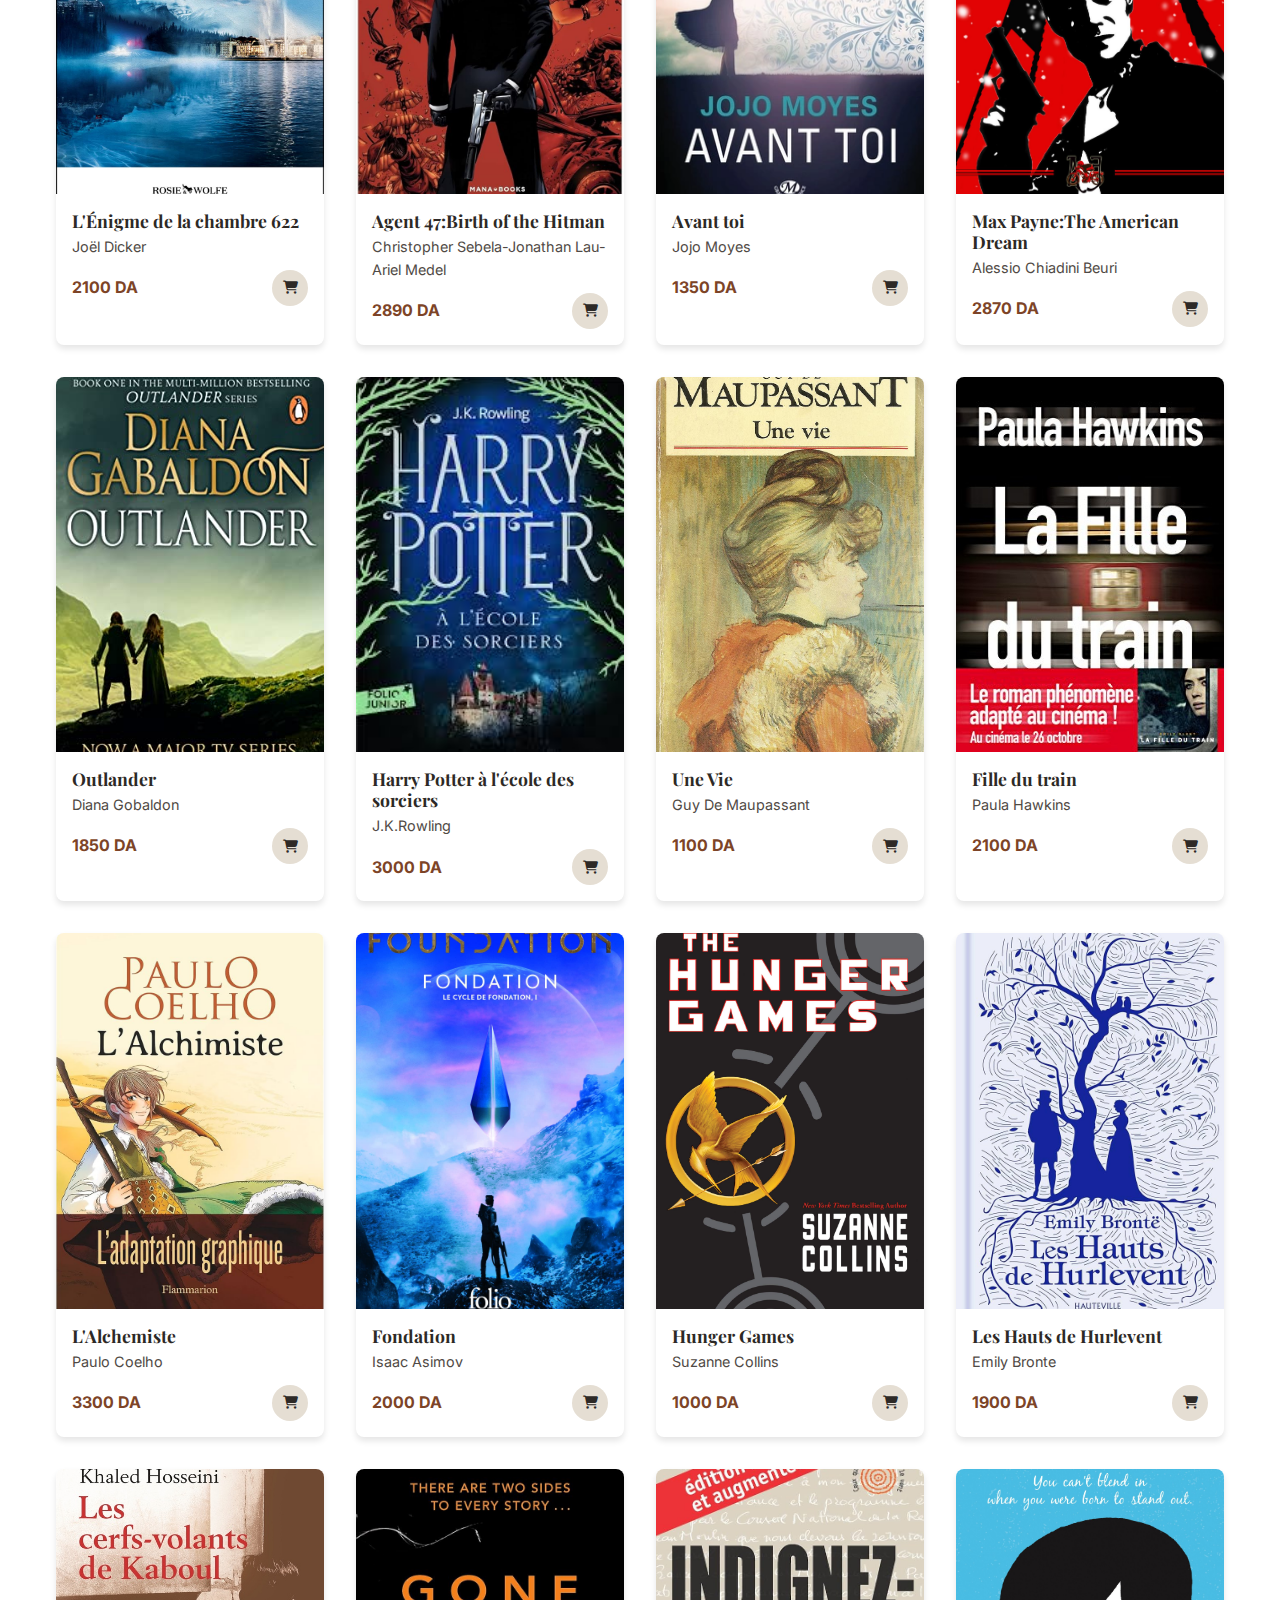
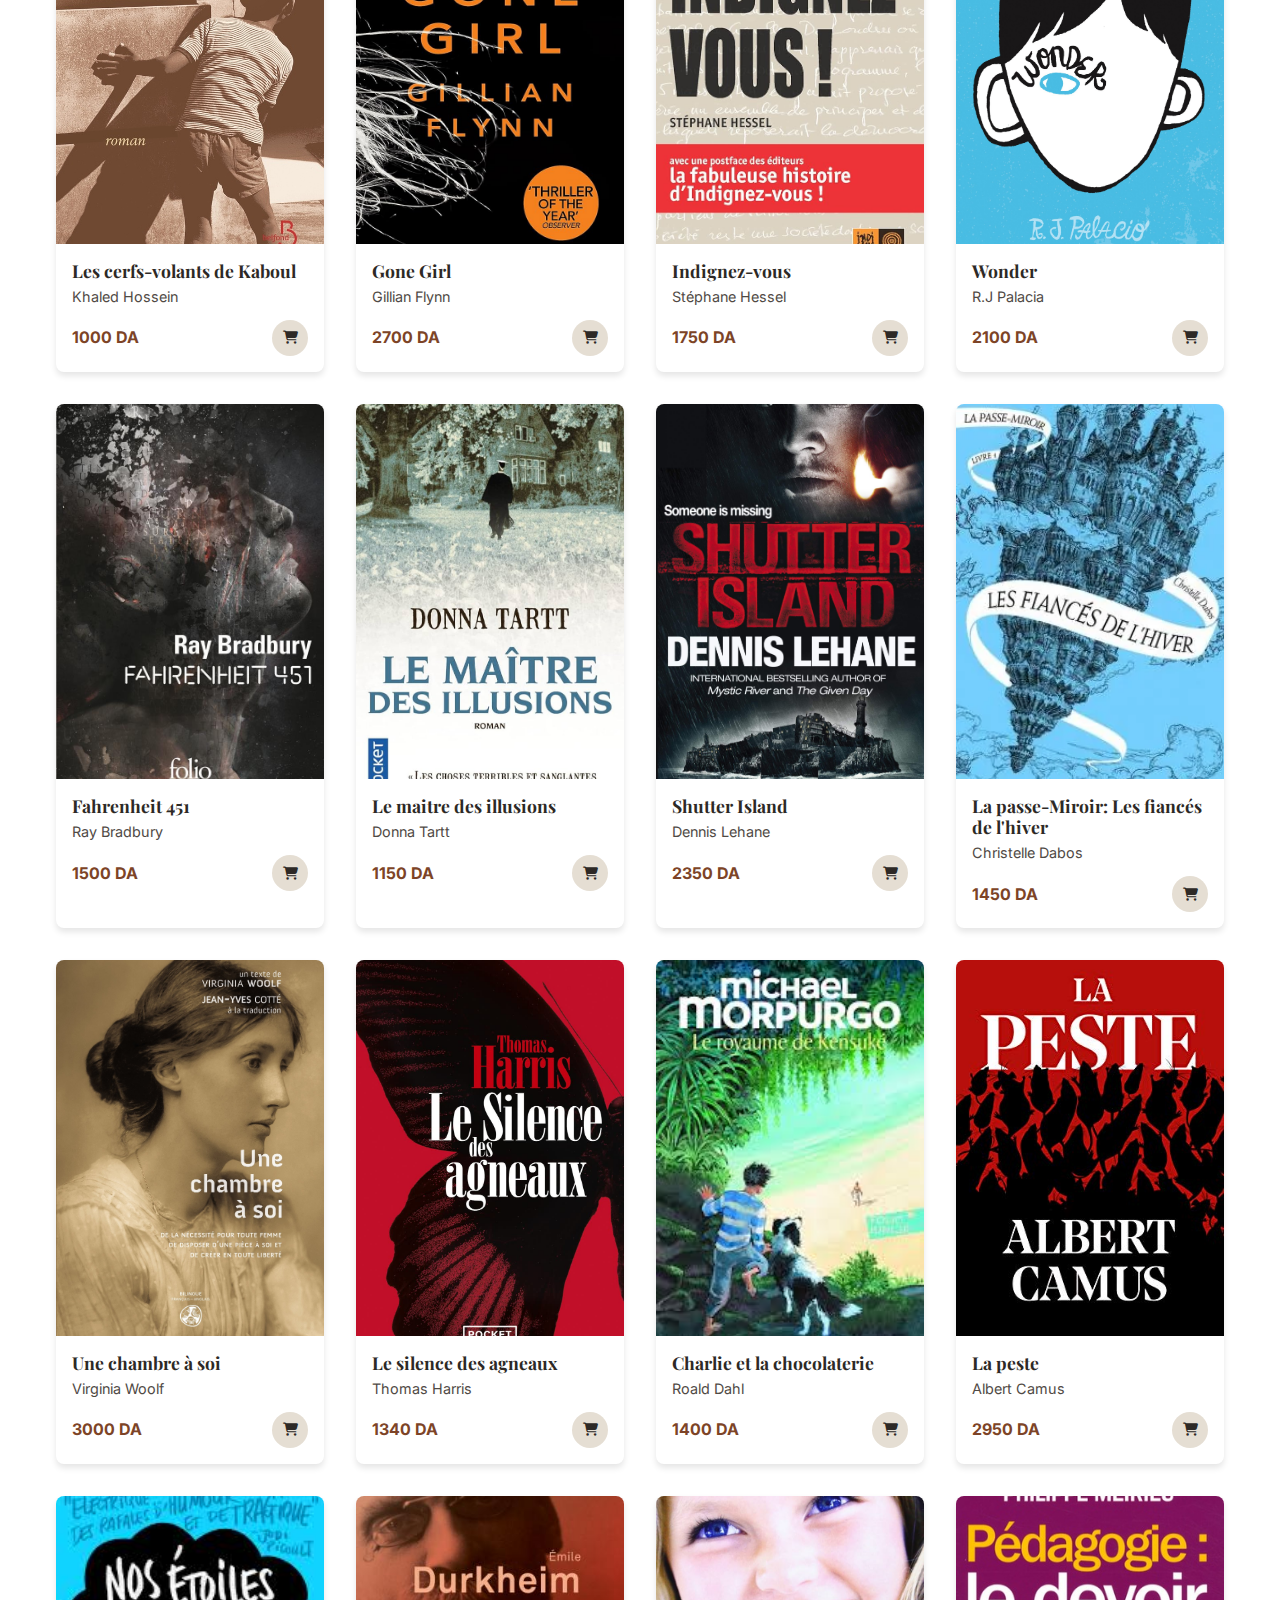
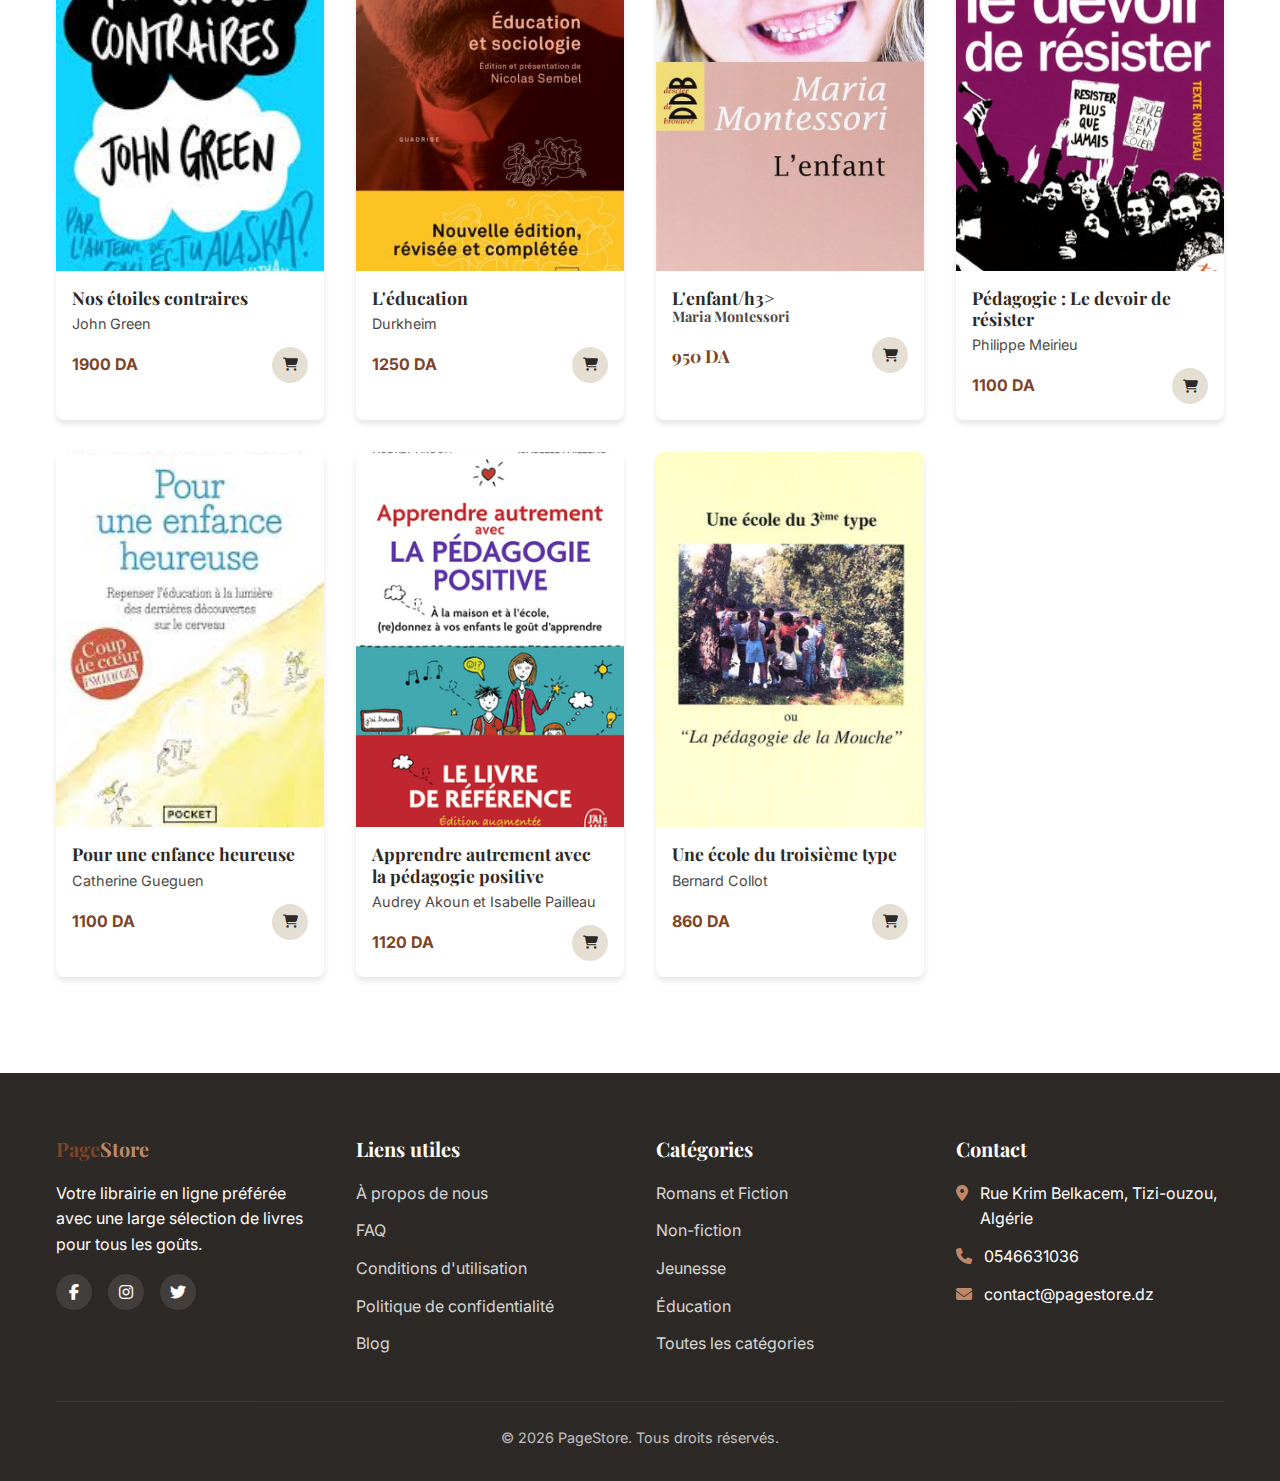
<file: content/panier.html>
<!DOCTYPE html>
<html lang="fr">
<head>
    <meta charset="UTF-8">
    <meta name="viewport" content="width=device-width, initial-scale=1.0">
    <title>Votre Panier - PageStore</title>
    <link rel="shortcut icon" href="../image/logo.jpg" type="image/logo">
    <meta name="description" content="Consultez votre panier d'achat, modifiez les quantités ou procédez au paiement de vos livres sur PageStore.">
    
    <!-- Open Graph / Facebook -->
    <meta property="og:type" content="website">
    <meta property="og:url" content="https://pagestore.dz/content/panier.html">
    <meta property="og:title" content="Votre Panier - PageStore">
    <meta property="og:description" content="Consultez votre panier d'achat, modifiez les quantités ou procédez au paiement de vos livres sur PageStore.">
    <meta property="og:image" content="https://images.unsplash.com/photo-1532012197267-da84d127e765">
    
    <!-- Google Fonts -->
    <link href="https://fonts.googleapis.com/css2?family=Inter:wght@300;400;500;600;700&family=Merriweather:wght@400;700;900&family=Playfair+Display:ital,wght@0,500;0,700;1,400&display=swap" rel="stylesheet">
    
    <!-- Font Awesome -->
    <link rel="stylesheet" href="https://cdnjs.cloudflare.com/ajax/libs/font-awesome/6.4.0/css/all.min.css">
    
    <!-- CSS -->
    <link rel="stylesheet" href="../css/style.css">
</head>
<body>
    <!-- Header -->
    <header class="header">
        <div class="container">
            <div class="header-top">
                <div class="logo">
                    <a href="../index.html">
                        <span class="logo-text">Page<span class="logo-accent">Store</span></span>
                    </a>
                </div>
                
                <div class="search-bar">
                    <input type="text" placeholder="Rechercher un livre, un auteur...">
                    <button aria-label="Rechercher"><i class="fa fa-search"></i></button>
                </div>
                
                <div class="header-actions">
                    <a href="panier.html" class="cart-icon" aria-label="Panier">
                        <i class="fa fa-shopping-cart"></i>
                        <span class="cart-count">0</span>
                    </a>
                    <a href="compte.html" class="account-icon" aria-label="Compte">
                        <i class="fa fa-user"></i>
                    </a>
                    <button class="mobile-menu-toggle" aria-label="Menu">
                        <i class="fa fa-bars"></i>
                    </button>
                </div>
            </div>
            
            <nav class="main-nav">
                <ul>
                    <li><a href="../index.html">Accueil</a></li>
                    <li class="dropdown">
                        <a href="livres.html">Livres <i class="fa fa-chevron-down"></i></a>
                        <ul class="dropdown-menu">
                           <li><a href="livres.html?category=fiction">Fiction</a></li>
                            <li><a href="livres.html?category=science-fiction">Science-Fiction</a></li>
                            <li><a href="livres.html?category=drame">Drame</a></li>
                            <li><a href="livres.html?category=jeunesse">Jeunesse</a></li>
                             <li><a href="livres.html?category=essai">Essai</a></li>
                              <li><a href="livres.html?category=thriller">Thriller</a></li>
                              <li><a href="livres.html?category=romance">Romance</a></li>
                               <li><a href="livres.html?category=education">Education</a></li>
                        </ul>
                    </li>
                    <li><a href="livres.html?new=true">Nouveautés</a></li>
                    <li><a href="livres.html?bestseller=true">Meilleures ventes</a></li>
                    <li><a href="blog.html">Blog</a></li>
                    <li><a href="contact.html">Contact</a></li>
                </ul>
            </nav>
        </div>
    </header>
    
    <!-- Page Banner -->
    <section class="page-banner">
        <div class="container">
            <h1>Votre Panier</h1>
        </div>
    </section>
    
    <!-- Cart Section -->
    <section class="cart-section">
        <div class="container">
            <div class="cart-container">
                <div id="cart-items" class="cart-items">
                    <!-- Les éléments du panier seront chargés dynamiquement ici -->
                </div>
                
                <div id="cart-items" class="cart-items">
    <!-- Les éléments du panier seront chargés dynamiquement ici -->
</div>

<div id="cart-empty" class="cart-empty">
    <i class="fa fa-shopping-cart"></i>
    <h2>Votre panier est vide</h2>
    <p>Vous n'avez pas encore ajouté de livres à votre panier.</p>
    <a href="livres.html" class="btn btn-primary">Parcourir nos livres</a>
</div>

<div id="cart-summary" class="cart-summary">
    <h2>Récapitulatif de commande</h2>
    
    <div class="summary-row">
        <span>Sous-total</span>
        <span id="subtotal">0 DA</span>
    </div>
    
    <div class="summary-row">
        <span>Frais de livraison</span>
        <span id="shipping">500 DA</span>
    </div>
    
    <div class="summary-row total">
        <span>Total</span>
        <span id="total">500 DA</span>
    </div>
    
    <button id="checkout-btn" class="btn btn-primary checkout-btn">
        Passer la commande
    </button>
    
    <div class="continue-shopping">
        <a href="livres.html">
            <i class="fa fa-arrow-left"></i> Continuer mes achats
        </a>
    </div>
</div>
            </div>
        </div>
    </section>
    
    <!-- Recommended Books Section -->
    <section class="recommended-books">
        <div class="container">
            <h2 class="section-title">Vous pourriez aussi aimer</h2>
            
            <div class="books-grid">
                <div class="book-card">
                    <div class="book-image">
                        <img src="../image/itstartswithus.jpg" alt="It Starts With Us">
                    </div>
                    <div class="book-info">
                        <h3>It Starts With Us</h3>
                        <p class="book-author">Colleen Hoover</p>
                        <div class="book-footer">
                            <span class="book-price">2500 DA</span>
                            <button class="add-to-cart" aria-label="Ajouter It Starts With Us au panier">
                                <i class="fa fa-shopping-cart"></i>
                            </button>
                        </div>
                    </div>
                </div>
                
                <div class="book-card">
                    <div class="book-image">
                        <img src="../image/itendswithus.jpg" alt="It Ends With Us">
                    </div>
                    <div class="book-info">
                        <h3>It Ends With Us</h3>
                        <p class="book-author">Colleen Hoover</p>
                        <div class="book-footer">
                            <span class="book-price">2300 DA</span>
                            <button class="add-to-cart" aria-label="Ajouter It Ends With Us au panier">
                                <i class="fa fa-shopping-cart"></i>
                            </button>
                        </div>
                    </div>
                </div>
                
                <div class="book-card">
                    <div class="book-image">
                        <img src="../image/demain.jpg" alt="Demain">
                    </div>
                    <div class="book-info">
                        <h3>Demain</h3>
                        <p class="book-author">Guillaume Musso</p>
                        <div class="book-footer">
                            <span class="book-price">1800 DA</span>
                            <button class="add-to-cart" aria-label="Ajouter Demain au panier">
                                <i class="fa fa-shopping-cart"></i>
                            </button>
                        </div>
                    </div>
                </div>
                
                <div class="book-card">
                    <div class="book-image">
                        <img src="../image/linstantpresent.jpg" alt="Instant Present">
                    </div>
                    <div class="book-info">
                        <h3>Instant Present</h3>
                        <p class="book-author">Guillaume Musso</p>
                        <div class="book-footer">
                            <span class="book-price">1950 DA</span>
                            <button class="add-to-cart" aria-label="Ajouter Instant Present au panier">
                                <i class="fa fa-shopping-cart"></i>
                            </button>
                        </div>
                    </div>
                </div>
                <div class="book-card" data-category="thriller">
                    <div class="book-image">
                        <img src="../image/lachambre.jpg" alt="L'Énigme de la chambre 622">
                    </div>
                    <div class="book-info">
                        <h3>L'Énigme de la chambre 622</h3>
                        <p class="book-author">Joël Dicker</p>
                        <div class="book-footer">
                            <span class="book-price">2100 DA</span>
                            <button class="add-to-cart" aria-label="Ajouter au panier">
                                <i class="fa fa-shopping-cart"></i>
                            </button>
                        </div>
                    </div>
                </div>

                <div class="book-card" data-category="thriller">
                    <div class="book-image">
                        <img src="../image/hitman.jpg" alt="Agent 47:Birth of the Hitman">
                    </div>
                    <div class="book-info">
                        <h3>Agent 47:Birth of the Hitman</h3>
                        <p class="book-author">Christopher Sebela-Jonathan Lau-Ariel Medel</p>
                        <div class="book-footer">
                            <span class="book-price">2890 DA</span>
                            <button class="add-to-cart" aria-label="Ajouter au panier">
                                <i class="fa fa-shopping-cart"></i>
                            </button>
                        </div>
                    </div>
                </div>



                <div class="book-card" data-category="romance">
                    <div class="book-image">
                        <img src="../image/avanttoi.jpg" alt="Avant toi">
                    </div>
                    <div class="book-info">
                        <h3>Avant toi</h3>
                        <p class="book-author">Jojo Moyes</p>
                        <div class="book-footer">
                            <span class="book-price">1350 DA</span>
                            <button class="add-to-cart" aria-label="Ajouter au panier">
                                <i class="fa fa-shopping-cart"></i>
                            </button>
                        </div>
                    </div>
                </div>

                 <div class="book-card" data-category="thriller">
                    <div class="book-image">
                        <img src="../image/maxpayne.jpg" alt="Max Payne:The Dmerican Dream">
                    </div>
                    <div class="book-info">
                        <h3>Max Payne:The American Dream</h3>
                        <p class="book-author">Alessio Chiadini Beuri</p>
                        <div class="book-footer">
                            <span class="book-price">2870 DA</span>
                            <button class="add-to-cart" aria-label="Ajouter au panier">
                                <i class="fa fa-shopping-cart"></i>
                            </button>
                        </div>
                    </div>
                </div>

                <div class="book-card" data-category="romance">
                    <div class="book-image">
                        <img src="../image/outlander.jpg" alt="Outlander">
                    </div>
                    <div class="book-info">
                        <h3>Outlander</h3>
                        <p class="book-author">Diana Gobaldon</p>
                        <div class="book-footer">
                            <span class="book-price">1850 DA</span>
                            <button class="add-to-cart" aria-label="Ajouter au panier">
                                <i class="fa fa-shopping-cart"></i>
                            </button>
                        </div>
                    </div>
                </div>

                <div class="book-card" data-category="Jeunesse">
                    <div class="book-image">
                        <img src="../image/harrypotter.jpg" alt="Harry Potter à l'école des sorciers">
                    </div>
                    <div class="book-info">
                        <h3>Harry Potter à l'école des sorciers</h3>
                        <p class="book-author">J.K.Rowling</p>
                        <div class="book-footer">
                            <span class="book-price">3000 DA</span>
                            <button class="add-to-cart" aria-label="Ajouter au panier">
                                <i class="fa fa-shopping-cart"></i>
                            </button>
                        </div>
                    </div>
                </div>

                <div class="book-card" data-category="drame">
                    <div class="book-image">
                        <img src="../image/vie.jpg" alt="Une Vie">
                    </div>
                    <div class="book-info">
                        <h3>Une Vie</h3>
                        <p class="book-author">Guy De Maupassant</p>
                        <div class="book-footer">
                            <span class="book-price">1100 DA</span>
                            <button class="add-to-cart" aria-label="Ajouter au panier">
                                <i class="fa fa-shopping-cart"></i>
                            </button>
                        </div>
                    </div>
                </div>

                <div class="book-card" data-category="thriller">
                    <div class="book-image">
                        <img src="../image/filledutrain.jpg" alt="Fille du train">
                    </div>
                    <div class="book-info">
                        <h3>Fille du train</h3>
                        <p class="book-author">Paula Hawkins</p>
                        <div class="book-footer">
                            <span class="book-price">2100 DA</span>
                            <button class="add-to-cart" aria-label="Ajouter au panier">
                                <i class="fa fa-shopping-cart"></i>
                            </button>
                        </div>
                    </div>
                </div>

                <div class="book-card" data-category="fiction">
                    <div class="book-image">
                        <img src="../image/lalchimiste.jpg" alt="L'Alchemiste">
                    </div>
                    <div class="book-info">
                        <h3>L'Alchemiste</h3>
                        <p class="book-author">Paulo Coelho</p>
                        <div class="book-footer">
                            <span class="book-price">3300 DA</span>
                            <button class="add-to-cart" aria-label="Ajouter au panier">
                                <i class="fa fa-shopping-cart"></i>
                            </button>
                        </div>
                    </div>
                </div>

                <div class="book-card" data-category="science-fiction">
                    <div class="book-image">
                        <img src="../image/fondation.jpg" alt="Fondation">
                    </div>
                    <div class="book-info">
                        <h3>Fondation</h3>
                        <p class="book-author">Isaac Asimov</p>
                        <div class="book-footer">
                            <span class="book-price">2000 DA</span>
                            <button class="add-to-cart" aria-label="Ajouter au panier">
                                <i class="fa fa-shopping-cart"></i>
                            </button>
                        </div>
                    </div>
                </div>

                <div class="book-card" data-category="jeunesse">
                    <div class="book-image">
                        <img src="../image/hungergames.jpg" alt="Hunger Games">
                    </div>
                    <div class="book-info">
                        <h3>Hunger Games</h3>
                        <p class="book-author">Suzanne Collins</p>
                        <div class="book-footer">
                            <span class="book-price">1000 DA</span>
                            <button class="add-to-cart" aria-label="Ajouter au panier">
                                <i class="fa fa-shopping-cart"></i>
                            </button>
                        </div>
                    </div>
                </div>

                <div class="book-card" data-category="drame">
                    <div class="book-image">
                        <img src="../image/hurlevent.jpg" alt="Les Hauts de Hurlevent">
                    </div>
                    <div class="book-info">
                        <h3>Les Hauts de Hurlevent</h3>
                        <p class="book-author">Emily Bronte</p>
                        <div class="book-footer">
                            <span class="book-price">1900 DA</span>
                            <button class="add-to-cart" aria-label="Ajouter au panier">
                                <i class="fa fa-shopping-cart"></i>
                            </button>
                        </div>
                    </div>
                </div>

                <div class="book-card" data-category="fiction">
                    <div class="book-image">
                        <img src="../image/khaled.jpg" alt="Les cerfs-volants de Kaboul">
                    </div>
                    <div class="book-info">
                        <h3>Les cerfs-volants de Kaboul</h3>
                        <p class="book-author">Khaled Hossein</p>
                        <div class="book-footer">
                            <span class="book-price">1000 DA</span>
                            <button class="add-to-cart" aria-label="Ajouter au panier">
                                <i class="fa fa-shopping-cart"></i>
                            </button>
                        </div>
                    </div>
                </div>

                <div class="book-card" data-category="thriller">
                    <div class="book-image">
                        <img src="../image/gonegirl.jpg" alt="Gone Girl">
                    </div>
                    <div class="book-info">
                        <h3>Gone Girl</h3>
                        <p class="book-author">Gillian Flynn</p>
                        <div class="book-footer">
                            <span class="book-price">2700 DA</span>
                            <button class="add-to-cart" aria-label="Ajouter au panier">
                                <i class="fa fa-shopping-cart"></i>
                            </button>
                        </div>
                    </div>
                </div>

                <div class="book-card" data-category="essai">
                    <div class="book-image">
                        <img src="../image/vous.jpg" alt="Indignez-vous">
                    </div>
                    <div class="book-info">
                        <h3>Indignez-vous</h3>
                        <p class="book-author">Stéphane Hessel</p>
                        <div class="book-footer">
                            <span class="book-price">1750 DA</span>
                            <button class="add-to-cart" aria-label="Ajouter au panier">
                                <i class="fa fa-shopping-cart"></i>
                            </button>
                        </div>
                    </div>
                </div>

                <div class="book-card" data-category="jeunesse">
                    <div class="book-image">
                        <img src="../image/wonder.jpg" alt="Wonder">
                    </div>
                    <div class="book-info">
                        <h3>Wonder</h3>
                        <p class="book-author">R.J Palacia</p>
                        <div class="book-footer">
                            <span class="book-price">2100 DA</span>
                            <button class="add-to-cart" aria-label="Ajouter au panier">
                                <i class="fa fa-shopping-cart"></i>
                            </button>
                        </div>
                    </div>
                </div> 

                <div class="book-card" data-category="science-fiction">
                    <div class="book-image">
                        <img src="../image/Fahrenheit.jpg" alt="Fahrenheit 451">
                    </div>
                    <div class="book-info">
                        <h3>Fahrenheit 451</h3>
                        <p class="book-author">Ray Bradbury</p>
                        <div class="book-footer">
                            <span class="book-price">1500 DA</span>
                            <button class="add-to-cart" aria-label="Ajouter au panier">
                                <i class="fa fa-shopping-cart"></i>
                            </button>
                        </div>
                    </div>
                </div>

                <div class="book-card" data-category="fiction">
                    <div class="book-image">
                        <img src="../image/maitreillusions.jpg" alt="Le maitre des illusions ">
                    </div>
                    <div class="book-info">
                        <h3>Le maitre des illusions</h3>
                        <p class="book-author">Donna Tartt</p>
                        <div class="book-footer">
                            <span class="book-price">1150 DA</span>
                            <button class="add-to-cart" aria-label="Ajouter au panier">
                                <i class="fa fa-shopping-cart"></i>
                            </button>
                        </div>
                    </div>
                </div>

                <div class="book-card" data-category="thriller">
                    <div class="book-image">
                        <img src="../image/shutterisland.jpg" alt="Shutter Island ">
                    </div>
                    <div class="book-info">
                        <h3>Shutter Island</h3>
                        <p class="book-author">Dennis Lehane</p>
                        <div class="book-footer">
                            <span class="book-price">2350 DA</span>
                            <button class="add-to-cart" aria-label="Ajouter au panier">
                                <i class="fa fa-shopping-cart"></i>
                            </button>
                        </div>
                    </div>
                </div>

                <div class="book-card" data-category="jeunesse">
                    <div class="book-image">
                        <img src="../image/passemiroir.webp" alt="La Passe-Miroir:Les fiancés de l'hiver">
                    </div>
                    <div class="book-info">
                        <h3>La passe-Miroir: Les fiancés de l'hiver</h3>
                        <p class="book-author">Christelle Dabos</p>
                        <div class="book-footer">
                            <span class="book-price">1450 DA</span>
                            <button class="add-to-cart" aria-label="Ajouter au panier">
                                <i class="fa fa-shopping-cart"></i>
                            </button>
                        </div>
                    </div>
                </div>

                <div class="book-card" data-category="essai">
                    <div class="book-image">
                        <img src="../image/chambreasoi.jpg" alt="Une chambre à soi">
                    </div>
                    <div class="book-info">
                        <h3>Une chambre à soi</h3>
                        <p class="book-author">Virginia Woolf</p>
                        <div class="book-footer">
                            <span class="book-price">3000 DA</span>
                            <button class="add-to-cart" aria-label="Ajouter au panier">
                                <i class="fa fa-shopping-cart"></i>
                            </button>
                        </div>
                    </div>
                </div>

                <div class="book-card" data-category="thriller">
                    <div class="book-image">
                        <img src="../image/silence.jpg" alt="Le silence des agneaux">
                    </div>
                    <div class="book-info">
                        <h3>Le silence des agneaux</h3>
                        <p class="book-author">Thomas Harris</p>
                        <div class="book-footer">
                            <span class="book-price">1340 DA</span>
                            <button class="add-to-cart" aria-label="Ajouter au panier">
                                <i class="fa fa-shopping-cart"></i>
                            </button>
                        </div>
                    </div>
                </div>

                <div class="book-card" data-category="jeunesse">
                    <div class="book-image">
                        <img src="../image/chocolaterie.jpg" alt="Charlie et la chocolaterie">
                    </div>
                    <div class="book-info">
                        <h3>Charlie et la chocolaterie</h3>
                        <p class="book-author">Roald Dahl</p>
                        <div class="book-footer">
                            <span class="book-price">1400 DA</span>
                            <button class="add-to-cart" aria-label="Ajouter au panier">
                                <i class="fa fa-shopping-cart"></i>
                            </button>
                        </div>
                    </div>
                </div>

                <div class="book-card" data-category="fiction">
                    <div class="book-image">
                        <img src="../image/lapeste.jpg" alt="La peste">
                    </div>
                    <div class="book-info">
                        <h3>La peste</h3>
                        <p class="book-author">Albert Camus</p>
                        <div class="book-footer">
                            <span class="book-price">2950 DA</span>
                            <button class="add-to-cart" aria-label="Ajouter au panier">
                                <i class="fa fa-shopping-cart"></i>
                            </button>
                        </div>
                    </div>
                </div>


                <div class="book-card" data-category="romance">
                    <div class="book-image">
                        <img src="../image/etoile.jpg" alt="Nos étoiles contraires">
                    </div>
                    <div class="book-info">
                        <h3>Nos étoiles contraires</h3>
                        <p class="book-author">John Green</p>
                        <div class="book-footer">
                            <span class="book-price">1900 DA</span>
                            <button class="add-to-cart" aria-label="Ajouter au panier">
                                <i class="fa fa-shopping-cart"></i>
                            </button>
                        </div>
                    </div>
                </div>

                 <div class="book-card" data-category="L'éducation">
                    <div class="book-image">
                        <img src="../image/leducation.jpg" alt="L'education">
                    </div>
                    <div class="book-info">
                        <h3>L'éducation</h3>
                        <p class="book-author">Durkheim</p>
                        <div class="book-footer">
                            <span class="book-price">1250 DA</span>
                            <button class="add-to-cart" aria-label="Ajouter au panier">
                                <i class="fa fa-shopping-cart"></i>
                            </button>
                        </div>
                    </div>
                </div>

                <div class="book-card" data-category="education">
                    <div class="book-image">
                        <img src="../image/lenfant.jpg" alt="l'enfant">
                    </div>
                    <div class="book-info">
                        <h3>L'enfant/h3>
                        <p class="book-author">Maria Montessori</p>
                        <div class="book-footer">
                            <span class="book-price">950 DA</span>
                            <button class="add-to-cart" aria-label="Ajouter au panier">
                                <i class="fa fa-shopping-cart"></i>
                            </button>
                        </div>
                    </div>
                </div>

                <div class="book-card" data-category="education">
                    <div class="book-image">
                        <img src="../image/devoirderesister.jpg" alt="Pédagogie : Le devoir de résister">
                    </div>
                    <div class="book-info">
                        <h3>Pédagogie : Le devoir de résister</h3>
                        <p class="book-author">Philippe Meirieu</p>
                        <div class="book-footer">
                            <span class="book-price">1100 DA</span>
                            <button class="add-to-cart" aria-label="Ajouter au panier">
                                <i class="fa fa-shopping-cart"></i>
                            </button>
                        </div>
                    </div>
                </div>

                <div class="book-card" data-category="education">
                    <div class="book-image">
                        <img src="../image/enfanceheureuse.jpg" alt="Pour une enfance heureuse" >
                    </div>
                    <div class="book-info">
                        <h3>Pour une enfance heureuse</h3>
                        <p class="book-author">Catherine Gueguen</p>
                        <div class="book-footer">
                            <span class="book-price">1100 DA</span>
                            <button class="add-to-cart" aria-label="Ajouter au panier">
                                <i class="fa fa-shopping-cart"></i>
                            </button>
                        </div>
                    </div>
                </div>     

                <div class="book-card" data-category="education">
                    <div class="book-image">
                        <img src="../image/apprendre.jpg" alt="Apprendre autrement avec la pédagogie positive" >
                    </div>
                    <div class="book-info">
                        <h3>Apprendre autrement avec la pédagogie positive</h3>
                        <p class="book-author">Audrey Akoun et Isabelle Pailleau</p>
                        <div class="book-footer">
                            <span class="book-price">1120 DA</span>
                            <button class="add-to-cart" aria-label="Ajouter au panier">
                                <i class="fa fa-shopping-cart"></i>
                            </button>
                        </div>
                    </div>
                </div>  

                <div class="book-card" data-category="education">
                    <div class="book-image">
                        <img src="../image/ecole.jpg" alt="Une école du troisième type" >
                    </div>
                    <div class="book-info">
                        <h3>Une école du troisième type</h3>
                        <p class="book-author">Bernard Collot</p>
                        <div class="book-footer">
                            <span class="book-price">860 DA</span>
                            <button class="add-to-cart" aria-label="Ajouter au panier">
                                <i class="fa fa-shopping-cart"></i>
                            </button>
                        </div>
                    </div>
                </div>
            </div> 

            </div>
        </div>
    </section>
    
    <!-- Footer -->
    <footer class="footer">
        <div class="container">
            <div class="footer-content">
                <div class="footer-column">
                    <h3 class="footer-logo">
                        <span class="logo-text">Page<span class="logo-accent">Store</span></span>
                    </h3>
                    <p>Votre librairie en ligne préférée avec une large sélection de livres pour tous les goûts.</p>
                    <div class="social-links">
                        <a href="https://facebook.com" target="_blank" rel="noopener noreferrer" aria-label="Facebook">
                            <i class="fab fa-facebook-f"></i>
                        </a>
                        <a href="https://instagram.com" target="_blank" rel="noopener noreferrer" aria-label="Instagram">
                            <i class="fab fa-instagram"></i>
                        </a>
                        <a href="https://twitter.com" target="_blank" rel="noopener noreferrer" aria-label="Twitter">
                            <i class="fab fa-twitter"></i>
                        </a>
                       
                    </div>
                </div>
                
                <div class="footer-column">
                    <h3>Liens utiles</h3>
                    <ul>
                        <li><a href="a-propos.html">À propos de nous</a></li>
                        <li><a href="faq.html">FAQ</a></li>
                        <li><a href="conditions.html">Conditions d'utilisation</a></li>
                        <li><a href="confidentialite.html">Politique de confidentialité</a></li>
                        <li><a href="blog.html">Blog</a></li>
                    </ul>
                </div>
                
                <div class="footer-column">
                    <h3>Catégories</h3>
                    <ul>
                        <li><a href="livres.html?category=fiction">Romans et Fiction</a></li>
                        <li><a href="livres.html?category=non-fiction">Non-fiction</a></li>
                        <li><a href="livres.html?category=jeunesse">Jeunesse</a></li>
                        <li><a href="livres.html?category=education">Éducation</a></li>
                        <li><a href="livres.html">Toutes les catégories</a></li>
                    </ul>
                </div>
                
                <div class="footer-column">
                    <h3>Contact</h3>
                    <ul class="contact-info">
                        <li>
                            <i class="fa fa-map-marker-alt"></i>
                            <span>Rue Krim Belkacem, Tizi-ouzou, Algérie</span>
                        </li>
                        <li>
                            <i class="fa fa-phone"></i>
                            <span>0546631036</span>
                        </li>
                        <li>
                            <i class="fa fa-envelope"></i>
                            <span>contact@pagestore.dz</span>
                        </li>
                    </ul>
                </div>
            </div>
            
            <div class="footer-bottom">
                <p>&copy; <span id="current-year">2025</span> PageStore. Tous droits réservés.</p>
            </div>
        </div>
    </footer>
    
    <!-- JavaScript -->
    <script src="../javascript/script.js"></script>
    <script>
        document.addEventListener('DOMContentLoaded', function() {
            // Récupérer le panier depuis le localStorage
            const cart = JSON.parse(localStorage.getItem('cart')) || [];
            
            // Récupérer les éléments du DOM
            const cartItemsContainer = document.getElementById('cart-items');
            const cartEmptyMessage = document.getElementById('cart-empty');
            const cartSummary = document.getElementById('cart-summary');
            const subtotalElement = document.getElementById('subtotal');
            const totalElement = document.getElementById('total');
            const checkoutBtn = document.getElementById('checkout-btn');
            
            // Afficher le panier
            updateCartDisplay();
            
            function updateCartDisplay() {
                if (cart.length === 0) {
                    // Afficher le message "panier vide" et masquer le récapitulatif
                    cartEmptyMessage.style.display = 'flex';
                    cartItemsContainer.style.display = 'none';
                    cartSummary.style.display = 'none';
                } else {
                    // Masquer le message "panier vide" et afficher le récapitulatif
                    cartEmptyMessage.style.display = 'none';
                    cartItemsContainer.style.display = 'block';
                    cartSummary.style.display = 'block';
                    
                    // Vider le conteneur des articles du panier
                    cartItemsContainer.innerHTML = '';
                    
                    // Ajouter chaque article au panier
                    cart.forEach(item => {
                        const cartItem = document.createElement('div');
                        cartItem.className = 'cart-item';
                        cartItem.innerHTML = `
                            <div class="cart-item-image">
                                <img src="${item.image}" alt="${item.title}">
                            </div>
                            <div class="cart-item-details">
                                <h3>${item.title}</h3>
                                <p class="cart-item-author">${item.author}</p>
                                <p class="cart-item-price">${item.price} DA</p>
                            </div>
                            <div class="cart-item-actions">
                                <div class="quantity-control">
                                    <button class="quantity-btn minus" data-id="${item.id}">-</button>
                                    <span class="quantity">${item.quantity}</span>
                                    <button class="quantity-btn plus" data-id="${item.id}">+</button>
                                </div>
                                <button class="remove-btn" data-id="${item.id}">
                                    <i class="fa fa-trash"></i>
                                </button>
                            </div>
                        `;
                        
                        cartItemsContainer.appendChild(cartItem);
                    });
                    
                    // Ajouter les écouteurs d'événements pour les boutons de quantité et de suppression
                    addCartItemEventListeners();
                    
                    // Mettre à jour le récapitulatif
                    updateCartSummary();
                }
            }
            
            function addCartItemEventListeners() {
                // Boutons d'augmentation de quantité
                document.querySelectorAll('.quantity-btn.plus').forEach(btn => {
                    btn.addEventListener('click', function() {
                        const itemId = parseInt(this.getAttribute('data-id'));
                        const itemIndex = cart.findIndex(item => item.id === itemId);
                        
                        if (itemIndex > -1) {
                            cart[itemIndex].quantity += 1;
                            saveCart();
                            updateCartDisplay();
                        }
                    });
                });
                
                // Boutons de diminution de quantité
                document.querySelectorAll('.quantity-btn.minus').forEach(btn => {
                    btn.addEventListener('click', function() {
                        const itemId = parseInt(this.getAttribute('data-id'));
                        const itemIndex = cart.findIndex(item => item.id === itemId);
                        
                        if (itemIndex > -1) {
                            if (cart[itemIndex].quantity > 1) {
                                cart[itemIndex].quantity -= 1;
                            } else {
                                cart.splice(itemIndex, 1);
                            }
                            
                            saveCart();
                            updateCartDisplay();
                        }
                    });
                });
                
                // Boutons de suppression
                document.querySelectorAll('.remove-btn').forEach(btn => {
                    btn.addEventListener('click', function() {
                        const itemId = parseInt(this.getAttribute('data-id'));
                        const itemIndex = cart.findIndex(item => item.id === itemId);
                        
                        if (itemIndex > -1) {
                            const itemTitle = cart[itemIndex].title;
                            cart.splice(itemIndex, 1);
                            saveCart();
                            updateCartDisplay();
                            showNotification(`${itemTitle} a été supprimé de votre panier.`);
                        }
                    });
                });
            }
            
            function updateCartSummary() {
                // Calculer le sous-total
                const subtotal = cart.reduce((total, item) => total + (item.price * item.quantity), 0);
                
                // Frais de livraison fixes
                const shipping = subtotal > 0 ? 500 : 0;
                
                // Total de la commande
                const total = subtotal + shipping;
                
                // Mettre à jour les éléments du DOM
                subtotalElement.textContent = `${subtotal} DA`;
                totalElement.textContent = `${total} DA`;
            }
            
            function saveCart() {
                localStorage.setItem('cart', JSON.stringify(cart));
                updateCartCount();
            }
            
            // Gestionnaire d'événement pour le bouton de paiement
            checkoutBtn.addEventListener('click', function() {
                if (cart.length > 0) {
                    // Rediriger vers la page de paiement ou afficher une notification
                    showNotification('Cette fonctionnalité sera bientôt disponible !');
                }
            });
        });
    </script>
    
    <style>
        /* Styles spécifiques à la page panier */
        .page-banner {
            background-color: var(--secondary);
            padding: 2.5rem 0;
            text-align: center;
        }
        
        .page-banner h1 {
            color: var(--text);
            margin-bottom: 0;
        }
        
        .cart-section {
            padding: 3rem 0;
        }
        
        .cart-container {
            display: grid;
            grid-template-columns: 1fr;
            gap: 2rem;
        }
        
        .cart-items {
            display: flex;
            flex-direction: column;
            gap: 1.5rem;
        }
        
        .cart-item {
            display: grid;
            grid-template-columns: 80px 1fr auto;
            gap: 1rem;
            background-color: var(--white);
            border-radius: var(--radius);
            padding: 1rem;
            box-shadow: var(--shadow);
            align-items: center;
        }
        
        .cart-item-image {
            width: 80px;
            height: 120px;
            overflow: hidden;
            border-radius: var(--radius);
        }
        
        .cart-item-image img {
            width: 100%;
            height: 100%;
            object-fit: cover;
        }
        
        .cart-item-details h3 {
            font-size: 1.1rem;
            margin-bottom: 0.25rem;
        }
        
        .cart-item-author {
            color: var(--text-light);
            font-size: 0.9rem;
            margin-bottom: 0.5rem;
        }
        
        .cart-item-price {
            font-weight: 700;
            color: var(--primary);
            margin-bottom: 0;
        }
        
        .cart-item-actions {
            display: flex;
            flex-direction: column;
            align-items: flex-end;
            gap: 1rem;
        }
        
        .quantity-control {
            display: flex;
            align-items: center;
            gap: 0.5rem;
        }
        
        .quantity-btn {
            width: 30px;
            height: 30px;
            display: flex;
            align-items: center;
            justify-content: center;
            background-color: var(--secondary);
            border: none;
            border-radius: 50%;
            cursor: pointer;
            font-weight: 700;
        }
        
        .quantity-btn:hover {
            background-color: var(--secondary-dark);
        }
        
        .quantity {
            font-weight: 700;
            min-width: 30px;
            text-align: center;
        }
        
        .remove-btn {
            background: none;
            border: none;
            color: var(--error);
            cursor: pointer;
            transition: var(--transition);
        }
        
        .remove-btn:hover {
            transform: scale(1.1);
        }
        
        .cart-empty {
            display: flex;
            flex-direction: column;
            align-items: center;
            gap: 1rem;
            text-align: center;
            padding: 3rem 0;
        }
        
        .cart-empty i {
            font-size: 3rem;
            color: var(--text-light);
            opacity: 0.5;
        }
        
        .cart-empty h2 {
            margin-bottom: 0.5rem;
        }
        
        .cart-empty p {
            margin-bottom: 1.5rem;
            color: var(--text-light);
        }
        
        .cart-summary {
            background-color: var(--white);
            border-radius: var(--radius);
            padding: 1.5rem;
            box-shadow: var(--shadow);
        }
        
        .cart-summary h2 {
            font-size: 1.5rem;
            margin-bottom: 1.5rem;
            padding-bottom: 0.75rem;
            border-bottom: 1px solid var(--secondary);
        }
        
        .summary-row {
            display: flex;
            justify-content: space-between;
            margin-bottom: 1rem;
            padding-bottom: 1rem;
            border-bottom: 1px solid var(--secondary-light);
        }
        
        .summary-row.total {
            font-weight: 700;
            font-size: 1.2rem;
            color: var(--text);
            border-bottom: none;
            margin-bottom: 1.5rem;
        }
        
        .checkout-btn {
            width: 100%;
            margin-bottom: 1rem;
        }
        
        .continue-shopping {
            text-align: center;
        }
        
        .continue-shopping a {
            display: inline-flex;
            align-items: center;
            gap: 0.5rem;
        }
        
        .recommended-books {
            background-color: var(--white);
            padding: 4rem 0;
        }
        
        @media (min-width: 992px) {
            .cart-container {
                grid-template-columns: 1fr 350px;
                align-items: start;
            }
        }
    </style>
</body>
</html>
</file>
<file: css/style.css>
/* ---------- VARIABLES ET RESET ---------- */
:root {
  --primary: #7D4427;
  --primary-light: #BF8969;
  --primary-dark: #5A3018;
  --secondary: #E5DED3;
  --secondary-light: #F8F5F0;
  --secondary-dark: #C8B8A3;
  --text: #2D2926;
  --text-light: #504A45;
  --success: #3C6E71;
  --error: #D64933;
  --white: #FFFFFF;
  --black: #000000;
  --radius: 0.5rem;
  --transition: all 0.3s ease;
  --shadow: 0 4px 6px rgba(0, 0, 0, 0.1);
  --container-width: 1200px;
  --font-heading: 'Playfair Display', serif;
  --font-body: 'Inter', sans-serif;
}

* {
  margin: 0;
  padding: 0;
  box-sizing: border-box;
}

body {
  font-family: var(--font-body);
  color: var(--text);
  background-color: var(--secondary-light);
  line-height: 1.6;
}

/* ---------- TYPOGRAPHY ---------- */
h1, h2, h3, h4, h5 {
  font-family: var(--font-heading);
  font-weight: 700;
  line-height: 1.2;
  margin-bottom: 1rem;
}

h1 {
  font-size: 2.5rem;
}

h2 {
  font-size: 2rem;
}

h3 {
  font-size: 1.5rem;
}

h4 {
  font-size: 1.25rem;
}

p {
  margin-bottom: 1rem;
}

a {
  text-decoration: none;
  color: var(--primary);
  transition: var(--transition);
}

a:hover {
  color: var(--primary-dark);
}

.section-title {
  text-align: center;
  margin-bottom: 2rem;
  position: relative;
  padding-bottom: 0.5rem;
}

.section-title::after {
  content: '';
  position: absolute;
  width: 80px;
  height: 3px;
  background-color: var(--primary);
  bottom: 0;
  left: 50%;
  transform: translateX(-50%);
}

/* ---------- LAYOUT ---------- */
.container {
  width: 100%;
  max-width: var(--container-width);
  margin: 0 auto;
  padding: 0 1rem;
}

section {
  padding: 4rem 0;
}

.text-center {
  text-align: center;
}

/* ---------- BUTTONS ---------- */
.btn {
  display: inline-block;
  padding: 0.75rem 1.5rem;
  border-radius: var(--radius);
  font-weight: 600;
  text-align: center;
  transition: var(--transition);
  cursor: pointer;
  border: none;
  font-family: var(--font-body);
}

.btn-primary {
  background-color: var(--primary);
  color: var(--white);
}

.btn-primary:hover {
  background-color: var(--primary-dark);
  color: var(--white);
}

.btn-outline {
  background-color: transparent;
  color: var(--primary);
  border: 2px solid var(--primary);
}

.btn-outline:hover {
  background-color: var(--primary);
  color: var(--white);
}

.btn-light {
  background-color: var(--white);
  color: var(--primary);
}

.btn-light:hover {
  background-color: var(--secondary);
}

/* ---------- HEADER ---------- */
.header {
  background-color: var(--white);
  box-shadow: var(--shadow);
  position: sticky;
  top: 0;
  z-index: 100;
}

.header-top {
  display: flex;
  justify-content: space-between;
  align-items: center;
  padding: 1rem 0;
}

.logo {
  font-size: 1.75rem;
  font-weight: 700;
  font-family: var(--font-heading);
}

.logo-text {
  color: var(--primary);
}

.logo-accent {
  color: var(--primary-light);
}

.search-bar {
  flex: 1;
  max-width: 500px;
  margin: 0 2rem;
  position: relative;
  display: none;
}

.search-bar input {
  width: 100%;
  padding: 0.75rem 1rem;
  border-radius: 2rem;
  border: 1px solid var(--secondary-dark);
  font-family: var(--font-body);
}

.search-bar button {
  position: absolute;
  right: 1rem;
  top: 50%;
  transform: translateY(-50%);
  background: none;
  border: none;
  color: var(--text-light);
  cursor: pointer;
}

.header-actions {
  display: flex;
  align-items: center;
  gap: 1rem;
}

.cart-icon, .account-icon {
  font-size: 1.25rem;
  color: var(--text-light);
  position: relative;
}

.cart-count {
  position: absolute;
  top: -8px;
  right: -8px;
  background-color: var(--primary);
  color: var(--white);
  font-size: 0.75rem;
  width: 20px;
  height: 20px;
  border-radius: 50%;
  display: flex;
  align-items: center;
  justify-content: center;
}

.mobile-menu-toggle {
  font-size: 1.25rem;
  background: none;
  border: none;
  color: var(--text-light);
  cursor: pointer;
  display: block;
}

.main-nav {
  display: none;
  padding-bottom: 1rem;
}

.main-nav ul {
  list-style: none;
  display: flex;
  justify-content: center;
  gap: 2rem;
}

.main-nav a {
  color: var(--text-light);
  font-weight: 500;
  font-size: 1rem;
}

.main-nav a:hover, .main-nav a.active {
  color: var(--primary);
}

.dropdown {
  position: relative;
}

.dropdown-menu {
  position: absolute;         
  top: 100%;                 
  left: 0;                   
  
  background-color: #ffffff; 
  box-shadow: 0 4px 8px rgba(0, 0, 0, 0.1); 
  border-radius: 8px;       
  padding: 12px 0;            
  width: 200px;               

  opacity: 0;                 
  visibility: hidden;         
  transform: translateY(10px);
  transition: all 0.3s ease;  

  z-index: 10; 
}

.dropdown:hover .dropdown-menu {
  opacity: 1;
  visibility: visible;
  transform: translateY(0);
}

.dropdown-menu li {
  display: block;
}

.dropdown-menu a {
  display: block;
  padding: 0.5rem 1rem;
  font-weight: 400;
}

.dropdown-menu a:hover {
  background-color: var(--secondary-light);
}

/* ---------- HERO SECTION ---------- */
.hero {
  background-image: linear-gradient(rgba(0, 0, 0, 0.6), rgba(0, 0, 0, 0.6)), url('https://images.unsplash.com/photo-1526243741027-444d633d7365');
  background-size: cover;
  background-position: center;
  color: var(--white);
  padding: 5rem 0;
  text-align: center;
}

.hero h1 {
  margin-bottom: 1rem;
  font-size: 2.5rem;
}

.hero p {
  margin-bottom: 2rem;
  max-width: 600px;
  margin-left: auto;
  margin-right: auto;
  font-size: 1.25rem;
}

/* ---------- FEATURED BOOKS SECTION ---------- */
.featured-books {
  background-color: var(--white);
}

.books-grid {
  display: grid;
  grid-template-columns: repeat(auto-fill, minmax(240px, 1fr));
  gap: 2rem;
  margin-bottom: 2rem;
}

.book-card {
  background-color: var(--white);
  border-radius: var(--radius);
  overflow: hidden;
  box-shadow: var(--shadow);
  transition: var(--transition);
}

.book-card:hover {
  transform: translateY(-5px);
  box-shadow: 0 10px 20px rgba(0, 0, 0, 0.1);
}

.book-image {
  position: relative;
  height: 0;
  padding-top: 140%; /* Aspect ratio for book covers */
  overflow: hidden;
}

.book-image img {
  position: absolute;
  top: 0;
  left: 0;
  width: 100%;
  height: 100%;
  object-fit: cover;
}

.book-info {
  padding: 1rem;
}

.book-info h3 {
  margin-bottom: 0.25rem;
  font-size: 1.1rem;
}

.book-author {
  color: var(--text-light);
  font-size: 0.9rem;
  margin-bottom: 0.75rem;
}

.book-footer {
  display: flex;
  justify-content: space-between;
  align-items: center;
}

.book-price {
  font-weight: 700;
  color: var(--primary);
}

.add-to-cart {
  background-color: var(--secondary);
  color: var(--text);
  border: none;
  border-radius: 50%;
  width: 36px;
  height: 36px;
  display: flex;
  align-items: center;
  justify-content: center;
  cursor: pointer;
  transition: var(--transition);
}

.add-to-cart:hover {
  background-color: var(--secondary-dark);
}

/* ---------- CATEGORIES SECTION ---------- */
.categories-grid {
  display: grid;
  grid-template-columns: repeat(auto-fill, minmax(280px, 1fr));
  gap: 1.5rem;
}

.category-card {
  position: relative;
  height: 200px;
  border-radius: var(--radius);
  overflow: hidden;
  box-shadow: var(--shadow);
}

.category-card img {
  width: 100%;
  height: 100%;
  object-fit: cover;
  transition: var(--transition);
}

.category-overlay {
  position: absolute;
  bottom: 0;
  left: 0;
  right: 0;
  padding: 1.5rem;
  background: linear-gradient(to top, rgba(0, 0, 0, 0.8), transparent);
  color: var(--white);
}

.category-overlay h3 {
  margin-bottom: 0.25rem;
}

.category-overlay p {
  font-size: 0.9rem;
  margin-bottom: 0;
  opacity: 0.9;
}

.category-card:hover img {
  transform: scale(1.05);
}

/* ---------- TESTIMONIALS SECTION ---------- */
.testimonials {
  background-color: var(--white);
}

.testimonials-grid {
  display: grid;
  grid-template-columns: repeat(auto-fill, minmax(300px, 1fr));
  gap: 2rem;
}

.testimonial-card {
  background-color: var(--secondary);
  padding: 1.5rem;
  border-radius: var(--radius);
}

.testimonial-rating {
  color: var(--primary);
  margin-bottom: 1rem;
}

.testimonial-text {
  font-style: italic;
  margin-bottom: 1.5rem;
}

.testimonial-author {
  display: flex;
  align-items: center;
}

.testimonial-avatar {
  width: 40px;
  height: 40px;
  border-radius: 50%;
  background-color: var(--secondary-dark);
  display: flex;
  align-items: center;
  justify-content: center;
  margin-right: 1rem;
  color: var(--text-light);
}

.testimonial-author h4 {
  margin-bottom: 0.25rem;
  font-size: 1rem;
}

.testimonial-author p {
  font-size: 0.85rem;
  color: var(--text-light);
  margin-bottom: 0;
}

/* ---------- NEWSLETTER SECTION ---------- */
.newsletter {
  background-color: var(--primary);
  color: var(--white);
}

.newsletter-content {
  max-width: 700px;
  margin: 0 auto;
  text-align: center;
}

.newsletter-form {
  display: flex;
  flex-direction: column;
  gap: 1rem;
  margin-top: 1.5rem;
}

.newsletter-form input {
  padding: 0.75rem 1rem;
  border-radius: var(--radius);
  border: none;
  font-family: var(--font-body);
}

/* ---------- FOOTER ---------- */
.footer {
  background-color: var(--text);
  color: var(--white);
  padding: 4rem 0 1rem;
}

.footer-content {
  display: grid;
  grid-template-columns: 1fr;
  gap: 2rem;
  margin-bottom: 2rem;
}

.footer-column h3 {
  font-size: 1.25rem;
  margin-bottom: 1.25rem;
  color: var(--white);
}

.footer-column ul {
  list-style: none;
}

.footer-column ul li {
  margin-bottom: 0.75rem;
}

.footer-column ul li a {
  color: var(--white);
  opacity: 0.8;
}

.footer-column ul li a:hover {
  opacity: 1;
  color: var(--primary-light);
}

.social-links {
  display: flex;
  gap: 1rem;
  margin-top: 1rem;
}

.social-links a {
  display: flex;
  align-items: center;
  justify-content: center;
  width: 36px;
  height: 36px;
  border-radius: 50%;
  background-color: rgba(255, 255, 255, 0.1);
  color: var(--white);
}

.social-links a:hover {
  background-color: var(--primary);
  color: var(--white);
}

.contact-info li {
  display: flex;
  align-items: flex-start;
  margin-bottom: 1rem;
}

.contact-info i {
  margin-right: 0.75rem;
  color: var(--primary-light);
  margin-top: 0.25rem;
}

.footer-bottom {
  border-top: 1px solid rgba(255, 255, 255, 0.1);
  padding-top: 1.5rem;
  text-align: center;
  font-size: 0.9rem;
  opacity: 0.7;
}

/* ---------- RESPONSIVE STYLES ---------- */
@media (min-width: 768px) {
  .search-bar {
    display: block;
  }

  .mobile-menu-toggle {
    display: none;
  }

  .main-nav {
    display: block;
  }

  .newsletter-form {
    flex-direction: row;
    justify-content: center;
  }

  .newsletter-form input {
    min-width: 350px;
  }

  .footer-content {
    grid-template-columns: repeat(2, 1fr);
  }

  h1 {
    font-size: 3rem;
  }
}

@media (min-width: 992px) {
  .footer-content {
    grid-template-columns: repeat(4, 1fr);
  }

  h1 {
    font-size: 3.5rem;
  }
}

/* ---------- ANIMATION STYLES ---------- */
@keyframes fadeIn {
  from {
    opacity: 0;
    transform: translateY(10px);
  }
  to {
    opacity: 1;
    transform: translateY(0);
  }
}

.fade-in {
  animation: fadeIn 0.5s ease forwards;
}    
/* Style pour les éléments du panier */
.cart-items {
    margin-bottom: 2rem;
}

.cart-item {
    display: grid;
    grid-template-columns: 80px 1fr auto auto auto;
    gap: 1rem;
    align-items: center;
    padding: 1rem;
    border-bottom: 1px solid var(--secondary-dark);
}

.cart-item-image {
    width: 80px;
    height: 120px;
    overflow: hidden;
    border-radius: var(--radius);
}

.cart-item-image img {
    width: 100%;
    height: 100%;
    object-fit: cover;
}

.cart-item-details h3 {
    font-size: 1rem;
    margin-bottom: 0.25rem;
}

.cart-item-author {
    color: var(--text-light);
    font-size: 0.9rem;
    margin-bottom: 0.5rem;
}

.cart-item-price {
    font-weight: 600;
    color: var(--primary);
}

.cart-item-quantity {
    display: flex;
    align-items: center;
    gap: 0.5rem;
}

.quantity-btn {
    width: 30px;
    height: 30px;
    border-radius: 50%;
    border: 1px solid var(--secondary-dark);
    background: var(--white);
    display: flex;
    align-items: center;
    justify-content: center;
    cursor: pointer;
    transition: var(--transition);
}

.quantity-btn:hover {
    background: var(--secondary);
}

.quantity {
    font-weight: 600;
    min-width: 20px;
    text-align: center;
}

.cart-item-total {
    font-weight: 700;
    color: var(--primary);
}

.remove-item {
    background: none;
    border: none;
    color: var(--error);
    cursor: pointer;
    font-size: 1.2rem;
    transition: var(--transition);
}

.remove-item:hover {
    opacity: 0.7;
}

.cart-empty {
    text-align: center;
    padding: 3rem 0;
}

.cart-empty i {
    font-size: 3rem;
    color: var(--secondary-dark);
    margin-bottom: 1rem;
}

.cart-summary {
    background: var(--white);
    padding: 1.5rem;
    border-radius: var(--radius);
    box-shadow: var(--shadow);
}

.cart-summary h2 {
    margin-bottom: 1.5rem;
    font-size: 1.5rem;
}

.summary-row {
    display: flex;
    justify-content: space-between;
    margin-bottom: 1rem;
    padding-bottom: 0.5rem;
    border-bottom: 1px solid var(--secondary);
}

.summary-row.total {
    font-weight: 700;
    font-size: 1.2rem;
    color: var(--primary);
    border-bottom: none;
    margin-top: 1rem;
}

.checkout-btn {
    width: 100%;
    margin-bottom: 1rem;
}

.continue-shopping {
    text-align: center;
}

/* Styles pour la recherche et le filtrage */
.search-filter {
    display: flex;
    align-items: center;
}

.search-filter input {
    width: 100%;
    padding: 0.75rem 1rem;
    border-radius: var(--radius);
    border: 1px solid var(--secondary-dark);
    font-family: var(--font-body);
}

.sort-filter select {
    padding: 0.75rem 1rem;
    border-radius: var(--radius);
    border: 1px solid var(--secondary-dark);
    font-family: var(--font-body);
    background-color: var(--white);
}

.filters {
    display: flex;
    justify-content: space-between;
    margin-bottom: 2rem;
    gap: 1rem;
}

/* Media queries pour la responsivité */
@media (max-width: 768px) {
    .cart-item {
        grid-template-columns: 60px 1fr;
        grid-template-areas:
            "image details"
            "image quantity"
            "total total"
            "remove remove";
        gap: 0.5rem;
    }
    
    .cart-item-image {
        grid-area: image;
        width: 60px;
        height: 90px;
    }
    
    .cart-item-details {
        grid-area: details;
    }
    
    .cart-item-quantity {
        grid-area: quantity;
    }
    
    .cart-item-total {
        grid-area: total;
        text-align: right;
        padding-top: 0.5rem;
    }
    
    .remove-item {
        grid-area: remove;
        text-align: right;
    }
    
    .filters {
        flex-direction: column;
    }
}

/* Styles pour l'affichage mobile de la barre de recherche */
@media (min-width: 768px) {
    .search-bar {
        display: block;
    }
    
    .mobile-menu-toggle {
        display: none;
    }
    
    .main-nav {
        display: block;
    }
}
</file>
